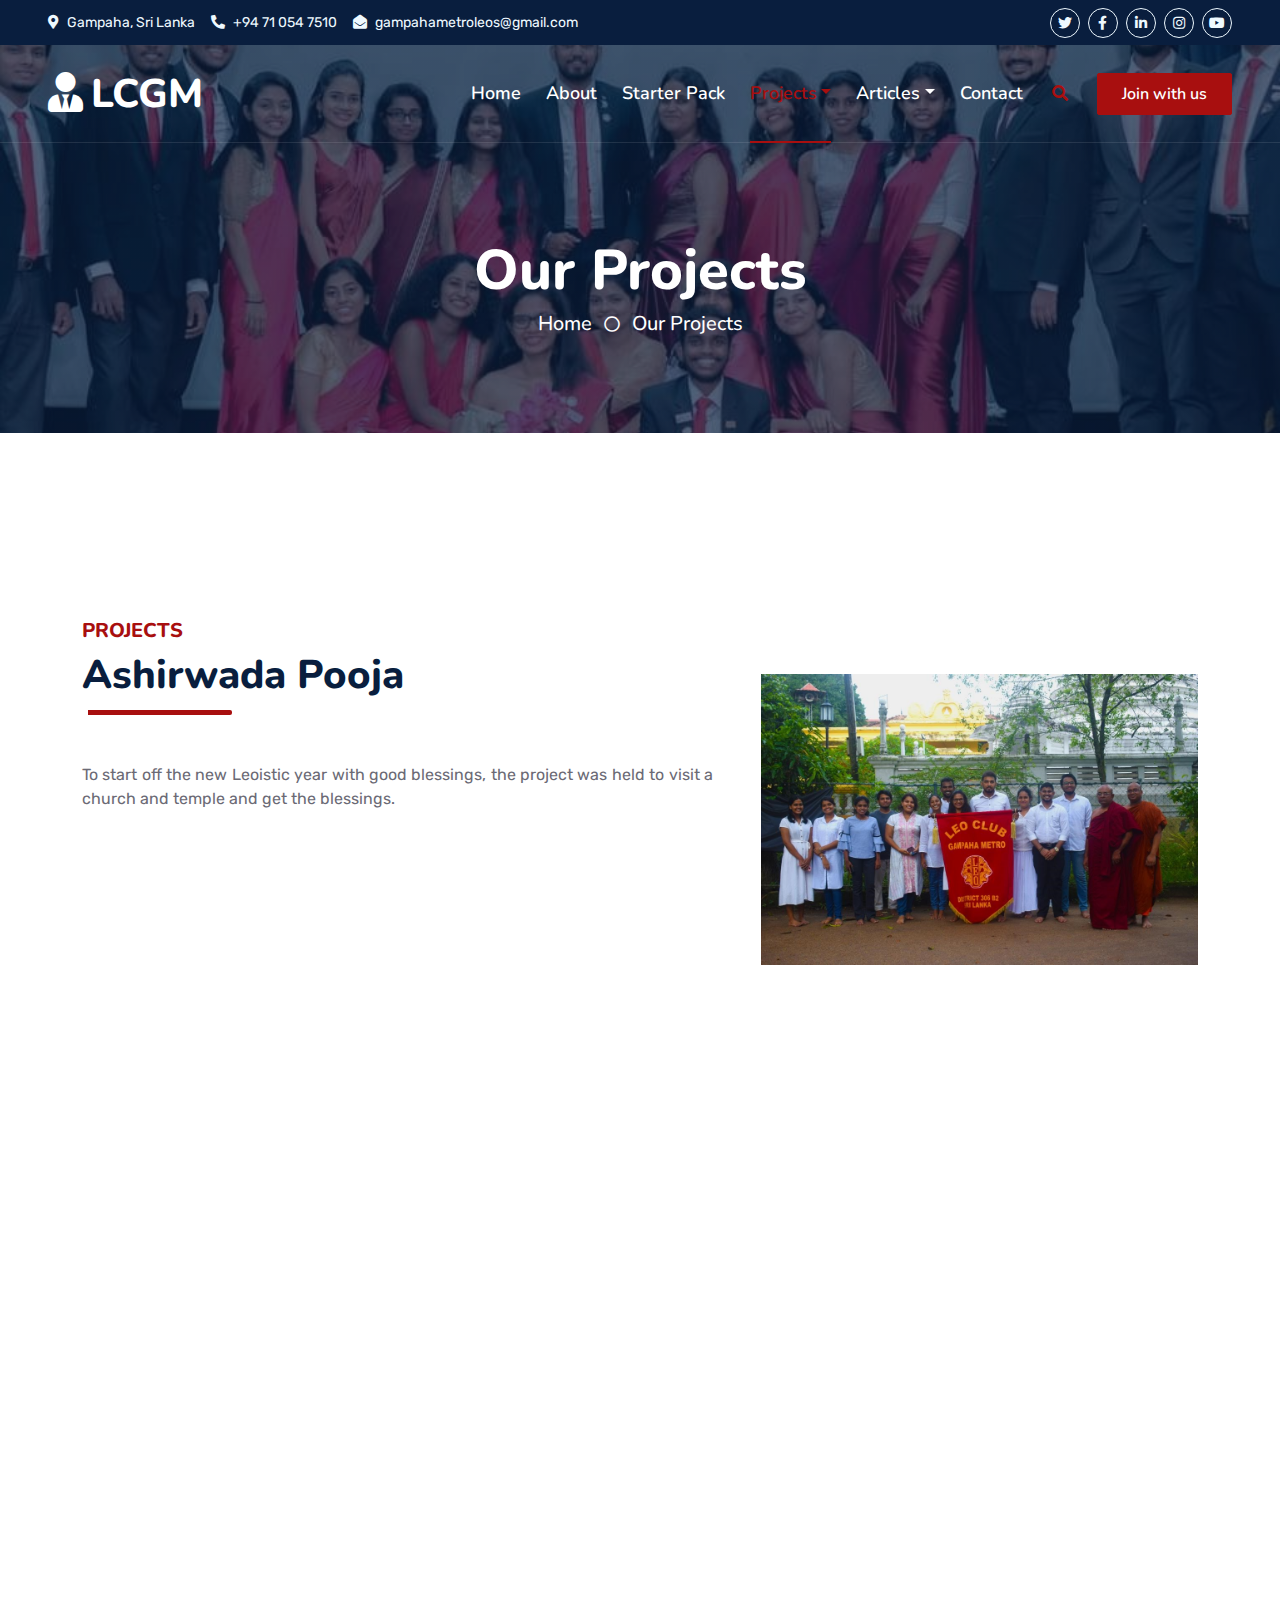
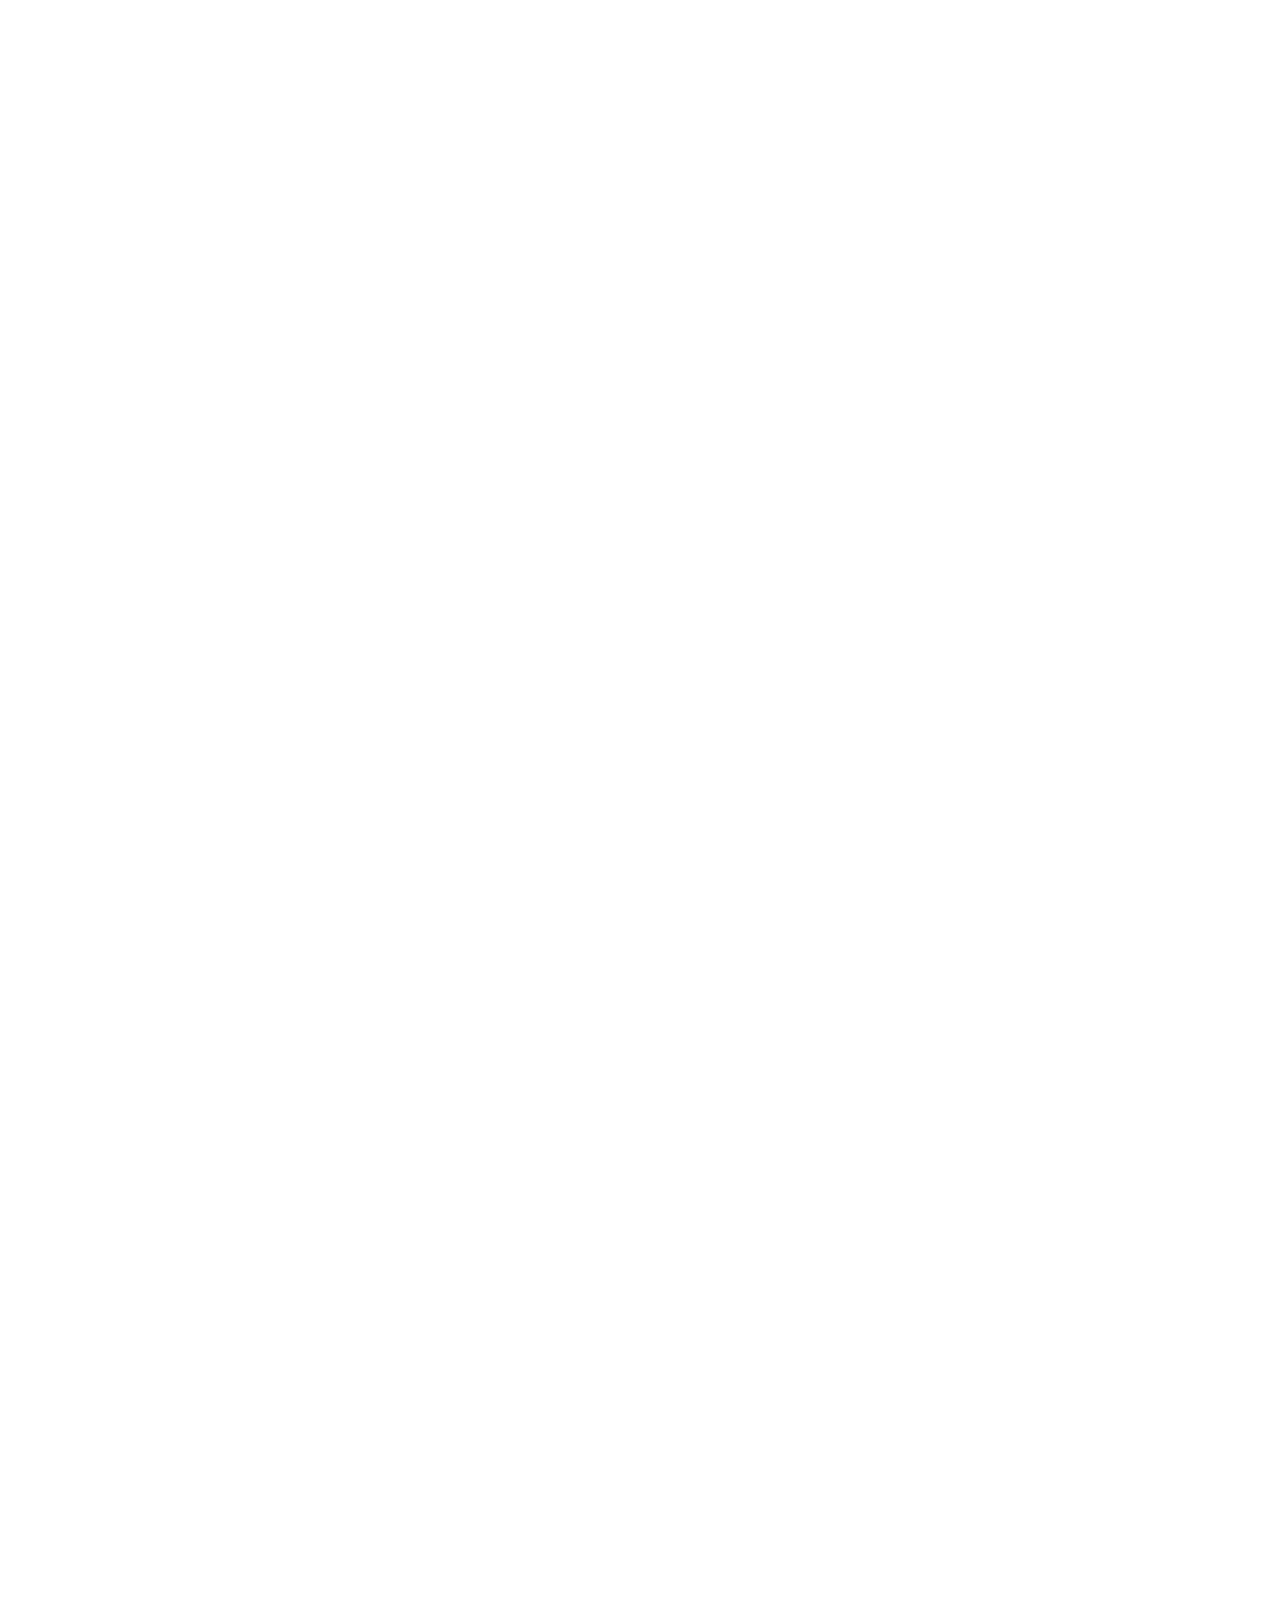
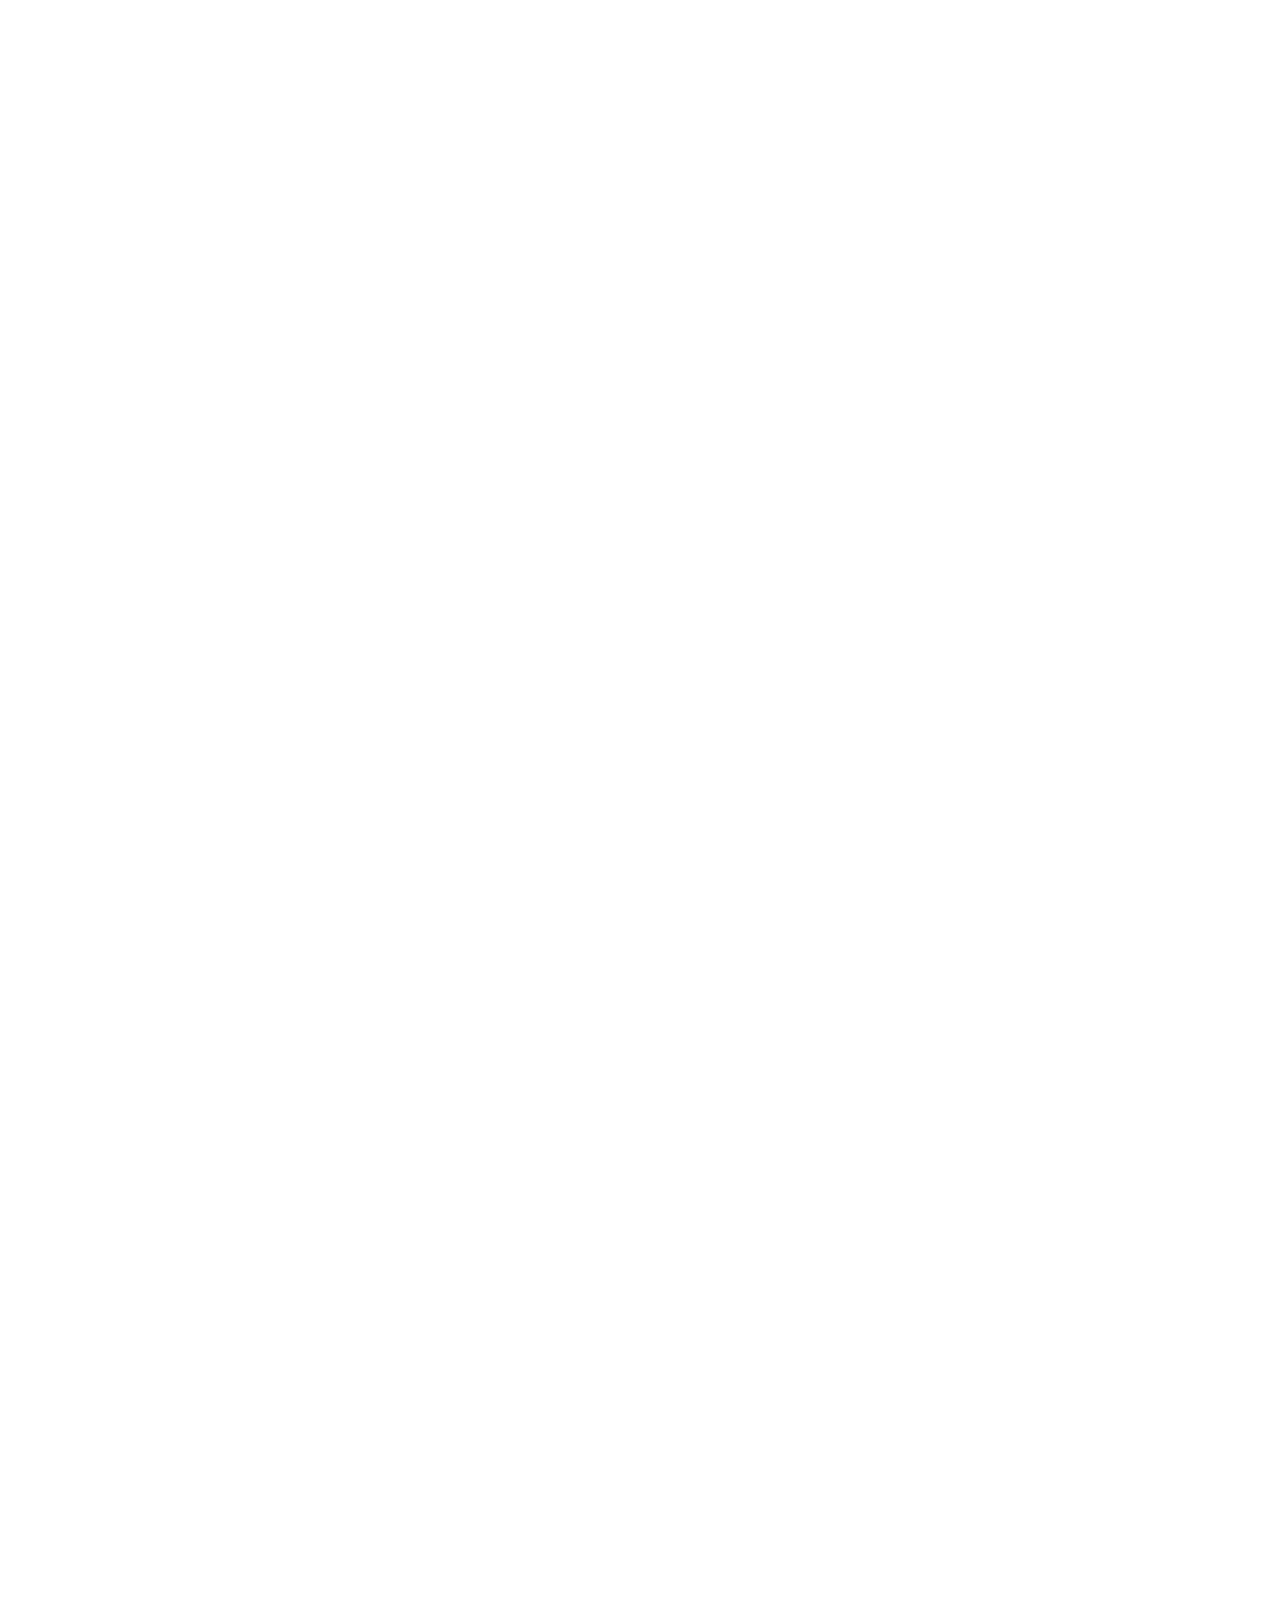
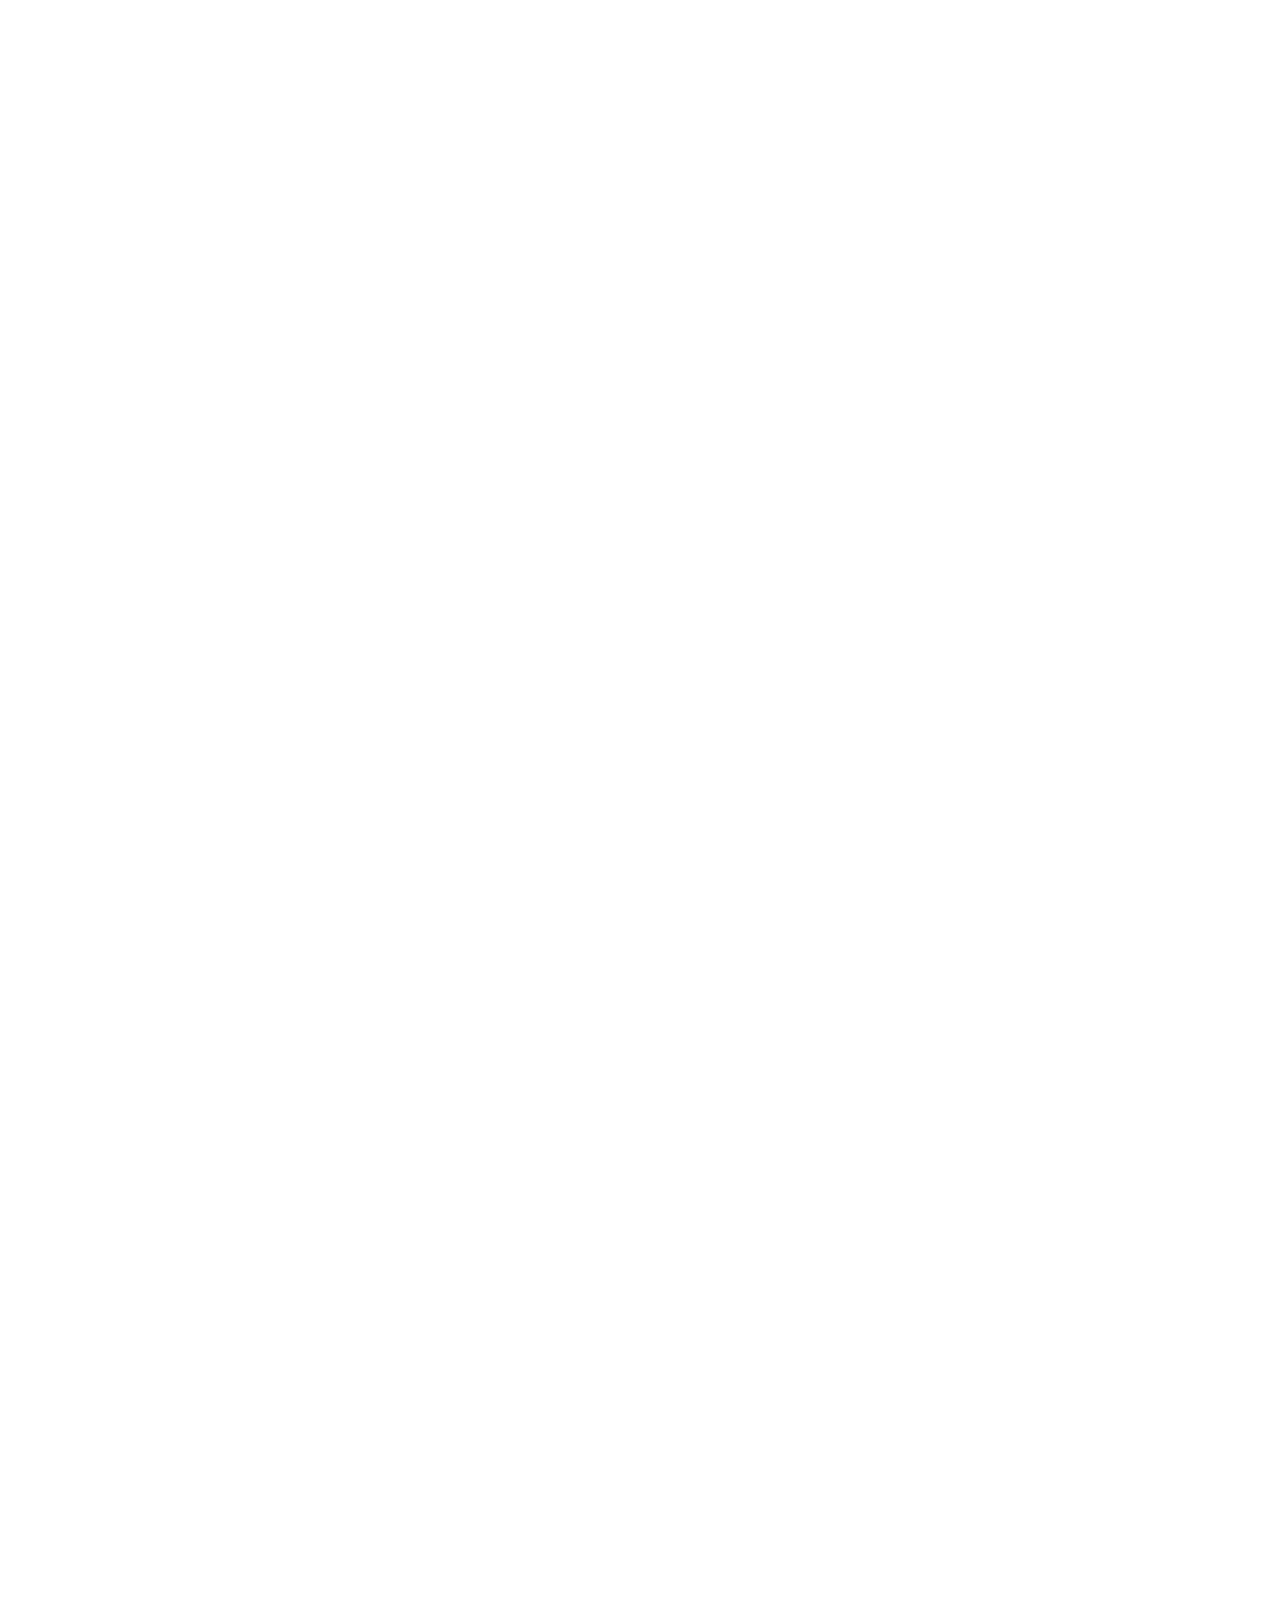
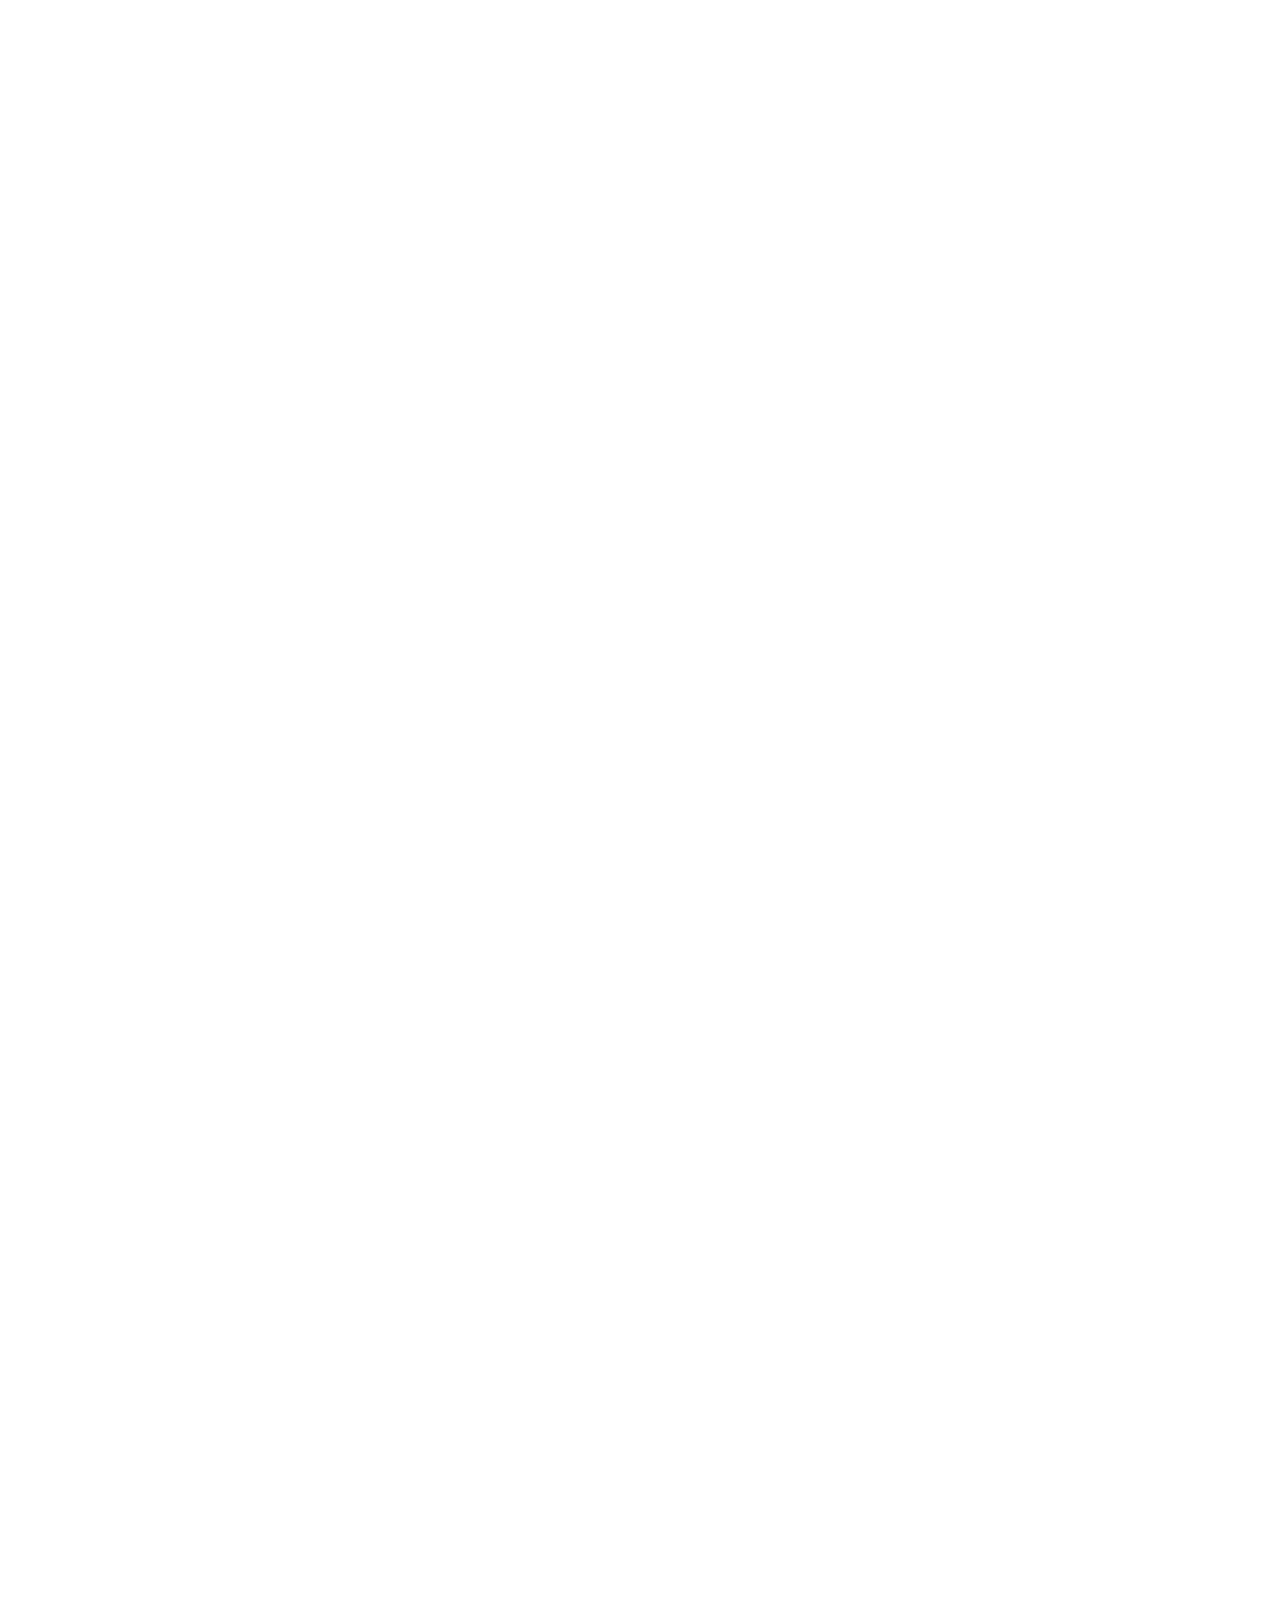
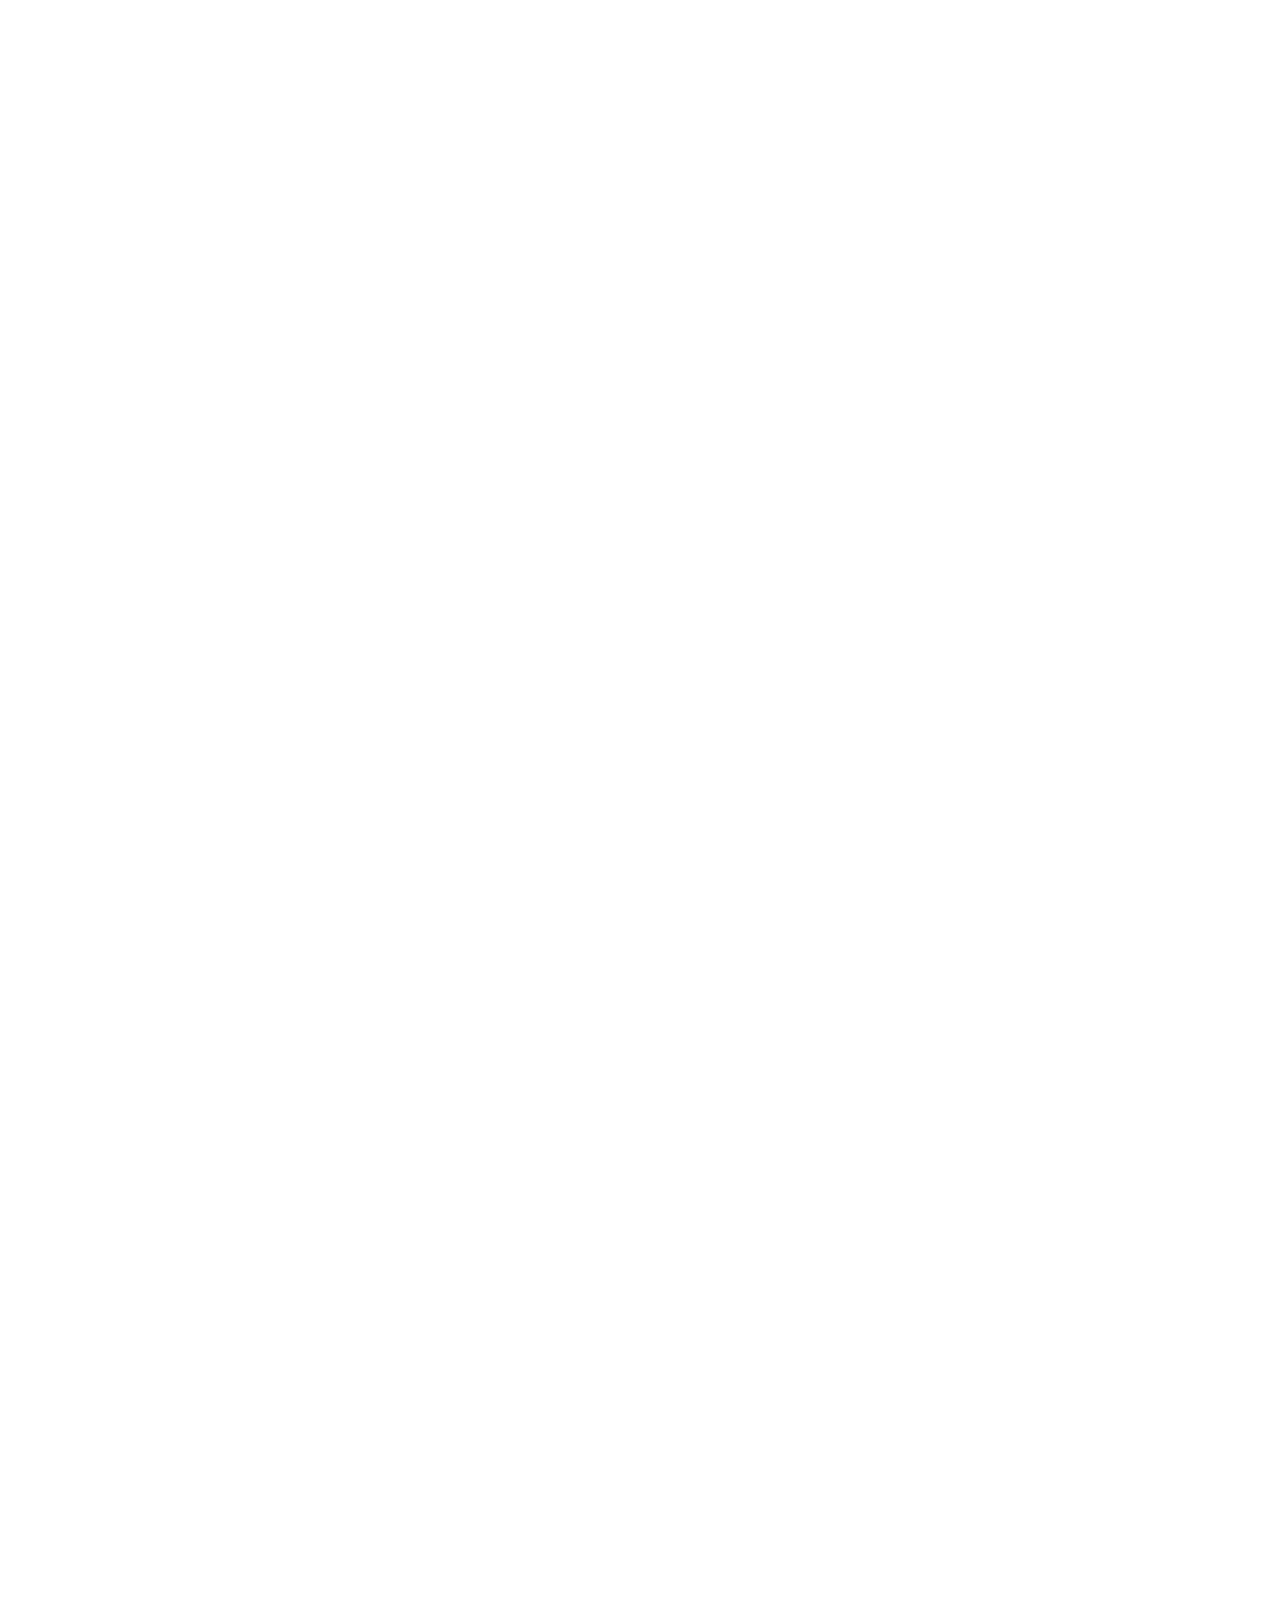
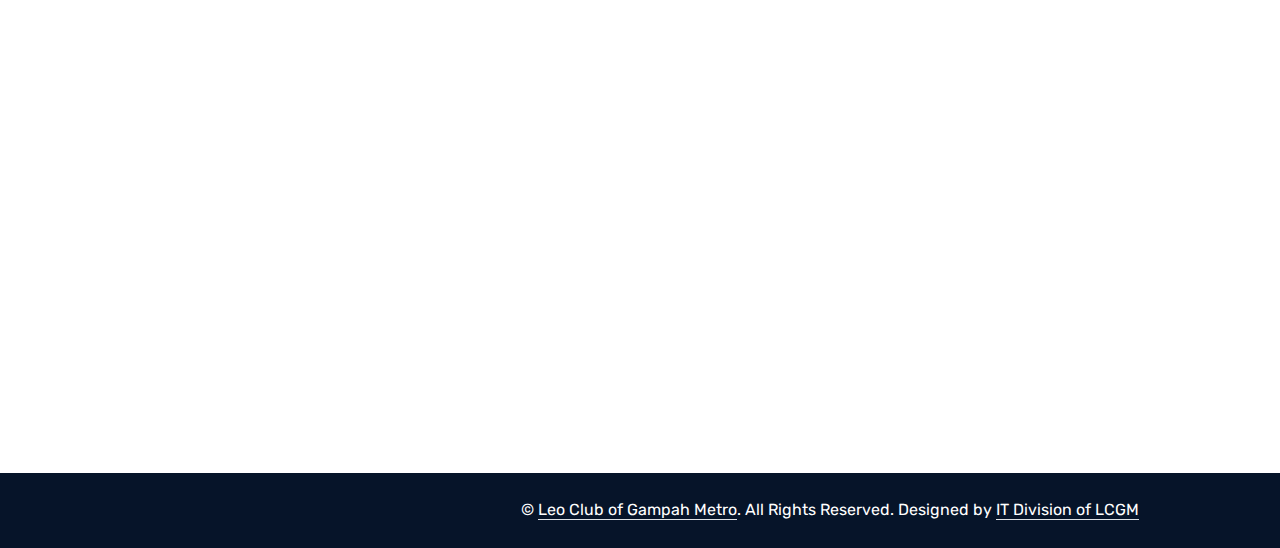
<file: blog.html>
<!DOCTYPE html>
<html lang="en">

<head>
    <meta charset="utf-8">
    <title>Leo Club of Gampaha Metro</title>
    <meta content="width=device-width, initial-scale=1.0" name="viewport">
    <meta content="Free HTML Templates" name="keywords">
    <meta content="Free HTML Templates" name="description">

    <!-- Favicon -->
    <link href="img/favicon.ico" rel="icon">

    <!-- Google Web Fonts -->
    <link rel="preconnect" href="https://fonts.googleapis.com">
    <link rel="preconnect" href="https://fonts.gstatic.com" crossorigin>
    <link href="https://fonts.googleapis.com/css2?family=Nunito:wght@400;600;700;800&family=Rubik:wght@400;500;600;700&display=swap" rel="stylesheet">

    <!-- Icon Font Stylesheet -->
    <link href="https://cdnjs.cloudflare.com/ajax/libs/font-awesome/5.10.0/css/all.min.css" rel="stylesheet">
    <link href="https://cdn.jsdelivr.net/npm/bootstrap-icons@1.4.1/font/bootstrap-icons.css" rel="stylesheet">

    <!-- Libraries Stylesheet -->
    <link href="lib/owlcarousel/assets/owl.carousel.min.css" rel="stylesheet">
    <link href="lib/animate/animate.min.css" rel="stylesheet">

    <!-- Customized Bootstrap Stylesheet -->
    <link href="css/bootstrap.min.css" rel="stylesheet">

    <!-- Template Stylesheet -->
    <link href="css/style.css" rel="stylesheet">
</head>

<body>
    <!-- Spinner Start -->
    <div id="spinner" class="show bg-white position-fixed translate-middle w-100 vh-100 top-50 start-50 d-flex align-items-center justify-content-center">
        <div class="spinner"></div>
    </div>
    <!-- Spinner End -->


    <!-- Topbar Start -->
    <div class="container-fluid bg-dark px-5 d-none d-lg-block">
        <div class="row gx-0">
            <div class="col-lg-8 text-center text-lg-start mb-2 mb-lg-0">
                <div class="d-inline-flex align-items-center" style="height: 45px;">
                    <small class="me-3 text-light"><i class="fa fa-map-marker-alt me-2"></i>Gampaha, Sri Lanka</small>
                    <small class="me-3 text-light"><i class="fa fa-phone-alt me-2"></i>+94 71 054 7510</small>
                    <small class="text-light"><i class="fa fa-envelope-open me-2"></i>gampahametroleos@gmail.com</small>
                </div>
            </div>
            <div class="col-lg-4 text-center text-lg-end">
                <div class="d-inline-flex align-items-center" style="height: 45px;">
                    <a class="btn btn-sm btn-outline-light btn-sm-square rounded-circle me-2" href="https://twitter.com/LeoGampahaMetro?t=Y7Jq_QOmwOKsaofKnwrQxg&s=09"><i class="fab fa-twitter fw-normal"></i></a>
                    <a class="btn btn-sm btn-outline-light btn-sm-square rounded-circle me-2" href="https://bit.ly/LeoClubofGampahaMetroFB"><i class="fab fa-facebook-f fw-normal"></i></a>
                    <a class="btn btn-sm btn-outline-light btn-sm-square rounded-circle me-2" href="https://linkedin.com/in/leo-club-of-gampaha-metro-5b0b421bb"><i class="fab fa-linkedin-in fw-normal"></i></a>
                    <a class="btn btn-sm btn-outline-light btn-sm-square rounded-circle me-2" href="https://www.instagram.com/leos_of_gampaha_metro?igsh=cnB6ZmFnMThoOGFi&utm_source=qr"><i class="fab fa-instagram fw-normal"></i></a>
                    <a class="btn btn-sm btn-outline-light btn-sm-square rounded-circle" href="https://www.youtube.com/@VoiceofLeos"><i class="fab fa-youtube fw-normal"></i></a>
                </div>
            </div>
        </div>
    </div>
    <!-- Topbar End -->


    <!-- Navbar Start -->
    <div class="container-fluid position-relative p-0">
        <nav class="navbar navbar-expand-lg navbar-dark px-5 py-3 py-lg-0">
            <a href="index.html" class="navbar-brand p-0">
                <h1 class="m-0"><i class="fa fa-user-tie me-2"></i>LCGM</h1>
            </a>
            <button class="navbar-toggler" type="button" data-bs-toggle="collapse" data-bs-target="#navbarCollapse">
                <span class="fa fa-bars"></span>
            </button>
            <div class="collapse navbar-collapse" id="navbarCollapse">
                <div class="navbar-nav ms-auto py-0">
                    <a href="index.html" class="nav-item nav-link">Home</a>
                    <a href="about.html" class="nav-item nav-link">About</a>
                    <a href="service.html" class="nav-item nav-link">Starter Pack</a>
                    <div class="nav-item dropdown">
                        <a href="#" class="nav-link dropdown-toggle active" data-bs-toggle="dropdown">Projects</a>
                        <div class="dropdown-menu m-0">
                            <a href="blog.html" class="dropdown-item active">Projects 23/24</a>
                            <a href="#" class="dropdown-item">Upcoming Projects</a>
                            <a href="recap.html" class="dropdown-item">Recap 22/23</a>
                            <a href="lightographia.html" class="dropdown-item">Lightographia</a>
                        </div>
                    </div>
                    <div class="nav-item dropdown">
                        <a href="#" class="nav-link dropdown-toggle" data-bs-toggle="dropdown">Articles</a>
                        <div class="dropdown-menu m-0">
                            <a href="https://www.voiceofnexus.org/" class="dropdown-item">Blog</a>
                            <a href="#" class="dropdown-item">Newsletter</a>
                        </div>
                    </div>
                    <!--<div class="nav-item dropdown">
                        <a href="#" class="nav-link dropdown-toggle" data-bs-toggle="dropdown">Pages</a>
                        <div class="dropdown-menu m-0">
                            <a href="price.html" class="dropdown-item">Pricing Plan</a>
                            <a href="feature.html" class="dropdown-item">Our features</a>
                            <a href="team.html" class="dropdown-item">Team Members</a>
                            <a href="testimonial.html" class="dropdown-item">Testimonial</a>
                            <a href="quote.html" class="dropdown-item">Free Quote</a>
                        </div>
                    </div>-->
                    <a href="contact.html" class="nav-item nav-link">Contact</a>
                </div>
                <butaton type="button" class="btn text-primary ms-3" data-bs-toggle="modal" data-bs-target="#searchModal"><i class="fa fa-search"></i></butaton>
                <a href="form.html" class="btn btn-primary py-2 px-4 ms-3">Join with us</a>
            </div>
        </nav>

        <div class="container-fluid bg-primary py-5 bg-header" style="margin-bottom: 90px;">
            <div class="row py-5">
                <div class="col-12 pt-lg-5 mt-lg-5 text-center">
                    <h1 class="display-4 text-white animated zoomIn">Our Projects</h1>
                    <a href="" class="h5 text-white">Home</a>
                    <i class="far fa-circle text-white px-2"></i>
                    <a href="" class="h5 text-white">Our Projects</a>
                </div>
            </div>
        </div>
    </div>
    <!-- Navbar End -->


    <!-- Full Screen Search Start -->
    <div class="modal fade" id="searchModal" tabindex="-1">
        <div class="modal-dialog modal-fullscreen">
            <div class="modal-content" style="background: rgba(9, 30, 62, .7);">
                <div class="modal-header border-0">
                    <button type="button" class="btn bg-white btn-close" data-bs-dismiss="modal" aria-label="Close"></button>
                </div>
                <div class="modal-body d-flex align-items-center justify-content-center">
                    <div class="input-group" style="max-width: 600px;">
                        <input type="text" class="form-control bg-transparent border-primary p-3" placeholder="Type search keyword">
                        <button class="btn btn-primary px-4"><i class="bi bi-search"></i></button>
                    </div>
                </div>
            </div>
        </div>
    </div>
    <!-- Full Screen Search End -->



    
    <div class="container-fluid py-5 wow fadeInUp" data-wow-delay="0.1s">
        <div class="container py-5">
            <div class="row g-5">
                <div class="col-lg-7">
                    <div class="section-title position-relative pb-3 mb-5">
                        <h5 class="fw-bold text-primary text-uppercase">Projects</h5>
                        <h1 class="mb-0">Ashirwada Pooja</h1>
                    </div>
                    <p class="mb-4" style="text-align: justify;">To start off the new Leoistic year with good blessings, the project was held to visit a church and temple and get the blessings.</p>
                    <!--<div class="row g-0 mb-3">
                        <div class="col-sm-6 wow zoomIn" data-wow-delay="0.2s">
                            <h5 class="mb-3"><i class="fa fa-check text-primary me-3"></i>Award Winning</h5>
                            <h5 class="mb-3"><i class="fa fa-check text-primary me-3"></i>Professional Staff</h5>
                        </div>
                        <div class="col-sm-6 wow zoomIn" data-wow-delay="0.4s">
                            <h5 class="mb-3"><i class="fa fa-check text-primary me-3"></i>24/7 Support</h5>
                            <h5 class="mb-3"><i class="fa fa-check text-primary me-3"></i>Fair Prices</h5>
                        </div>
                    </div>
                    <div class="d-flex align-items-center mb-4 wow fadeIn" data-wow-delay="0.6s">
                        <div class="bg-primary d-flex align-items-center justify-content-center rounded" style="width: 60px; height: 60px;">
                            <i class="fa fa-phone-alt text-white"></i>
                        </div>
                        <div class="ps-4">
                            <h5 class="mb-2">Call to ask any question</h5>
                            <h4 class="text-primary mb-0">+012 345 6789</h4>
                        </div>
                    </div>
                    <a href="quote.html" class="btn btn-primary py-3 px-5 mt-3 wow zoomIn" data-wow-delay="0.9s">Join with us</a>-->
                </div>
                <div class="col-lg-5" style="min-height: 400px;">
                    <div class="position-relative h-100">
                        <img class="position-absolute w-100 h-100 rounded wow zoomIn" data-wow-delay="0.9s" src="img/New folder (2)/ashirwada.jpg" style="object-fit: scale-down;">
                    </div>
                </div>
            </div>
        </div>
    </div>



    <div class="container-fluid py-5 wow fadeInUp" data-wow-delay="0.1s">
        <div class="container py-5">
            <div class="row g-5">
                <div class="col-lg-7">
                    <div class="section-title position-relative pb-3 mb-5">
                        <h5 class="fw-bold text-primary text-uppercase">Projects</h5>
                        <h1 class="mb-0">Athuru Mithuru</h1>
                    </div>
                    <p class="mb-4" style="text-align: justify;">The organizing committee of the project organized a special event for Children's Day at the girls' home in Gampaha. With the support of the Leos and social media promotion, they collected donations and prepared for the event. On October 7th, 2023, they hosted the event, including an art competition, games, music performances, and gift distribution. The children had a great time, and a TikTok video was shared on social media to commemorate the joyful Children's Day celebration at the Children's Home. </p>
                    <!--<div class="row g-0 mb-3">
                        <div class="col-sm-6 wow zoomIn" data-wow-delay="0.2s">
                            <h5 class="mb-3"><i class="fa fa-check text-primary me-3"></i>Award Winning</h5>
                            <h5 class="mb-3"><i class="fa fa-check text-primary me-3"></i>Professional Staff</h5>
                        </div>
                        <div class="col-sm-6 wow zoomIn" data-wow-delay="0.4s">
                            <h5 class="mb-3"><i class="fa fa-check text-primary me-3"></i>24/7 Support</h5>
                            <h5 class="mb-3"><i class="fa fa-check text-primary me-3"></i>Fair Prices</h5>
                        </div>
                    </div>
                    <div class="d-flex align-items-center mb-4 wow fadeIn" data-wow-delay="0.6s">
                        <div class="bg-primary d-flex align-items-center justify-content-center rounded" style="width: 60px; height: 60px;">
                            <i class="fa fa-phone-alt text-white"></i>
                        </div>
                        <div class="ps-4">
                            <h5 class="mb-2">Call to ask any question</h5>
                            <h4 class="text-primary mb-0">+012 345 6789</h4>
                        </div>
                    </div>
                    <a href="quote.html" class="btn btn-primary py-3 px-5 mt-3 wow zoomIn" data-wow-delay="0.9s">Join with us</a>-->
                </div>
                <div class="col-lg-5" style="min-height: 400px;">
                    <div class="position-relative h-100">
                        <img class="position-absolute w-100 h-100 rounded wow zoomIn" data-wow-delay="0.9s" src="img/New folder (2)/athuru_mithuru.jpg" style="object-fit: scale-down;">
                    </div>
                </div>
            </div>
        </div>
    </div>


    <div class="container-fluid py-5 wow fadeInUp" data-wow-delay="0.1s">
        <div class="container py-5">
            <div class="row g-5">
                <div class="col-lg-7">
                    <div class="section-title position-relative pb-3 mb-5">
                        <h5 class="fw-bold text-primary text-uppercase">Projects</h5>
                        <h1 class="mb-0">Blood Donation Camp</h1>
                    </div>
                    <p class="mb-4" style="text-align: justify;">The primary objective of the Blood Donation Camp organized by Lions Club of Gampaha Metro, in collaboration with Arogya Hospitals - Gampaha and Leo Club of Gampaha Metro, was to contribute to the noble cause of ensuring a steady and sufficient blood supply for the community. The camp aimed to encourage voluntary blood donation and raise awareness about the importance of regular blood donation in saving lives. </p>
                    <!--<div class="row g-0 mb-3">
                        <div class="col-sm-6 wow zoomIn" data-wow-delay="0.2s">
                            <h5 class="mb-3"><i class="fa fa-check text-primary me-3"></i>Award Winning</h5>
                            <h5 class="mb-3"><i class="fa fa-check text-primary me-3"></i>Professional Staff</h5>
                        </div>
                        <div class="col-sm-6 wow zoomIn" data-wow-delay="0.4s">
                            <h5 class="mb-3"><i class="fa fa-check text-primary me-3"></i>24/7 Support</h5>
                            <h5 class="mb-3"><i class="fa fa-check text-primary me-3"></i>Fair Prices</h5>
                        </div>
                    </div>
                    <div class="d-flex align-items-center mb-4 wow fadeIn" data-wow-delay="0.6s">
                        <div class="bg-primary d-flex align-items-center justify-content-center rounded" style="width: 60px; height: 60px;">
                            <i class="fa fa-phone-alt text-white"></i>
                        </div>
                        <div class="ps-4">
                            <h5 class="mb-2">Call to ask any question</h5>
                            <h4 class="text-primary mb-0">+012 345 6789</h4>
                        </div>
                    </div>
                    <a href="quote.html" class="btn btn-primary py-3 px-5 mt-3 wow zoomIn" data-wow-delay="0.9s">Join with us</a>-->
                </div>
                <div class="col-lg-5" style="min-height: 400px;">
                    <div class="position-relative h-100">
                        <img class="position-absolute w-100 h-100 rounded wow zoomIn" data-wow-delay="0.9s" src="img/New folder (2)/blood_donation.jpg" style="object-fit: scale-down;">
                    </div>
                </div>
            </div>
        </div>
    </div>



    <div class="container-fluid py-5 wow fadeInUp" data-wow-delay="0.1s">
        <div class="container py-5">
            <div class="row g-5">
                <div class="col-lg-7">
                    <div class="section-title position-relative pb-3 mb-5">
                        <h5 class="fw-bold text-primary text-uppercase">Projects</h5>
                        <h1 class="mb-0">Leo Biz Connect</h1>
                    </div>
                    <p class="mb-4" style="text-align: justify;">The "Leo Biz Connect" project is an initiative aimed at creating an online platform that promotes and supports the businesses of Leo Club members, beginning with the Leo Club of Gampaha Metro. This innovative project will later expand to include Leos from the entire Multiple District, fostering a centralized space for Leo-owned businesses to connect, network, and showcase their products and services. Through this platform, we aspire to empower Leo entrepreneurs, facilitate inter-club business connections, and contribute to economic growth and collaboration within the Leo community. As part of this initiative, we will actively promote these businesses across various social media platforms, maintaining dedicated WhatsApp and Facebook groups for sharing and interconnecting. Additionally, we'll develop a user-friendly website to promote and sell products from Leo-owned businesses. Lastly, the project will culminate in a spectacular Leo Biz Fair, providing an exciting platform for our entrepreneurs to showcase their products and services to a wider audience. </p>
                    <!--<div class="row g-0 mb-3">
                        <div class="col-sm-6 wow zoomIn" data-wow-delay="0.2s">
                            <h5 class="mb-3"><i class="fa fa-check text-primary me-3"></i>Award Winning</h5>
                            <h5 class="mb-3"><i class="fa fa-check text-primary me-3"></i>Professional Staff</h5>
                        </div>
                        <div class="col-sm-6 wow zoomIn" data-wow-delay="0.4s">
                            <h5 class="mb-3"><i class="fa fa-check text-primary me-3"></i>24/7 Support</h5>
                            <h5 class="mb-3"><i class="fa fa-check text-primary me-3"></i>Fair Prices</h5>
                        </div>
                    </div>
                    <div class="d-flex align-items-center mb-4 wow fadeIn" data-wow-delay="0.6s">
                        <div class="bg-primary d-flex align-items-center justify-content-center rounded" style="width: 60px; height: 60px;">
                            <i class="fa fa-phone-alt text-white"></i>
                        </div>
                        <div class="ps-4">
                            <h5 class="mb-2">Call to ask any question</h5>
                            <h4 class="text-primary mb-0">+012 345 6789</h4>
                        </div>
                    </div>
                    <a href="quote.html" class="btn btn-primary py-3 px-5 mt-3 wow zoomIn" data-wow-delay="0.9s">Join with us</a>-->
                </div>
                <div class="col-lg-5" style="min-height: 400px;">
                    <div class="position-relative h-100">
                        <img class="position-absolute w-100 h-100 rounded wow zoomIn" data-wow-delay="0.9s" src="img/New folder (2)/biz.jpg" style="object-fit: scale-down;">
                    </div>
                </div>
            </div>
        </div>
    </div>



    <div class="container-fluid py-5 wow fadeInUp" data-wow-delay="0.1s">
        <div class="container py-5">
            <div class="row g-5">
                <div class="col-lg-7">
                    <div class="section-title position-relative pb-3 mb-5">
                        <h5 class="fw-bold text-primary text-uppercase">Projects</h5>
                        <h1 class="mb-0">Achieve 360</h1>
                    </div>
                    <p class="mb-4" style="text-align: justify;">The primary objective of the proposed project is to improve the leadership qualities of Leos by cultivating a sense of unity, understanding, individual development, and community service.

                        We expect to:
                        
                        Develop Accountability: learning how to follow schedules and take responsibility for one's actions and giving direction on how to lead, manage, empower, and work in teams in the real business world.
                        Improve communication skills by encouraging people to voice opinions, share ideas, and socialize through articulating thoughts, ideas, and choices.
                        Build Confidence: Self-esteem, self-worth, and stress management all arise from the inner confidence one holds in oneself. In order to help the community and build others up, a leader should possess undeniable confidence </p>
                    <!--<div class="row g-0 mb-3">
                        <div class="col-sm-6 wow zoomIn" data-wow-delay="0.2s">
                            <h5 class="mb-3"><i class="fa fa-check text-primary me-3"></i>Award Winning</h5>
                            <h5 class="mb-3"><i class="fa fa-check text-primary me-3"></i>Professional Staff</h5>
                        </div>
                        <div class="col-sm-6 wow zoomIn" data-wow-delay="0.4s">
                            <h5 class="mb-3"><i class="fa fa-check text-primary me-3"></i>24/7 Support</h5>
                            <h5 class="mb-3"><i class="fa fa-check text-primary me-3"></i>Fair Prices</h5>
                        </div>
                    </div>
                    <div class="d-flex align-items-center mb-4 wow fadeIn" data-wow-delay="0.6s">
                        <div class="bg-primary d-flex align-items-center justify-content-center rounded" style="width: 60px; height: 60px;">
                            <i class="fa fa-phone-alt text-white"></i>
                        </div>
                        <div class="ps-4">
                            <h5 class="mb-2">Call to ask any question</h5>
                            <h4 class="text-primary mb-0">+012 345 6789</h4>
                        </div>
                    </div>
                    <a href="quote.html" class="btn btn-primary py-3 px-5 mt-3 wow zoomIn" data-wow-delay="0.9s">Join with us</a>-->
                </div>
                <div class="col-lg-5" style="min-height: 400px;">
                    <div class="position-relative h-100">
                        <img class="position-absolute w-100 h-100 rounded wow zoomIn" data-wow-delay="0.9s" src="img/New folder (2)/360.jpg" style="object-fit: scale-down;">
                    </div>
                </div>
            </div>
        </div>
    </div>



    <div class="container-fluid py-5 wow fadeInUp" data-wow-delay="0.1s">
        <div class="container py-5">
            <div class="row g-5">
                <div class="col-lg-7">
                    <div class="section-title position-relative pb-3 mb-5">
                        <h5 class="fw-bold text-primary text-uppercase">Projects</h5>
                        <h1 class="mb-0">Podiththange Naththala</h1>
                    </div>
                    <p class="mb-4" style="text-align: justify;">The primary aim of this project is to contribute to the mental well-being of the children at the Girls Orphanage and the boys orphanage home in Gampaha. These youngsters, separated from their families, endure solitude and lack recreational opportunities.         
                        Our project's objective revolves around fostering a joyous Christmas celebration, where we join hands with these children, providing companionship, and striving to eradicate their sense of loneliness. Through this initiative, we aspire to bring smiles to their faces and create positive memories that resonate with the spirit of togetherness.           </p>
                    <!--<div class="row g-0 mb-3">
                        <div class="col-sm-6 wow zoomIn" data-wow-delay="0.2s">
                            <h5 class="mb-3"><i class="fa fa-check text-primary me-3"></i>Award Winning</h5>
                            <h5 class="mb-3"><i class="fa fa-check text-primary me-3"></i>Professional Staff</h5>
                        </div>
                        <div class="col-sm-6 wow zoomIn" data-wow-delay="0.4s">
                            <h5 class="mb-3"><i class="fa fa-check text-primary me-3"></i>24/7 Support</h5>
                            <h5 class="mb-3"><i class="fa fa-check text-primary me-3"></i>Fair Prices</h5>
                        </div>
                    </div>
                    <div class="d-flex align-items-center mb-4 wow fadeIn" data-wow-delay="0.6s">
                        <div class="bg-primary d-flex align-items-center justify-content-center rounded" style="width: 60px; height: 60px;">
                            <i class="fa fa-phone-alt text-white"></i>
                        </div>
                        <div class="ps-4">
                            <h5 class="mb-2">Call to ask any question</h5>
                            <h4 class="text-primary mb-0">+012 345 6789</h4>
                        </div>
                    </div>
                    <a href="quote.html" class="btn btn-primary py-3 px-5 mt-3 wow zoomIn" data-wow-delay="0.9s">Join with us</a>-->
                </div>
                <div class="col-lg-5" style="min-height: 400px;">
                    <div class="position-relative h-100">
                        <img class="position-absolute w-100 h-100 rounded wow zoomIn" data-wow-delay="0.9s" src="img/New folder (2)/podiththange_naththala.jpg" style="object-fit: scale-down;">
                    </div>
                </div>
            </div>
        </div>
    </div>



    <div class="container-fluid py-5 wow fadeInUp" data-wow-delay="0.1s">
        <div class="container py-5">
            <div class="row g-5">
                <div class="col-lg-7">
                    <div class="section-title position-relative pb-3 mb-5">
                        <h5 class="fw-bold text-primary text-uppercase">Projects</h5>
                        <h1 class="mb-0">Plate of Promises</h1>
                    </div>
                    <p class="mb-4" style="text-align: justify;">The primary objective of this project is to address the issue of childhood hunger by providing nutritious food donations to children in Girls’ Home, Gampaha. Our aim is to contribute to their overall well-being, growth, and development through access to balanced and wholesome meals</p>
                    <!--<div class="row g-0 mb-3">
                        <div class="col-sm-6 wow zoomIn" data-wow-delay="0.2s">
                            <h5 class="mb-3"><i class="fa fa-check text-primary me-3"></i>Award Winning</h5>
                            <h5 class="mb-3"><i class="fa fa-check text-primary me-3"></i>Professional Staff</h5>
                        </div>
                        <div class="col-sm-6 wow zoomIn" data-wow-delay="0.4s">
                            <h5 class="mb-3"><i class="fa fa-check text-primary me-3"></i>24/7 Support</h5>
                            <h5 class="mb-3"><i class="fa fa-check text-primary me-3"></i>Fair Prices</h5>
                        </div>
                    </div>
                    <div class="d-flex align-items-center mb-4 wow fadeIn" data-wow-delay="0.6s">
                        <div class="bg-primary d-flex align-items-center justify-content-center rounded" style="width: 60px; height: 60px;">
                            <i class="fa fa-phone-alt text-white"></i>
                        </div>
                        <div class="ps-4">
                            <h5 class="mb-2">Call to ask any question</h5>
                            <h4 class="text-primary mb-0">+012 345 6789</h4>
                        </div>
                    </div>
                    <a href="quote.html" class="btn btn-primary py-3 px-5 mt-3 wow zoomIn" data-wow-delay="0.9s">Join with us</a>-->
                </div>
                <div class="col-lg-5" style="min-height: 400px;">
                    <div class="position-relative h-100">
                        <img class="position-absolute w-100 h-100 rounded wow zoomIn" data-wow-delay="0.9s" src="img/New folder (2)/plate_of_promise.jpg" style="object-fit: scale-down;">
                    </div>
                </div>
            </div>
        </div>
    </div>



    <div class="container-fluid py-5 wow fadeInUp" data-wow-delay="0.1s">
        <div class="container py-5">
            <div class="row g-5">
                <div class="col-lg-7">
                    <div class="section-title position-relative pb-3 mb-5">
                        <h5 class="fw-bold text-primary text-uppercase">Projects</h5>
                        <h1 class="mb-0">lights of Love</h1>
                    </div>
                    <p class="mb-4" style="text-align: justify;">The 'Light of Love' Christmas Project aims to spread joy and foster a sense of togetherness within the community during the holiday season. Our primary objectives include organizing festive events and activities that cater to diverse age groups, creating an inclusive and celebratory atmosphere. Through these initiatives, we aim to address the identified need for community connection during Christmas, especially for those who may feel isolated or face challenges during this time. Additionally, the project seeks to leverage the collective resources of the Lions Club of Gampaha Metro and its Leo Clubs to make a positive and lasting impact on the well-being of community members. </p>
                    <!--<div class="row g-0 mb-3">
                        <div class="col-sm-6 wow zoomIn" data-wow-delay="0.2s">
                            <h5 class="mb-3"><i class="fa fa-check text-primary me-3"></i>Award Winning</h5>
                            <h5 class="mb-3"><i class="fa fa-check text-primary me-3"></i>Professional Staff</h5>
                        </div>
                        <div class="col-sm-6 wow zoomIn" data-wow-delay="0.4s">
                            <h5 class="mb-3"><i class="fa fa-check text-primary me-3"></i>24/7 Support</h5>
                            <h5 class="mb-3"><i class="fa fa-check text-primary me-3"></i>Fair Prices</h5>
                        </div>
                    </div>
                    <div class="d-flex align-items-center mb-4 wow fadeIn" data-wow-delay="0.6s">
                        <div class="bg-primary d-flex align-items-center justify-content-center rounded" style="width: 60px; height: 60px;">
                            <i class="fa fa-phone-alt text-white"></i>
                        </div>
                        <div class="ps-4">
                            <h5 class="mb-2">Call to ask any question</h5>
                            <h4 class="text-primary mb-0">+012 345 6789</h4>
                        </div>
                    </div>
                    <a href="quote.html" class="btn btn-primary py-3 px-5 mt-3 wow zoomIn" data-wow-delay="0.9s">Join with us</a>-->
                </div>
                <div class="col-lg-5" style="min-height: 400px;">
                    <div class="position-relative h-100">
                        <img class="position-absolute w-100 h-100 rounded wow zoomIn" data-wow-delay="0.9s" src="img/New folder (2)/lightoflove.jpg" style="object-fit: scale-down;">
                    </div>
                </div>
            </div>
        </div>
    </div>



    <div class="container-fluid py-5 wow fadeInUp" data-wow-delay="0.1s">
        <div class="container py-5">
            <div class="row g-5">
                <div class="col-lg-7">
                    <div class="section-title position-relative pb-3 mb-5">
                        <h5 class="fw-bold text-primary text-uppercase">Projects</h5>
                        <h1 class="mb-0">Years of Excellence </h1>
                    </div>
                    <p class="mb-4" style="text-align: justify;">The objective of the "Years of Excellence" past president recognition ceremony organized by the Leo Club of Gampaha Metro was multifaceted. Firstly, it aimed to honor and appreciate the invaluable contributions of past presidents to the club's growth and success. Secondly, the event sought to foster a sense of gratitude and unity among current members by recognizing the legacy left by past leaders. Additionally, the ceremony aimed to provide an opportunity for past and present members to connect, share experiences, and strengthen the bonds within the Leo Club community. Furthermore, the event aimed to inspire current members to uphold the club's values of service and leadership, thereby motivating them to continue making a positive impact in their community. Overall, the objective was to celebrate the achievements of past presidents while reinforcing the commitment to service and leadership within the Leo Club of Gampaha Metro. </p>
                    <!--<div class="row g-0 mb-3">
                        <div class="col-sm-6 wow zoomIn" data-wow-delay="0.2s">
                            <h5 class="mb-3"><i class="fa fa-check text-primary me-3"></i>Award Winning</h5>
                            <h5 class="mb-3"><i class="fa fa-check text-primary me-3"></i>Professional Staff</h5>
                        </div>
                        <div class="col-sm-6 wow zoomIn" data-wow-delay="0.4s">
                            <h5 class="mb-3"><i class="fa fa-check text-primary me-3"></i>24/7 Support</h5>
                            <h5 class="mb-3"><i class="fa fa-check text-primary me-3"></i>Fair Prices</h5>
                        </div>
                    </div>
                    <div class="d-flex align-items-center mb-4 wow fadeIn" data-wow-delay="0.6s">
                        <div class="bg-primary d-flex align-items-center justify-content-center rounded" style="width: 60px; height: 60px;">
                            <i class="fa fa-phone-alt text-white"></i>
                        </div>
                        <div class="ps-4">
                            <h5 class="mb-2">Call to ask any question</h5>
                            <h4 class="text-primary mb-0">+012 345 6789</h4>
                        </div>
                    </div>
                    <a href="quote.html" class="btn btn-primary py-3 px-5 mt-3 wow zoomIn" data-wow-delay="0.9s">Join with us</a>-->
                </div>
                <div class="col-lg-5" style="min-height: 400px;">
                    <div class="position-relative h-100">
                        <img class="position-absolute w-100 h-100 rounded wow zoomIn" data-wow-delay="0.9s" src="img/New folder (2)/yrofexcelence.jpg" style="object-fit: scale-down;">
                    </div>
                </div>
            </div>
        </div>
    </div>



    <div class="container-fluid py-5 wow fadeInUp" data-wow-delay="0.1s">
        <div class="container py-5">
            <div class="row g-5">
                <div class="col-lg-7">
                    <div class="section-title position-relative pb-3 mb-5">
                        <h5 class="fw-bold text-primary text-uppercase">Projects</h5>
                        <h1 class="mb-0">Beyond Athwela</h1>
                    </div>
                    <p class="mb-4" style="text-align: justify;">"Beyond Athwela" is the upgraded version of “Athwela," the signature landmark project by the Leo Club of Gampaha Metro. The primary objective of this project is to empower underprivileged students, especially those who are facing the Ordinary Level & Advance Level  examinations, by providing them with valuable educational opportunities and tracking their progress continuously throughout the project. Our target audience would be unprivileged school students, street children, and O/L A/L students who need to cover theoretical parts, and we are planning to conduct seminars, group classes, and individual classes according to their needs. All lessons were conducted by the Leo members, prospects of Leo of Gampaha Metro, and sometimes the volunteers </p>
                    <!--<div class="row g-0 mb-3">
                        <div class="col-sm-6 wow zoomIn" data-wow-delay="0.2s">
                            <h5 class="mb-3"><i class="fa fa-check text-primary me-3"></i>Award Winning</h5>
                            <h5 class="mb-3"><i class="fa fa-check text-primary me-3"></i>Professional Staff</h5>
                        </div>
                        <div class="col-sm-6 wow zoomIn" data-wow-delay="0.4s">
                            <h5 class="mb-3"><i class="fa fa-check text-primary me-3"></i>24/7 Support</h5>
                            <h5 class="mb-3"><i class="fa fa-check text-primary me-3"></i>Fair Prices</h5>
                        </div>
                    </div>
                    <div class="d-flex align-items-center mb-4 wow fadeIn" data-wow-delay="0.6s">
                        <div class="bg-primary d-flex align-items-center justify-content-center rounded" style="width: 60px; height: 60px;">
                            <i class="fa fa-phone-alt text-white"></i>
                        </div>
                        <div class="ps-4">
                            <h5 class="mb-2">Call to ask any question</h5>
                            <h4 class="text-primary mb-0">+012 345 6789</h4>
                        </div>
                    </div>
                    <a href="quote.html" class="btn btn-primary py-3 px-5 mt-3 wow zoomIn" data-wow-delay="0.9s">Join with us</a>-->
                </div>
                <div class="col-lg-5" style="min-height: 500px;">
                    <div class="position-relative h-100">
                        <img class="position-absolute w-100 h-100 rounded wow zoomIn" data-wow-delay="0.9s" src="img/New folder (2)/beyondathwela.jpg" style="object-fit: scale-down;">
                    </div>
                </div>
            </div>
        </div>
    </div>



    <div class="container-fluid py-5 wow fadeInUp" data-wow-delay="0.1s">
        <div class="container py-5">
            <div class="row g-5">
                <div class="col-lg-7">
                    <div class="section-title position-relative pb-3 mb-5">
                        <h5 class="fw-bold text-primary text-uppercase">Projects</h5>
                        <h1 class="mb-0">Enterprise Odyssey</h1>
                    </div>
                    <p class="mb-4" style="text-align: justify;">To provide interested parties with valuable insights, especially aiming undergraduate students, into the realm of entrepreneurship, Leo Club of Gampaha Metro orchestrated a guest lecture, at the University of Sri Jayewardenepura premises partnering up with a set of 4th undergraduate students at the Faculty of Applied Sciences. The lecture, themed "Successfully Exploring Available Opportunities and Creating Detailed Business Plans to Achieve Entrepreneurial Success.", aims to furnish attendees with a profound understanding of entrepreneurial dynamics. The esteemed guest lecturer for this occasion was none other than Mr. Supun Weerasinghe, a distinguished corporate luminary holding the esteemed position of Director/Group Chief Executive Officer - CEO at Dialog Axiata PLC. </p>
                    <!--<div class="row g-0 mb-3">
                        <div class="col-sm-6 wow zoomIn" data-wow-delay="0.2s">
                            <h5 class="mb-3"><i class="fa fa-check text-primary me-3"></i>Award Winning</h5>
                            <h5 class="mb-3"><i class="fa fa-check text-primary me-3"></i>Professional Staff</h5>
                        </div>
                        <div class="col-sm-6 wow zoomIn" data-wow-delay="0.4s">
                            <h5 class="mb-3"><i class="fa fa-check text-primary me-3"></i>24/7 Support</h5>
                            <h5 class="mb-3"><i class="fa fa-check text-primary me-3"></i>Fair Prices</h5>
                        </div>
                    </div>
                    <div class="d-flex align-items-center mb-4 wow fadeIn" data-wow-delay="0.6s">
                        <div class="bg-primary d-flex align-items-center justify-content-center rounded" style="width: 60px; height: 60px;">
                            <i class="fa fa-phone-alt text-white"></i>
                        </div>
                        <div class="ps-4">
                            <h5 class="mb-2">Call to ask any question</h5>
                            <h4 class="text-primary mb-0">+012 345 6789</h4>
                        </div>
                    </div>
                    <a href="quote.html" class="btn btn-primary py-3 px-5 mt-3 wow zoomIn" data-wow-delay="0.9s">Join with us</a>-->
                </div>
                <div class="col-lg-5" style="min-height: 400px;">
                    <div class="position-relative h-100">
                        <img class="position-absolute w-100 h-100 rounded wow zoomIn" data-wow-delay="0.9s" src="img/New folder (2)/enterprise.jpg" style="object-fit: scale-down;">
                    </div>
                </div>
            </div>
        </div>
    </div>



    <div class="container-fluid py-5 wow fadeInUp" data-wow-delay="0.1s">
        <div class="container py-5">
            <div class="row g-5">
                <div class="col-lg-7">
                    <div class="section-title position-relative pb-3 mb-5">
                        <h5 class="fw-bold text-primary text-uppercase">Projects</h5>
                        <h1 class="mb-0">Manusath Nada</h1>
                    </div>
                    <p class="mb-4" style="text-align: justify;">The aim of the project was to give a nutritious, balanced meal to a Dhamma school that is situated in Kelaniya. </p>
                    <!--<div class="row g-0 mb-3">
                        <div class="col-sm-6 wow zoomIn" data-wow-delay="0.2s">
                            <h5 class="mb-3"><i class="fa fa-check text-primary me-3"></i>Award Winning</h5>
                            <h5 class="mb-3"><i class="fa fa-check text-primary me-3"></i>Professional Staff</h5>
                        </div>
                        <div class="col-sm-6 wow zoomIn" data-wow-delay="0.4s">
                            <h5 class="mb-3"><i class="fa fa-check text-primary me-3"></i>24/7 Support</h5>
                            <h5 class="mb-3"><i class="fa fa-check text-primary me-3"></i>Fair Prices</h5>
                        </div>
                    </div>
                    <div class="d-flex align-items-center mb-4 wow fadeIn" data-wow-delay="0.6s">
                        <div class="bg-primary d-flex align-items-center justify-content-center rounded" style="width: 60px; height: 60px;">
                            <i class="fa fa-phone-alt text-white"></i>
                        </div>
                        <div class="ps-4">
                            <h5 class="mb-2">Call to ask any question</h5>
                            <h4 class="text-primary mb-0">+012 345 6789</h4>
                        </div>
                    </div>
                    <a href="quote.html" class="btn btn-primary py-3 px-5 mt-3 wow zoomIn" data-wow-delay="0.9s">Join with us</a>-->
                </div>
                <div class="col-lg-5" style="min-height: 400px;">
                    <div class="position-relative h-100">
                        <img class="position-absolute w-100 h-100 rounded wow zoomIn" data-wow-delay="0.9s" src="img/New folder (2)/manusathnada.jpg" style="object-fit: scale-down;">
                    </div>
                </div>
            </div>
        </div>
    </div>


    <div class="container-fluid py-5 wow fadeInUp" data-wow-delay="0.1s">
        <div class="container py-5">
            <div class="row g-5">
                <div class="col-lg-7">
                    <div class="section-title position-relative pb-3 mb-5">
                        <h5 class="fw-bold text-primary text-uppercase">Projects</h5>
                        <h1 class="mb-0">Aqua Rescue</h1>
                    </div>
                    <p class="mb-4" style="text-align: justify;">This project aims to organize a one-day beach clean-up event with the objective of promoting environmental awareness and fostering community engagement in preserving marine ecosystems. Participants will collaborate to remove litter and debris from the beach, contributing to the conservation of coastal habitats and wildlife. Through this initiative, we aspire to inspire individuals to adopt sustainable practices and advocate for the protection of our oceans </p>
                    <!--<div class="row g-0 mb-3">
                        <div class="col-sm-6 wow zoomIn" data-wow-delay="0.2s">
                            <h5 class="mb-3"><i class="fa fa-check text-primary me-3"></i>Award Winning</h5>
                            <h5 class="mb-3"><i class="fa fa-check text-primary me-3"></i>Professional Staff</h5>
                        </div>
                        <div class="col-sm-6 wow zoomIn" data-wow-delay="0.4s">
                            <h5 class="mb-3"><i class="fa fa-check text-primary me-3"></i>24/7 Support</h5>
                            <h5 class="mb-3"><i class="fa fa-check text-primary me-3"></i>Fair Prices</h5>
                        </div>
                    </div>
                    <div class="d-flex align-items-center mb-4 wow fadeIn" data-wow-delay="0.6s">
                        <div class="bg-primary d-flex align-items-center justify-content-center rounded" style="width: 60px; height: 60px;">
                            <i class="fa fa-phone-alt text-white"></i>
                        </div>
                        <div class="ps-4">
                            <h5 class="mb-2">Call to ask any question</h5>
                            <h4 class="text-primary mb-0">+012 345 6789</h4>
                        </div>
                    </div>
                    <a href="quote.html" class="btn btn-primary py-3 px-5 mt-3 wow zoomIn" data-wow-delay="0.9s">Join with us</a>-->
                </div>
                <div class="col-lg-5" style="min-height: 400px;">
                    <div class="position-relative h-100">
                        <img class="position-absolute w-100 h-100 rounded wow zoomIn" data-wow-delay="0.9s" src="img/New folder (2)/aqua.jpg" style="object-fit: scale-down;">
                    </div>
                </div>
            </div>
        </div>
    </div>



    <div class="container-fluid py-5 wow fadeInUp" data-wow-delay="0.1s">
        <div class="container py-5">
            <div class="row g-5">
                <div class="col-lg-7">
                    <div class="section-title position-relative pb-3 mb-5">
                        <h5 class="fw-bold text-primary text-uppercase">Projects</h5>
                        <h1 class="mb-0">Tech Horizon</h1>
                    </div>
                    <p class="mb-4" style="text-align: justify;">TechHorizon is an innovative robotic workshop program designed to bridge the gap between theoretical knowledge and practical skills for students. Through engaging hands-on activities and projects, participants gain valuable experience in robotics, enhancing their understanding of core concepts while developing essential problem-solving abilities. TechHorizon empowers students to explore the exciting world of robotics, providing them with the tools and guidance they need to succeed in today's technology-driven society.</p>
                    <!--<div class="row g-0 mb-3">
                        <div class="col-sm-6 wow zoomIn" data-wow-delay="0.2s">
                            <h5 class="mb-3"><i class="fa fa-check text-primary me-3"></i>Award Winning</h5>
                            <h5 class="mb-3"><i class="fa fa-check text-primary me-3"></i>Professional Staff</h5>
                        </div>
                        <div class="col-sm-6 wow zoomIn" data-wow-delay="0.4s">
                            <h5 class="mb-3"><i class="fa fa-check text-primary me-3"></i>24/7 Support</h5>
                            <h5 class="mb-3"><i class="fa fa-check text-primary me-3"></i>Fair Prices</h5>
                        </div>
                    </div>
                    <div class="d-flex align-items-center mb-4 wow fadeIn" data-wow-delay="0.6s">
                        <div class="bg-primary d-flex align-items-center justify-content-center rounded" style="width: 60px; height: 60px;">
                            <i class="fa fa-phone-alt text-white"></i>
                        </div>
                        <div class="ps-4">
                            <h5 class="mb-2">Call to ask any question</h5>
                            <h4 class="text-primary mb-0">+012 345 6789</h4>
                        </div>
                    </div>
                    <a href="quote.html" class="btn btn-primary py-3 px-5 mt-3 wow zoomIn" data-wow-delay="0.9s">Join with us</a>-->
                </div>
                <div class="col-lg-5" style="min-height: 400px;">
                    <div class="position-relative h-100">
                        <img class="position-absolute w-100 h-100 rounded wow zoomIn" data-wow-delay="0.9s" src="img/New folder (2)/techhorizon.jpg" style="object-fit: scale-down;">
                    </div>
                </div>
            </div>
        </div>
    </div>


    <div class="container-fluid py-5 wow fadeInUp" data-wow-delay="0.1s">
        <div class="container py-5">
            <div class="row g-5">
                <div class="col-lg-7">
                    <div class="section-title position-relative pb-3 mb-5">
                        <h5 class="fw-bold text-primary text-uppercase">Projects</h5>
                        <h1 class="mb-0">Zero waste heroes</h1>
                    </div>
                    <p class="mb-4" style="text-align: justify;">The name of our project is "Zero   waste heroes". Reducing Environmental and health Hazards is the main objective of our project. We selected three  projects to conduct, the awareness  programme to the students of Dalupitiya primary school, a flier series about the importance of waste management and collecting  e waste from the people and giving those e waste to the  municiple council of Gampaha.We successfully did all these projects and we think they got lots of knowledge about waste management from this project.</p>
                    <!--<div class="row g-0 mb-3">
                        <div class="col-sm-6 wow zoomIn" data-wow-delay="0.2s">
                            <h5 class="mb-3"><i class="fa fa-check text-primary me-3"></i>Award Winning</h5>
                            <h5 class="mb-3"><i class="fa fa-check text-primary me-3"></i>Professional Staff</h5>
                        </div>
                        <div class="col-sm-6 wow zoomIn" data-wow-delay="0.4s">
                            <h5 class="mb-3"><i class="fa fa-check text-primary me-3"></i>24/7 Support</h5>
                            <h5 class="mb-3"><i class="fa fa-check text-primary me-3"></i>Fair Prices</h5>
                        </div>
                    </div>
                    <div class="d-flex align-items-center mb-4 wow fadeIn" data-wow-delay="0.6s">
                        <div class="bg-primary d-flex align-items-center justify-content-center rounded" style="width: 60px; height: 60px;">
                            <i class="fa fa-phone-alt text-white"></i>
                        </div>
                        <div class="ps-4">
                            <h5 class="mb-2">Call to ask any question</h5>
                            <h4 class="text-primary mb-0">+012 345 6789</h4>
                        </div>
                    </div>
                    <a href="quote.html" class="btn btn-primary py-3 px-5 mt-3 wow zoomIn" data-wow-delay="0.9s">Join with us</a>-->
                </div>
                <div class="col-lg-5" style="min-height: 400px;">
                    <div class="position-relative h-100">
                        <img class="position-absolute w-100 h-100 rounded wow zoomIn" data-wow-delay="0.9s" src="img/New folder (2)/Zero waste heroes.jpg" style="object-fit: scale-down;">
                    </div>
                </div>
            </div>
        </div>
    </div>

 <!-- Footer Start -->
 <div class="container-fluid bg-dark text-light mt-5 wow fadeInUp" data-wow-delay="0.1s">
    <div class="container">
        <div class="row gx-5">
            <div class="col-lg-4 col-md-6 footer-about">
                <div class="d-flex flex-column align-items-center justify-content-center text-center h-100 bg-primary p-4">
                    <a href="index.html" class="navbar-brand">
                        <h1 class="m-0 text-white"><i class="fa fa-user-tie me-2"></i>LCGM</h1>
                    </a>
                    <p class="mt-3 mb-4">Leadership, Experience, Opportunity</p>
                    <form action="">
                        <div class="input-group">
                            <input type="text" class="form-control border-white p-3" placeholder="Your Email">
                            <button class="btn btn-dark">Reach Us</button>
                        </div>
                    </form>
                </div>
            </div>
            <div class="col-lg-8 col-md-6">
                <div class="row gx-5">
                    <div class="col-lg-4 col-md-12 pt-5 mb-5">
                        <div class="section-title section-title-sm position-relative pb-3 mb-4">
                            <h3 class="text-light mb-0">Get In Touch</h3>
                        </div>
                        <div class="d-flex mb-2">
                            <i class="bi bi-geo-alt text-primary me-2"></i>
                            <p class="mb-0">Gampaha, Sri Lanka</p>
                        </div>
                        <div class="d-flex mb-2">
                            <i class="bi bi-envelope-open text-primary me-2"></i>
                            <p class="mb-0">gampahametroleos@gmail.com</p>
                        </div>
                        <div class="d-flex mb-2">
                            <i class="bi bi-telephone text-primary me-2"></i>
                            <p class="mb-0">+94 71 054 7510</p>
                        </div>
                        <div class="d-flex mt-4">
                            <a class="btn btn-primary btn-square me-2" href="https://twitter.com/LeoGampahaMetro?t=Y7Jq_QOmwOKsaofKnwrQxg&s=09"><i class="fab fa-twitter fw-normal"></i></a>
                            <a class="btn btn-primary btn-square me-2" href="https://bit.ly/LeoClubofGampahaMetroFB"><i class="fab fa-facebook-f fw-normal"></i></a>
                            <a class="btn btn-primary btn-square me-2" href="https://linkedin.com/in/leo-club-of-gampaha-metro-5b0b421bb"><i class="fab fa-linkedin-in fw-normal"></i></a>
                            <a class="btn btn-primary btn-square" href="https://www.instagram.com/leos_of_gampaha_metro?igsh=cnB6ZmFnMThoOGFi&utm_source=qr"><i class="fab fa-instagram fw-normal"></i></a>
                        </div>
                    </div>
                    <div class="col-lg-4 col-md-12 pt-0 pt-lg-5 mb-5">
                        <div class="section-title section-title-sm position-relative pb-3 mb-4">
                            <h3 class="text-light mb-0">Quick Links</h3>
                        </div>
                        <div class="link-animated d-flex flex-column justify-content-start">
                            <a class="text-light mb-2" href="index.html"><i class="bi bi-arrow-right text-primary me-2"></i>Home</a>
                            <a class="text-light mb-2" href="about.html"><i class="bi bi-arrow-right text-primary me-2"></i>About Us</a>
                            <a class="text-light mb-2" href="service.html"><i class="bi bi-arrow-right text-primary me-2"></i>Starter Pack</a>
                           <!-- <a class="text-light mb-2" href="#"><i class="bi bi-arrow-right text-primary me-2"></i>Meet The Team</a> -->
                            <a class="text-light mb-2" href="blog.html"><i class="bi bi-arrow-right text-primary me-2"></i>Projects</a>
                            <a class="text-light" href="contact.html"><i class="bi bi-arrow-right text-primary me-2"></i>Contact Us</a>
                        </div>
                    </div>
                    <div class="col-lg-4 col-md-12 pt-0 pt-lg-5 mb-5">
                        <div class="section-title section-title-sm position-relative pb-3 mb-4">
                            <h3 class="text-light mb-0">Popular Links</h3>
                        </div>
                        <div class="link-animated d-flex flex-column justify-content-start">
                            <a class="text-light mb-2" href="index.html"><i class="bi bi-arrow-right text-primary me-2"></i>Home</a>
                            <a class="text-light mb-2" href="about.html"><i class="bi bi-arrow-right text-primary me-2"></i>About Us</a>
                            <a class="text-light mb-2" href="service.html"><i class="bi bi-arrow-right text-primary me-2"></i>Starter Pack</a>
                           <!-- <a class="text-light mb-2" href="#"><i class="bi bi-arrow-right text-primary me-2"></i>Meet The Team</a> -->
                            <a class="text-light mb-2" href="blog.html"><i class="bi bi-arrow-right text-primary me-2"></i>Projects</a>
                           <!-- <a class="text-light" href="#"><i class="bi bi-arrow-right text-primary me-2"></i>Contact Us</a> -->
                        </div>
                    </div>
                </div>
            </div>
        </div>
    </div>
</div>
<div class="container-fluid text-white" style="background: #061429;">
    <div class="container text-center">
        <div class="row justify-content-end">
            <div class="col-lg-8 col-md-6">
                <div class="d-flex align-items-center justify-content-center" style="height: 75px;">
                    <p class="mb-0">&copy; <a class="text-white border-bottom" href="#">Leo Club of Gampah Metro</a>. All Rights Reserved. 
                    
                
                    Designed by <a class="text-white border-bottom" href="">IT Division of LCGM</a></p>
                </div>
            </div>
        </div>
    </div>
</div>
<!-- Footer End -->


    <!-- Back to Top -->
    <a href="#" class="btn btn-lg btn-primary btn-lg-square rounded back-to-top"><i class="bi bi-arrow-up"></i></a>


    <!-- JavaScript Libraries -->
    <script src="https://code.jquery.com/jquery-3.4.1.min.js"></script>
    <script src="https://cdn.jsdelivr.net/npm/bootstrap@5.0.0/dist/js/bootstrap.bundle.min.js"></script>
    <script src="lib/wow/wow.min.js"></script>
    <script src="lib/easing/easing.min.js"></script>
    <script src="lib/waypoints/waypoints.min.js"></script>
    <script src="lib/counterup/counterup.min.js"></script>
    <script src="lib/owlcarousel/owl.carousel.min.js"></script>

    <!-- Template Javascript -->
    <script src="js/main.js"></script>
</body>

</html>
</file>
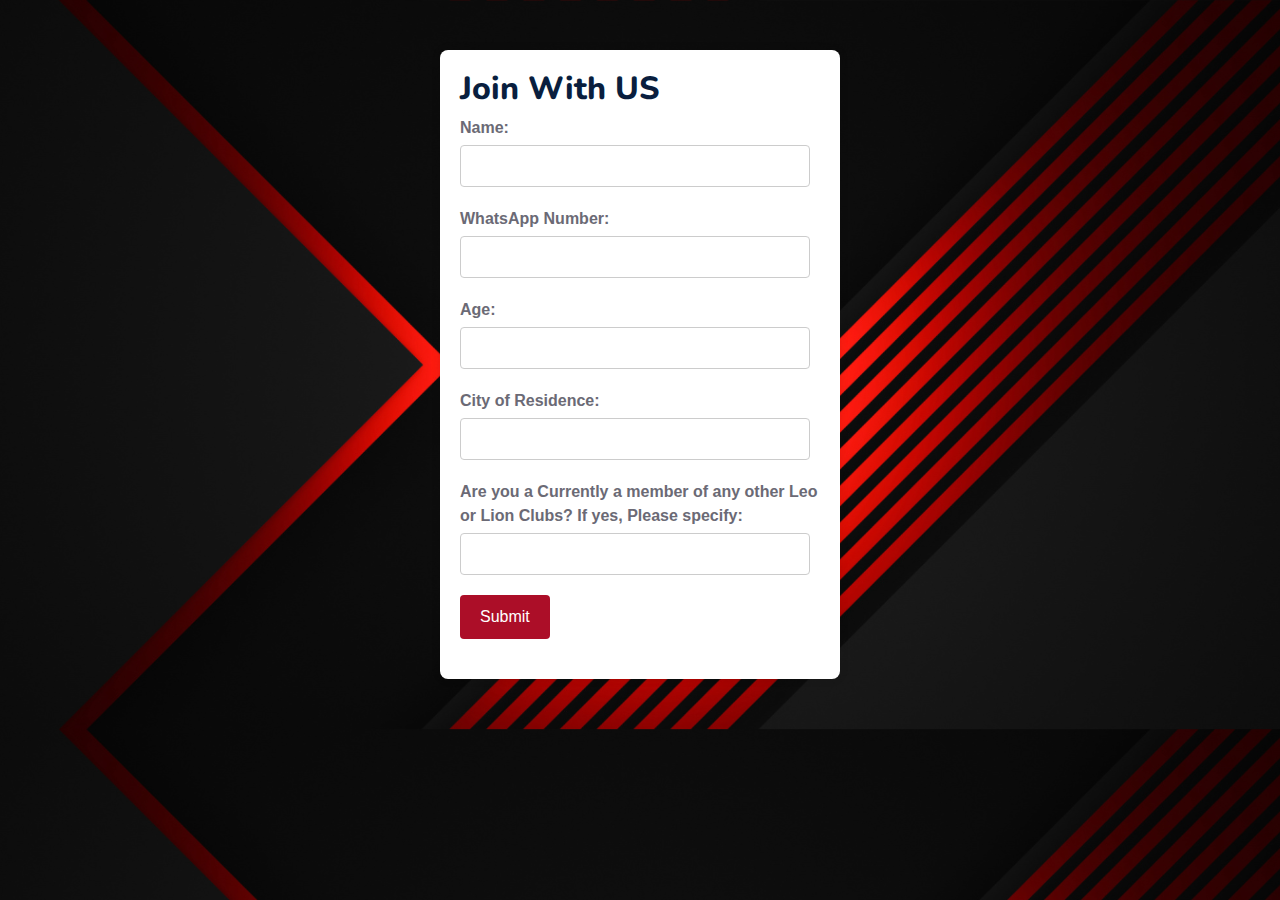
<file: form.html>
<!DOCTYPE html>
<html lang="en">
<head>
  <meta charset="utf-8">
    <title>Leo club of gampaha metro</title>
    <meta content="width=device-width, initial-scale=1.0" name="viewport">
    <meta content="Free HTML Templates" name="keywords">
    <meta content="Free HTML Templates" name="description">

    <!-- Favicon -->
    <link href="img/favicon.ico" rel="icon">

    <!-- Google Web Fonts -->
    <link rel="preconnect" href="https://fonts.googleapis.com">
    <link rel="preconnect" href="https://fonts.gstatic.com" crossorigin>
    <link href="https://fonts.googleapis.com/css2?family=Nunito:wght@400;600;700;800&family=Rubik:wght@400;500;600;700&display=swap" rel="stylesheet">

    <!-- Icon Font Stylesheet -->
    <link href="https://cdnjs.cloudflare.com/ajax/libs/font-awesome/5.10.0/css/all.min.css" rel="stylesheet">
    <link href="https://cdn.jsdelivr.net/npm/bootstrap-icons@1.4.1/font/bootstrap-icons.css" rel="stylesheet">

    <!-- Libraries Stylesheet -->
    <link href="lib/owlcarousel/assets/owl.carousel.min.css" rel="stylesheet">
    <link href="lib/animate/animate.min.css" rel="stylesheet">

    <!-- Customized Bootstrap Stylesheet -->
    <link href="css/bootstrap.min.css" rel="stylesheet">

    <!-- Template Stylesheet -->
    <link href="css/style.css" rel="stylesheet">
  <meta charset="UTF-8">
  <meta name="viewport" content="width=device-width, initial-scale=1.0">
  <title>Input Form</title>
  <style>
    body {
      font-family: Arial, sans-serif;
      background-color: #f4f4f4;
      background-image: url('img/background.png'); 
      background-size: cover;
      background-position: center;
      position: relative;
}
    .container {
      max-width: 400px;
      margin: 50px auto;
      padding: 20px;
      background-color: #fff;
      border-radius: 8px;
      box-shadow: 0 0 10px rgba(0, 0, 0, 0.1);
    }
    .form-group {
      margin-bottom: 20px;
    }
    .form-group label {
      display: block;
      font-weight: bold;
      margin-bottom: 5px;
    }
    .form-group input[type="text"],
    .form-group input[type="WhatsApp Number"],
    .form-group textarea {
      width: calc(100% - 10px);
      padding: 8px;
      border: 1px solid #ccc;
      border-radius: 4px;
    }
    .form-group textarea {
      resize: vertical;
      min-height: 100px;
    }
    .form-group input[type="submit"] {
      background-color: #ac0e28;
      color: #fff;
      border: none;
      padding: 10px 20px;
      border-radius: 4px;
      cursor: pointer;
    }
    .form-group input[type="submit"]:hover {
      background-color: #ac0e28;
    }
  </style>
</head>
<body>

<!-- Form Start -->
  <div class="container">
    <h2>Join With US</h2>
    <form id="contactForm" action="https://script.google.com/macros/s/AKfycbxG0xL8io1DYFCpV5A-rI7-KhDBUJlKEvcZrpK-rKUV-WPbSYVsGntpgkW6ow-5_9JL/exec" method="POST">
      <div class="form-group">
        <label for="Name">Name:</label>
        <input type="text" id="Name" name="Name" required>
      </div>
      <div class="form-group">
        <label for="whatsapp_number">WhatsApp Number:</label>
        <input type="text" id="WhatsApp_Number" name="whatsapp_number" required>
      </div>
      <div class="form-group">
        <label for="age">Age:</label>
        <input type="text" id="Age" name="age" required>
      </div>
      <div class="form-group">
        <label for="city">City of Residence:</label>
        <input type="text" id="City" name="city" required>
      </div>
      <div class="form-group">
        <label for="member_of_other_org">Are you a Currently a member of any other Leo or Lion Clubs? If yes, Please specify:</label>
        <input type="text" id="member_of_other_org" name="member_of_other_org" required>
      </div>
     <!-- <div class="form-group">
        <label for="message">Message:</label>
        <textarea id="message" name="message" required></textarea>
      </div> -->
      <div class="form-group">
        <input type="submit" value="Submit">
      </div>
    </form>
  <!-- Form End -->
<script>
    document.getElementById('contactForm').addEventListener('submit', function refreshPage() {
      setTimeout(function() {
        window.location.href = 'https://youtube.com'; // Replace with the desired URL
      }, 1000); // adjust the delay as per your requirement
      return true;
    })
  </script>
</file>
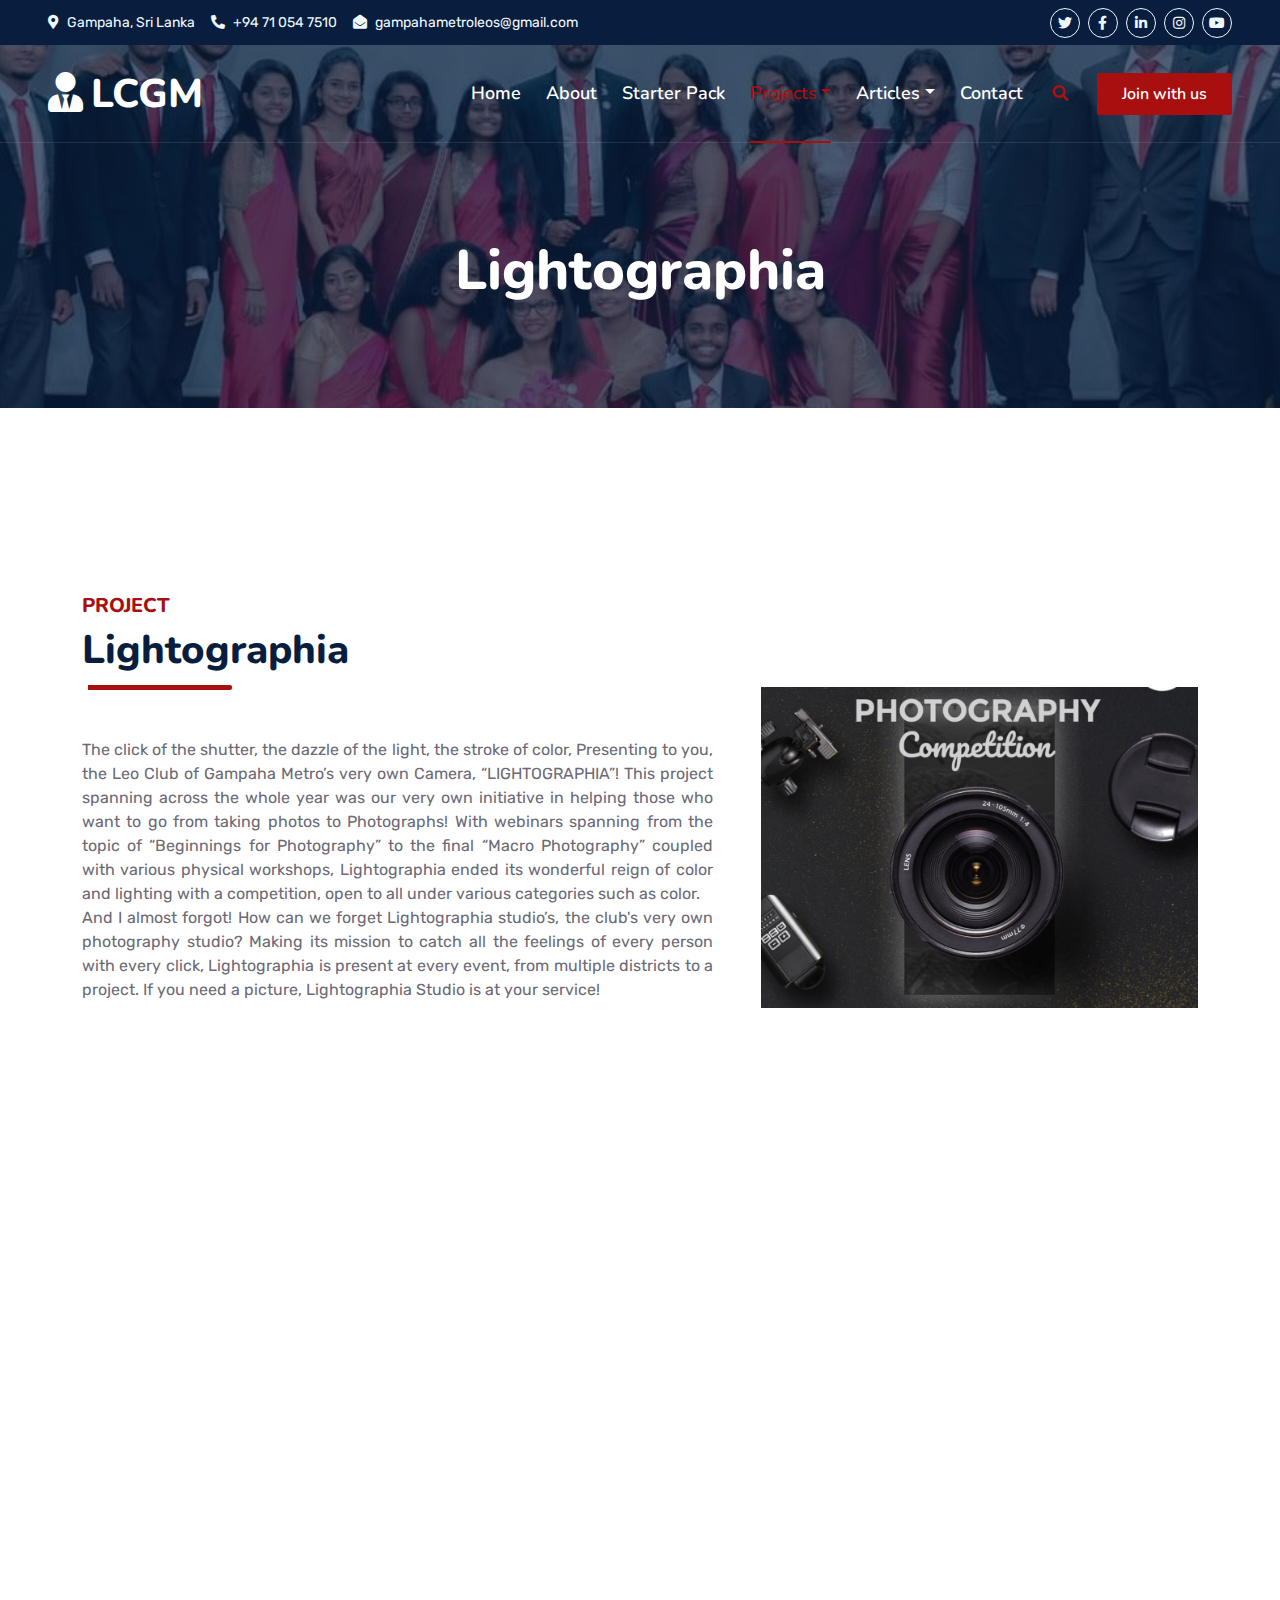
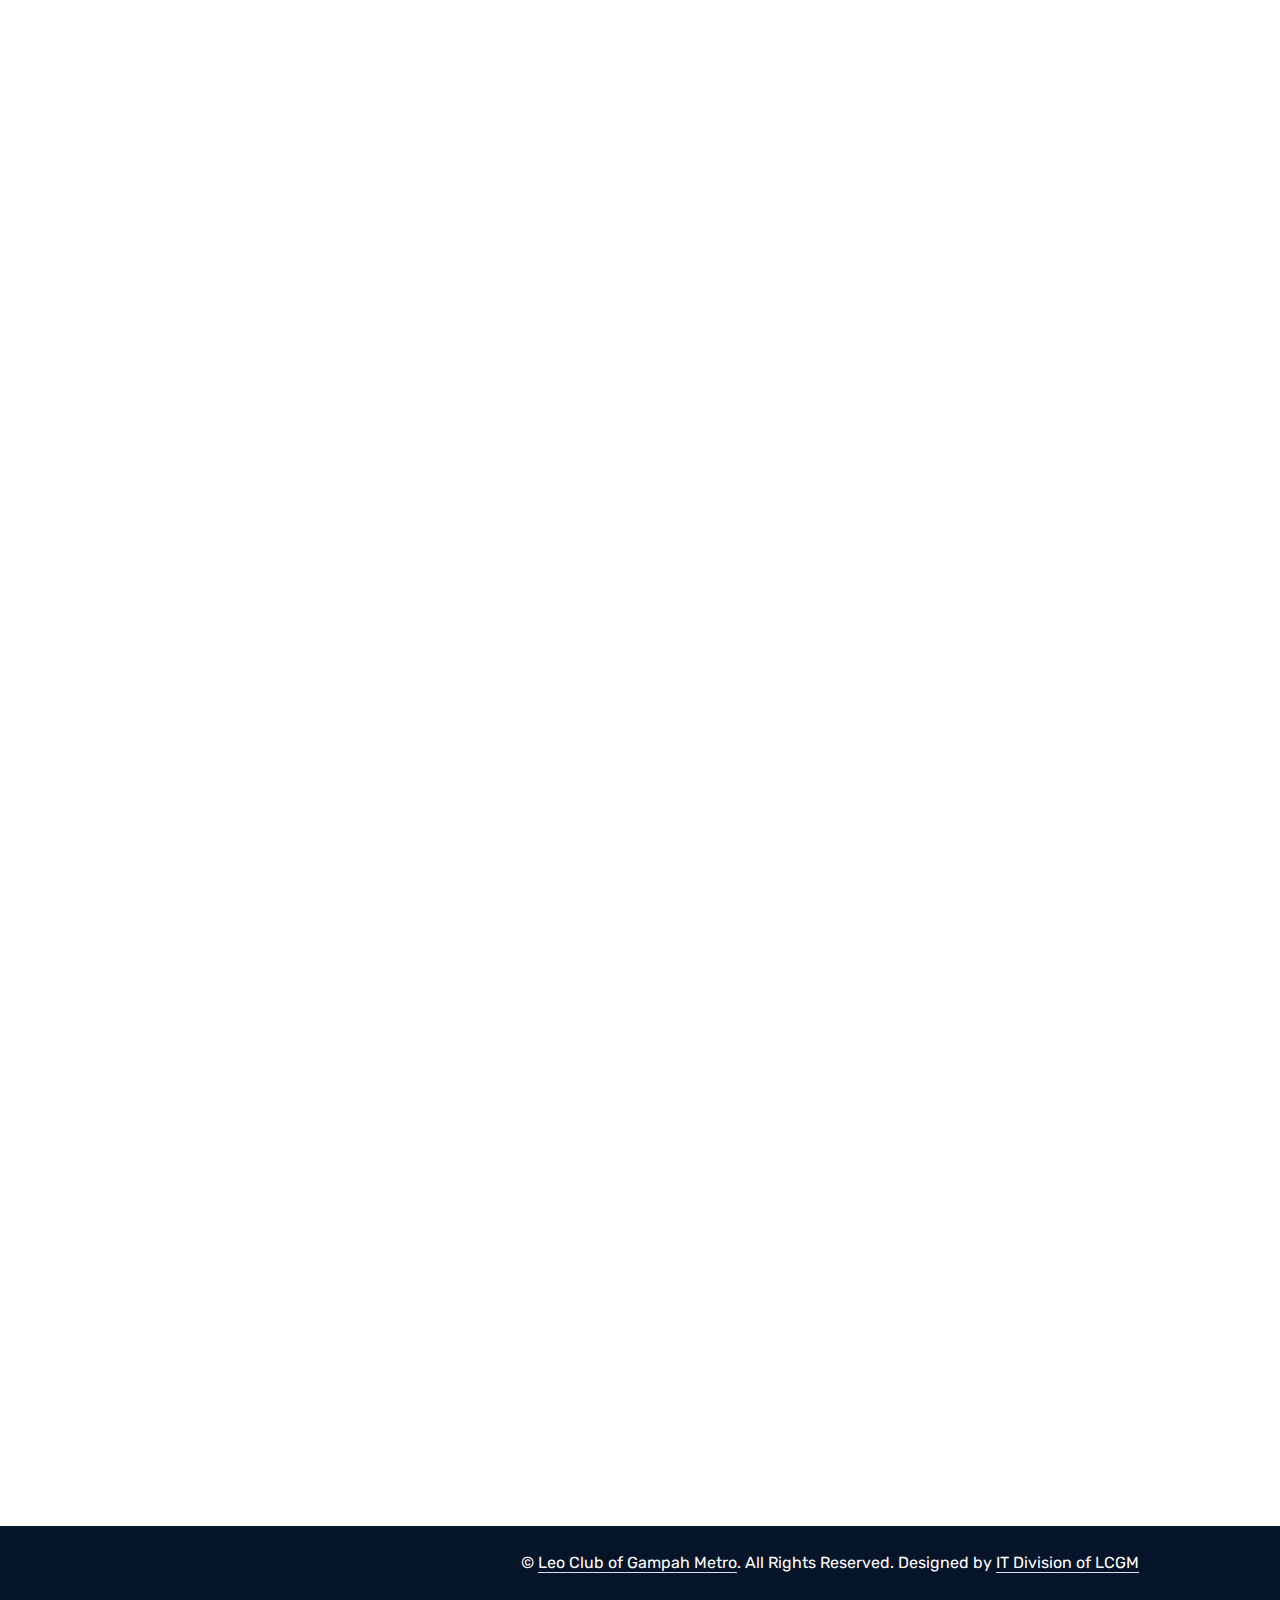
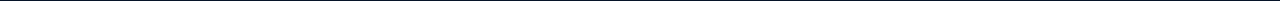
<file: lightographia.html>
<!DOCTYPE html>
<html lang="en">

<head>
    <meta charset="utf-8">
    <title>Leo Club of Gampaha Metro</title>
    <meta content="width=device-width, initial-scale=1.0" name="viewport">
    <meta content="Free HTML Templates" name="keywords">
    <meta content="Free HTML Templates" name="description">

    <!-- Favicon -->
    <link href="img/favicon.ico" rel="icon">

    <!-- Google Web Fonts -->
    <link rel="preconnect" href="https://fonts.googleapis.com">
    <link rel="preconnect" href="https://fonts.gstatic.com" crossorigin>
    <link href="https://fonts.googleapis.com/css2?family=Nunito:wght@400;600;700;800&family=Rubik:wght@400;500;600;700&display=swap" rel="stylesheet">

    <!-- Icon Font Stylesheet -->
    <link href="https://cdnjs.cloudflare.com/ajax/libs/font-awesome/5.10.0/css/all.min.css" rel="stylesheet">
    <link href="https://cdn.jsdelivr.net/npm/bootstrap-icons@1.4.1/font/bootstrap-icons.css" rel="stylesheet">

    <!-- Libraries Stylesheet -->
    <link href="lib/owlcarousel/assets/owl.carousel.min.css" rel="stylesheet">
    <link href="lib/animate/animate.min.css" rel="stylesheet">

    <!-- Customized Bootstrap Stylesheet -->
    <link href="css/bootstrap.min.css" rel="stylesheet">

    <!-- Template Stylesheet -->
    <link href="css/style.css" rel="stylesheet">
</head>

<body>
    <!-- Spinner Start -->
    <div id="spinner" class="show bg-white position-fixed translate-middle w-100 vh-100 top-50 start-50 d-flex align-items-center justify-content-center">
        <div class="spinner"></div>
    </div>
    <!-- Spinner End -->


    <!-- Topbar Start -->
    <div class="container-fluid bg-dark px-5 d-none d-lg-block">
        <div class="row gx-0">
            <div class="col-lg-8 text-center text-lg-start mb-2 mb-lg-0">
                <div class="d-inline-flex align-items-center" style="height: 45px;">
                    <small class="me-3 text-light"><i class="fa fa-map-marker-alt me-2"></i>Gampaha, Sri Lanka</small>
                    <small class="me-3 text-light"><i class="fa fa-phone-alt me-2"></i>+94 71 054 7510</small>
                    <small class="text-light"><i class="fa fa-envelope-open me-2"></i>gampahametroleos@gmail.com</small>
                </div>
            </div>
            <div class="col-lg-4 text-center text-lg-end">
                <div class="d-inline-flex align-items-center" style="height: 45px;">
                    <a class="btn btn-sm btn-outline-light btn-sm-square rounded-circle me-2" href="https://twitter.com/LeoGampahaMetro?t=Y7Jq_QOmwOKsaofKnwrQxg&s=09"><i class="fab fa-twitter fw-normal"></i></a>
                    <a class="btn btn-sm btn-outline-light btn-sm-square rounded-circle me-2" href="https://bit.ly/LeoClubofGampahaMetroFB"><i class="fab fa-facebook-f fw-normal"></i></a>
                    <a class="btn btn-sm btn-outline-light btn-sm-square rounded-circle me-2" href="https://linkedin.com/in/leo-club-of-gampaha-metro-5b0b421bb"><i class="fab fa-linkedin-in fw-normal"></i></a>
                    <a class="btn btn-sm btn-outline-light btn-sm-square rounded-circle me-2" href="https://www.instagram.com/leos_of_gampaha_metro?igsh=cnB6ZmFnMThoOGFi&utm_source=qr"><i class="fab fa-instagram fw-normal"></i></a>
                    <a class="btn btn-sm btn-outline-light btn-sm-square rounded-circle" href="https://www.youtube.com/@VoiceofLeos"><i class="fab fa-youtube fw-normal"></i></a>
                </div>
            </div>
        </div>
    </div>
    <!-- Topbar End -->


    <!-- Navbar Start -->
    <div class="container-fluid position-relative p-0">
        <nav class="navbar navbar-expand-lg navbar-dark px-5 py-3 py-lg-0">
            <a href="index.html" class="navbar-brand p-0">
                <h1 class="m-0"><i class="fa fa-user-tie me-2"></i>LCGM</h1>
            </a>
            <button class="navbar-toggler" type="button" data-bs-toggle="collapse" data-bs-target="#navbarCollapse">
                <span class="fa fa-bars"></span>
            </button>
            <div class="collapse navbar-collapse" id="navbarCollapse">
                <div class="navbar-nav ms-auto py-0">
                    <a href="index.html" class="nav-item nav-link">Home</a>
                    <a href="about.html" class="nav-item nav-link">About</a>
                    <a href="service.html" class="nav-item nav-link">Starter Pack</a>
                    <div class="nav-item dropdown">
                        <a href="#" class="nav-link dropdown-toggle active" data-bs-toggle="dropdown">Projects</a>
                        <div class="dropdown-menu m-0">
                            <a href="blog.html" class="dropdown-item active">Projects 23/24</a>
                            <a href="#" class="dropdown-item">Upcoming Projects</a>
                            <a href="recap.html" class="dropdown-item">Recap 22/23</a>
                            <a href="lightographia.html" class="dropdown-item">Lightographia</a>
                        </div>
                    </div>
                    <div class="nav-item dropdown">
                        <a href="#" class="nav-link dropdown-toggle" data-bs-toggle="dropdown">Articles</a>
                        <div class="dropdown-menu m-0">
                            <a href="https://www.voiceofnexus.org/" class="dropdown-item">Blog</a>
                            <a href="#" class="dropdown-item">Newsletter</a>
                        </div>
                    </div>
                    <!--<div class="nav-item dropdown">
                        <a href="#" class="nav-link dropdown-toggle" data-bs-toggle="dropdown">Pages</a>
                        <div class="dropdown-menu m-0">
                            <a href="price.html" class="dropdown-item">Pricing Plan</a>
                            <a href="feature.html" class="dropdown-item">Our features</a>
                            <a href="team.html" class="dropdown-item">Team Members</a>
                            <a href="testimonial.html" class="dropdown-item">Testimonial</a>
                            <a href="quote.html" class="dropdown-item">Free Quote</a>
                        </div>
                    </div>-->
                    <a href="contact.html" class="nav-item nav-link">Contact</a>
                </div>
                <butaton type="button" class="btn text-primary ms-3" data-bs-toggle="modal" data-bs-target="#searchModal"><i class="fa fa-search"></i></butaton>
                <a href="form.html" class="btn btn-primary py-2 px-4 ms-3">Join with us</a>
            </div>
        </nav>

        <div class="container-fluid bg-primary py-5 bg-header" style="margin-bottom: 90px;">
            <div class="row py-5">
                <div class="col-12 pt-lg-5 mt-lg-5 text-center">
                    <h1 class="display-4 text-white animated zoomIn">Lightographia</h1>
                  <!--  <a href="" class="h5 text-white">Home</a>
                    <i class="far fa-circle text-white px-2"></i>
                    <a href="" class="h5 text-white">Our Projects</a>-->
                </div>
            </div>
        </div>
    </div>
    <!-- Navbar End -->


    <!-- Full Screen Search Start -->
    <div class="modal fade" id="searchModal" tabindex="-1">
        <div class="modal-dialog modal-fullscreen">
            <div class="modal-content" style="background: rgba(9, 30, 62, .7);">
                <div class="modal-header border-0">
                    <button type="button" class="btn bg-white btn-close" data-bs-dismiss="modal" aria-label="Close"></button>
                </div>
                <div class="modal-body d-flex align-items-center justify-content-center">
                    <div class="input-group" style="max-width: 600px;">
                        <input type="text" class="form-control bg-transparent border-primary p-3" placeholder="Type search keyword">
                        <button class="btn btn-primary px-4"><i class="bi bi-search"></i></button>
                    </div>
                </div>
            </div>
        </div>
    </div>
    <!-- Full Screen Search End -->



    
    <div class="container-fluid py-5 wow fadeInUp" data-wow-delay="0.1s">
        <div class="container py-5">
            <div class="row g-5">
                <div class="col-lg-7">
                    <div class="section-title position-relative pb-3 mb-5">
                        <h5 class="fw-bold text-primary text-uppercase">Project</h5>
                        <h1 class="mb-0">Lightographia</h1>
                    </div>
                    <p class="mb-4" style="text-align: justify;">The click of the shutter, the dazzle of the light, the stroke of color, Presenting to you, the Leo Club of Gampaha Metro’s very own Camera, “LIGHTOGRAPHIA”! This project spanning across the whole year was our very own initiative in helping those who want to go from taking photos to Photographs! With webinars spanning from the topic of “Beginnings for Photography” to the final “Macro Photography” coupled with various physical workshops, Lightographia ended its wonderful reign of color and lighting with a competition, open to all under various categories such as color. 
                                 <br>
                        And I almost forgot! How can we forget Lightographia studio’s, the club's very own photography studio? Making its mission to catch all the feelings of every person with every click, Lightographia is present at every event, from multiple districts to a project. If you need a picture, Lightographia Studio is at your service!
                        </p>
                    <!--<div class="row g-0 mb-3">
                        <div class="col-sm-6 wow zoomIn" data-wow-delay="0.2s">
                            <h5 class="mb-3"><i class="fa fa-check text-primary me-3"></i>Award Winning</h5>
                            <h5 class="mb-3"><i class="fa fa-check text-primary me-3"></i>Professional Staff</h5>
                        </div>
                        <div class="col-sm-6 wow zoomIn" data-wow-delay="0.4s">
                            <h5 class="mb-3"><i class="fa fa-check text-primary me-3"></i>24/7 Support</h5>
                            <h5 class="mb-3"><i class="fa fa-check text-primary me-3"></i>Fair Prices</h5>
                        </div>
                    </div>
                    <div class="d-flex align-items-center mb-4 wow fadeIn" data-wow-delay="0.6s">
                        <div class="bg-primary d-flex align-items-center justify-content-center rounded" style="width: 60px; height: 60px;">
                            <i class="fa fa-phone-alt text-white"></i>
                        </div>
                        <div class="ps-4">
                            <h5 class="mb-2">Call to ask any question</h5>
                            <h4 class="text-primary mb-0">+012 345 6789</h4>
                        </div>
                    </div>-->
                    <a href="https://docs.google.com/forms/d/e/1FAIpQLScjyQ8Us_h8H6xumhnoy8vV5NRiq5Noa5txqaXpKu3J4ScvBw/viewform" class="btn btn-primary py-3 px-5 mt-3 wow zoomIn" data-wow-delay="0.9s">Register Now</a>
                </div>
                <div class="col-lg-5" style="min-height: 500px;">
                    <div class="position-relative h-100">
                        <img class="position-absolute w-100 h-100 rounded wow zoomIn" data-wow-delay="0.9s" src="img/New folder (2)/lightographiacomp.jpeg" style="object-fit: scale-down;">
                    </div>
                </div>
            </div>
        </div>
    </div>


    <div class="container-fluid py-5 wow fadeInUp" data-wow-delay="0.1s">
        <div class="container py-5">
            <div class="row g-5">
                <div class="">
                    <div class="section-title position-relative pb-3 mb-5">
                        <h5 class="fw-bold text-primary text-uppercase">Lightographia</h5>
                        <h1 class="mb-0">Rules & Regulations</h1>
                    </div>
                    <p class="mb-4" style="text-align: justify;" > <B>ENTRIES</B>  <br> <br>

                        1. Eligibility to participate – Entry is open to all photographers from the age of 16 above <br>
                        2. The age grouping will be as follows. <br> 
                        Group A - Under 19 <br>
                        Group B - Open <br> <br>
                        
                        <B>SECTIONS</B> <br><br>
                        
                        Colour Open – (Colour only) <br>
                        Monochrome Open – (Monochrome only) <br>
                        Nature – (Colour or Monochrome) <br>
                        Photo Travel – (Colour or Monochrome) <br> <br>
                        
                        <b>COPYRIGHTS & OWNERSHIP</b> <br> <br>
                        
                        By virtue of submitting an entry for this competition, the entrant certifies the work as their own
                        (aliases are not permitted). The organizers assume no responsibility for misuse by anyone of the
                        copyright of published images <br> <br>
                        
                        <b>NAMES</b> <br> <br>
                        
                        An image showing the authors name, title or any other mark on the image which will appear on the
                        judge’s screen will be disqualified. <br> <br>
                        
                        <b>SUBMISSION OF ENTRIES</b> <br> <br>
                        
                        1.Entries will be accepted only in digital format as per specifications given herein and received online
                        via Google form <br>
                        
                        2.Each image should be in JPEG format should less than 4MB
                        <br>
                        3.There is no specific convention to be followed in file naming. Each image should be saved under its
                           title. <br> <br>
                        
                       <b>NOTIFICATIONS</b>  <br> <br>
                        
                        Notification of results will be sent by email and posted on Lightographia website. Entrants should
                        ensure that they provide an active email address and active contact number
                        <br> <br>

                        <b>COMPLIANCE</b> <br> <br>
                        
                        An entry may be rejected when the sponsoring organization, or its agent, in its reasonable discretion
                        believes the entry does not conform to competition rules and conditions or is deemed unsuitable.
                        Original data files of winning entries will be called for if necessary. If unable to provide same to the
                        satisfaction of the sponsoring organization, the award will be withheld.
                        <br> <br>
                        <b>DATA PROTECTION</b> <br> <br>
                        
                        By entering this competition, you are explicitly consenting to the personal details you have supplied,
                        including email addresses, being held, processed, and used by the Competition organizers for
                        purposes associated with this competition. You also explicitly consent to such information being sent
                        to organizations that have accorded official recognition, patronage, or accreditation to this
                        competition. You acknowledge and accept that entering this competition means that the status and
                        results of your entry may be made public. <br> <br> 
                        
                        <b>IMPORTANT</b> <br> <br>
                        
                        Entrance will be free of charge  </p>
    </div>
         </div> 
            </div>
    </div>
 
 <!-- Footer Start -->
 <div class="container-fluid bg-dark text-light mt-5 wow fadeInUp" data-wow-delay="0.1s">
    <div class="container">
        <div class="row gx-5">
            <div class="col-lg-4 col-md-6 footer-about">
                <div class="d-flex flex-column align-items-center justify-content-center text-center h-100 bg-primary p-4">
                    <a href="index.html" class="navbar-brand">
                        <h1 class="m-0 text-white"><i class="fa fa-user-tie me-2"></i>LCGM</h1>
                    </a>
                    <p class="mt-3 mb-4">Leadership, Experience, Opportunity</p>
                    <form action="">
                        <div class="input-group">
                            <input type="text" class="form-control border-white p-3" placeholder="Your Email">
                            <button class="btn btn-dark">Reach Us</button>
                        </div>
                    </form>
                </div>
            </div>
            <div class="col-lg-8 col-md-6">
                <div class="row gx-5">
                    <div class="col-lg-4 col-md-12 pt-5 mb-5">
                        <div class="section-title section-title-sm position-relative pb-3 mb-4">
                            <h3 class="text-light mb-0">Get In Touch</h3>
                        </div>
                        <div class="d-flex mb-2">
                            <i class="bi bi-geo-alt text-primary me-2"></i>
                            <p class="mb-0">Gampaha, Sri Lanka</p>
                        </div>
                        <div class="d-flex mb-2">
                            <i class="bi bi-envelope-open text-primary me-2"></i>
                            <p class="mb-0">gampahametroleos@gmail.com</p>
                        </div>
                        <div class="d-flex mb-2">
                            <i class="bi bi-telephone text-primary me-2"></i>
                            <p class="mb-0">+94 71 054 7510</p>
                        </div>
                        <div class="d-flex mt-4">
                            <a class="btn btn-primary btn-square me-2" href="https://twitter.com/LeoGampahaMetro?t=Y7Jq_QOmwOKsaofKnwrQxg&s=09"><i class="fab fa-twitter fw-normal"></i></a>
                            <a class="btn btn-primary btn-square me-2" href="https://bit.ly/LeoClubofGampahaMetroFB"><i class="fab fa-facebook-f fw-normal"></i></a>
                            <a class="btn btn-primary btn-square me-2" href="https://linkedin.com/in/leo-club-of-gampaha-metro-5b0b421bb"><i class="fab fa-linkedin-in fw-normal"></i></a>
                            <a class="btn btn-primary btn-square" href="https://www.instagram.com/leos_of_gampaha_metro?igsh=cnB6ZmFnMThoOGFi&utm_source=qr"><i class="fab fa-instagram fw-normal"></i></a>
                        </div>
                    </div>
                    <div class="col-lg-4 col-md-12 pt-0 pt-lg-5 mb-5">
                        <div class="section-title section-title-sm position-relative pb-3 mb-4">
                            <h3 class="text-light mb-0">Quick Links</h3>
                        </div>
                        <div class="link-animated d-flex flex-column justify-content-start">
                            <a class="text-light mb-2" href="index.html"><i class="bi bi-arrow-right text-primary me-2"></i>Home</a>
                            <a class="text-light mb-2" href="about.html"><i class="bi bi-arrow-right text-primary me-2"></i>About Us</a>
                            <a class="text-light mb-2" href="service.html"><i class="bi bi-arrow-right text-primary me-2"></i>Starter Pack</a>
                           <!-- <a class="text-light mb-2" href="#"><i class="bi bi-arrow-right text-primary me-2"></i>Meet The Team</a> -->
                            <a class="text-light mb-2" href="blog.html"><i class="bi bi-arrow-right text-primary me-2"></i>Projects</a>
                            <a class="text-light" href="contact.html"><i class="bi bi-arrow-right text-primary me-2"></i>Contact Us</a>
                        </div>
                    </div>
                    <div class="col-lg-4 col-md-12 pt-0 pt-lg-5 mb-5">
                        <div class="section-title section-title-sm position-relative pb-3 mb-4">
                            <h3 class="text-light mb-0">Popular Links</h3>
                        </div>
                        <div class="link-animated d-flex flex-column justify-content-start">
                            <a class="text-light mb-2" href="index.html"><i class="bi bi-arrow-right text-primary me-2"></i>Home</a>
                            <a class="text-light mb-2" href="about.html"><i class="bi bi-arrow-right text-primary me-2"></i>About Us</a>
                            <a class="text-light mb-2" href="service.html"><i class="bi bi-arrow-right text-primary me-2"></i>Starter Pack</a>
                           <!-- <a class="text-light mb-2" href="#"><i class="bi bi-arrow-right text-primary me-2"></i>Meet The Team</a> -->
                            <a class="text-light mb-2" href="blog.html"><i class="bi bi-arrow-right text-primary me-2"></i>Projects</a>
                           <!-- <a class="text-light" href="#"><i class="bi bi-arrow-right text-primary me-2"></i>Contact Us</a> -->
                        </div>
                    </div>
                </div>
            </div>
        </div>
    </div>
</div>
<div class="container-fluid text-white" style="background: #061429;">
    <div class="container text-center">
        <div class="row justify-content-end">
            <div class="col-lg-8 col-md-6">
                <div class="d-flex align-items-center justify-content-center" style="height: 75px;">
                    <p class="mb-0">&copy; <a class="text-white border-bottom" href="#">Leo Club of Gampah Metro</a>. All Rights Reserved. 
                    
                
                    Designed by <a class="text-white border-bottom" href="">IT Division of LCGM</a></p>
                </div>
            </div>
        </div>
    </div>
</div>
<!-- Footer End -->


    <!-- Back to Top -->
    <a href="#" class="btn btn-lg btn-primary btn-lg-square rounded back-to-top"><i class="bi bi-arrow-up"></i></a>


    <!-- JavaScript Libraries -->
    <script src="https://code.jquery.com/jquery-3.4.1.min.js"></script>
    <script src="https://cdn.jsdelivr.net/npm/bootstrap@5.0.0/dist/js/bootstrap.bundle.min.js"></script>
    <script src="lib/wow/wow.min.js"></script>
    <script src="lib/easing/easing.min.js"></script>
    <script src="lib/waypoints/waypoints.min.js"></script>
    <script src="lib/counterup/counterup.min.js"></script>
    <script src="lib/owlcarousel/owl.carousel.min.js"></script>

    <!-- Template Javascript -->
    <script src="js/main.js"></script>
</body>

</html>
</file>
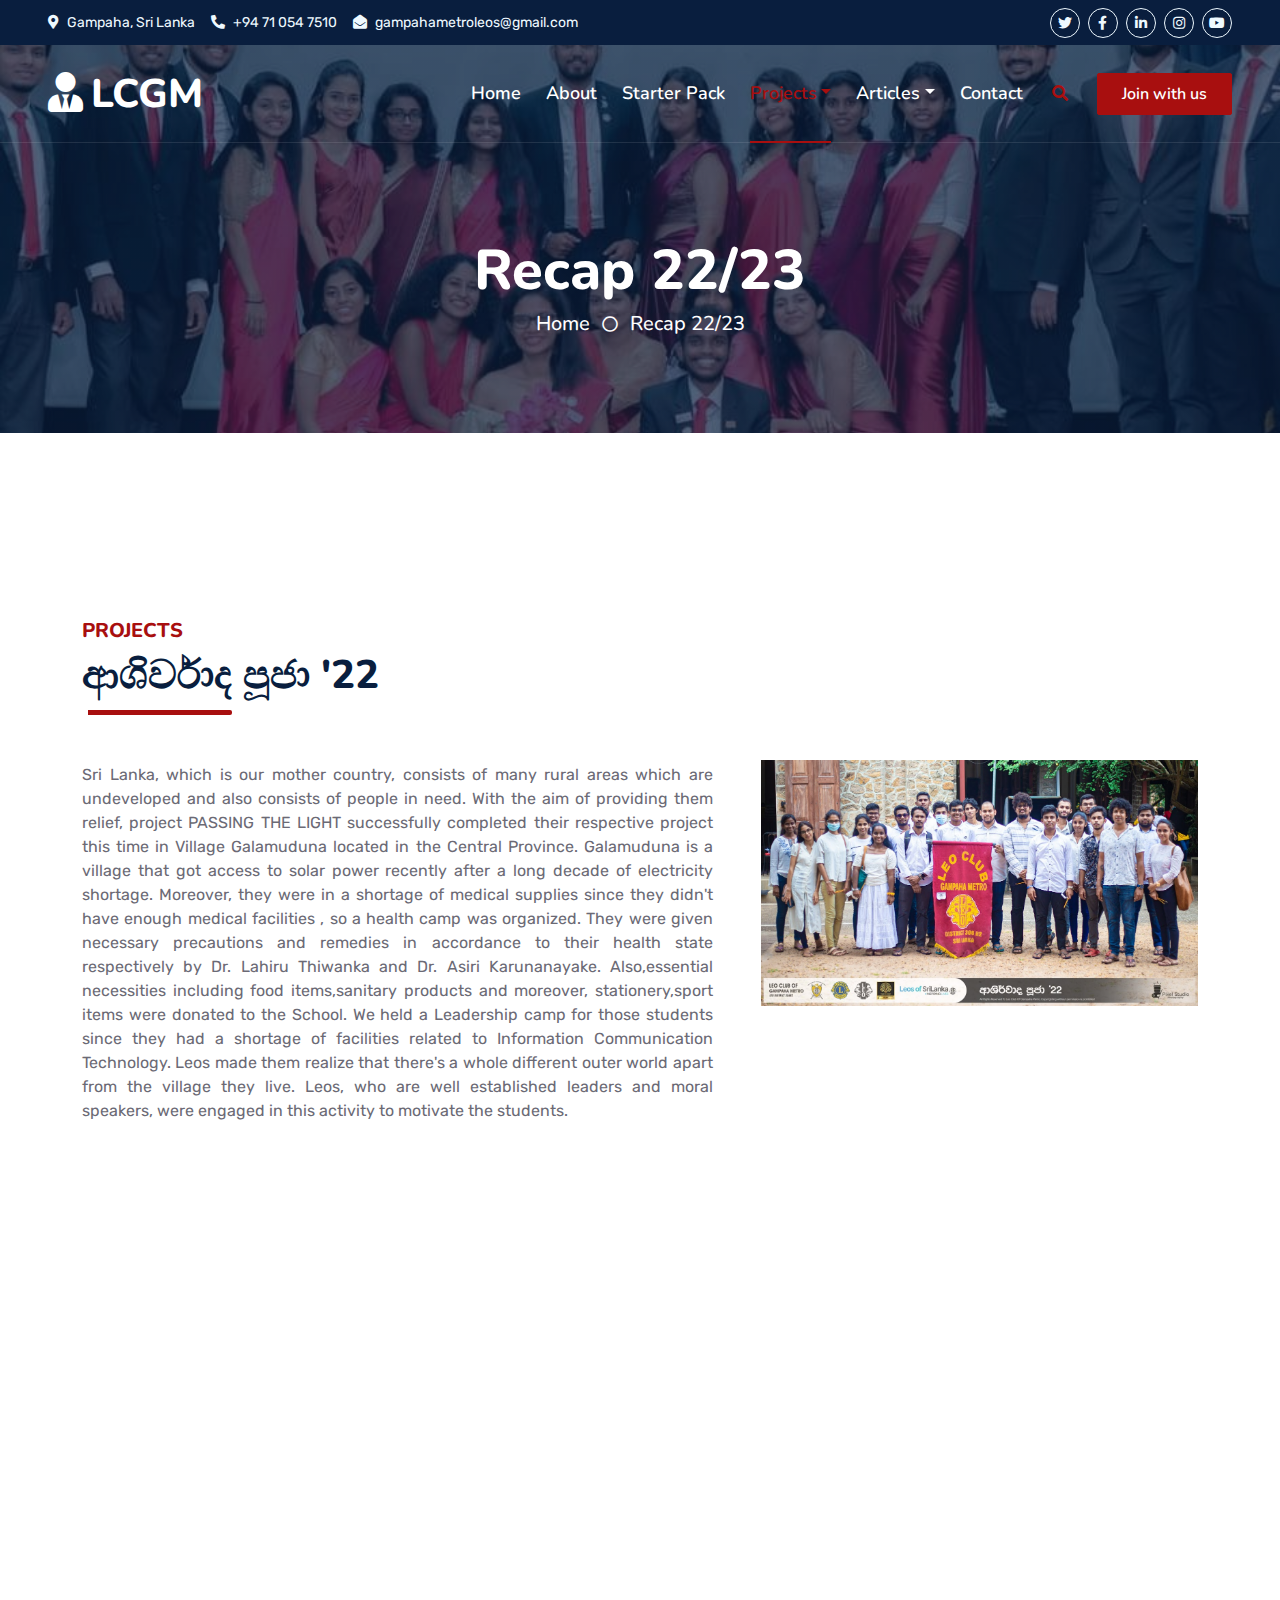
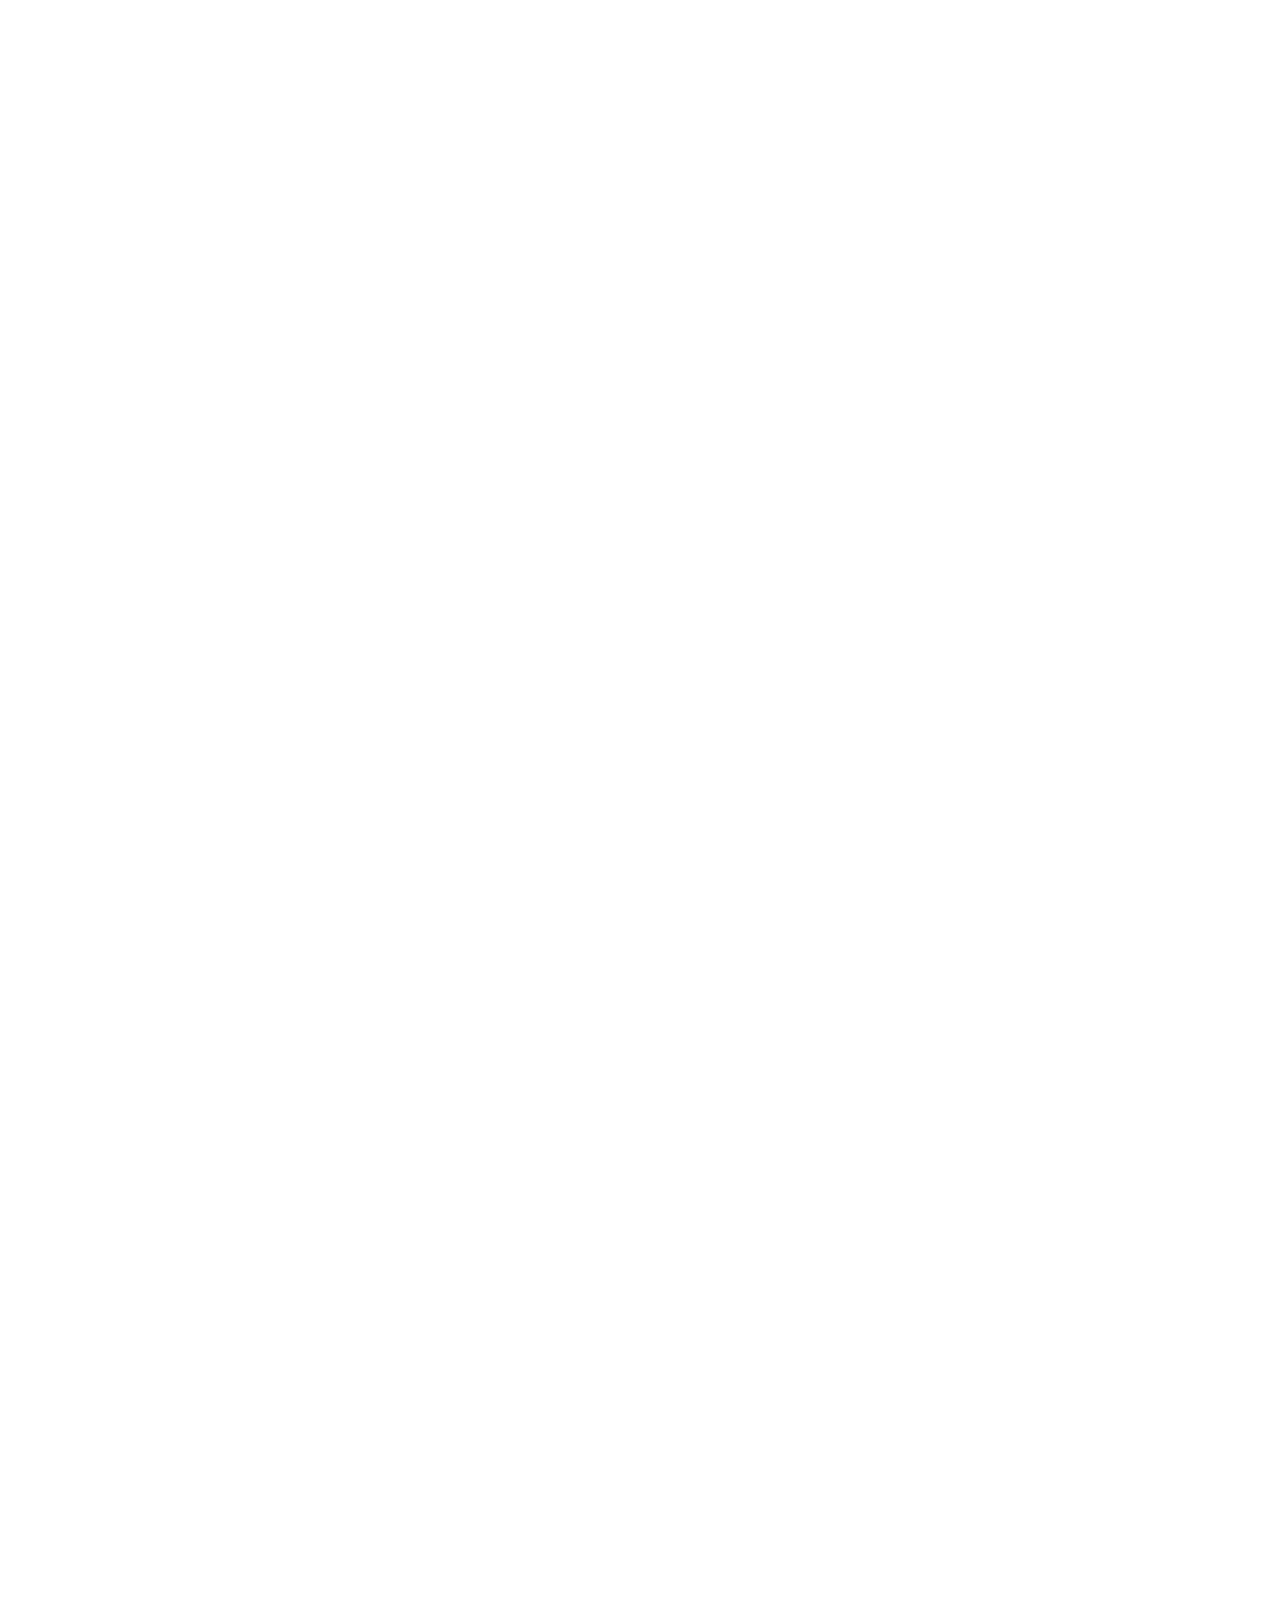
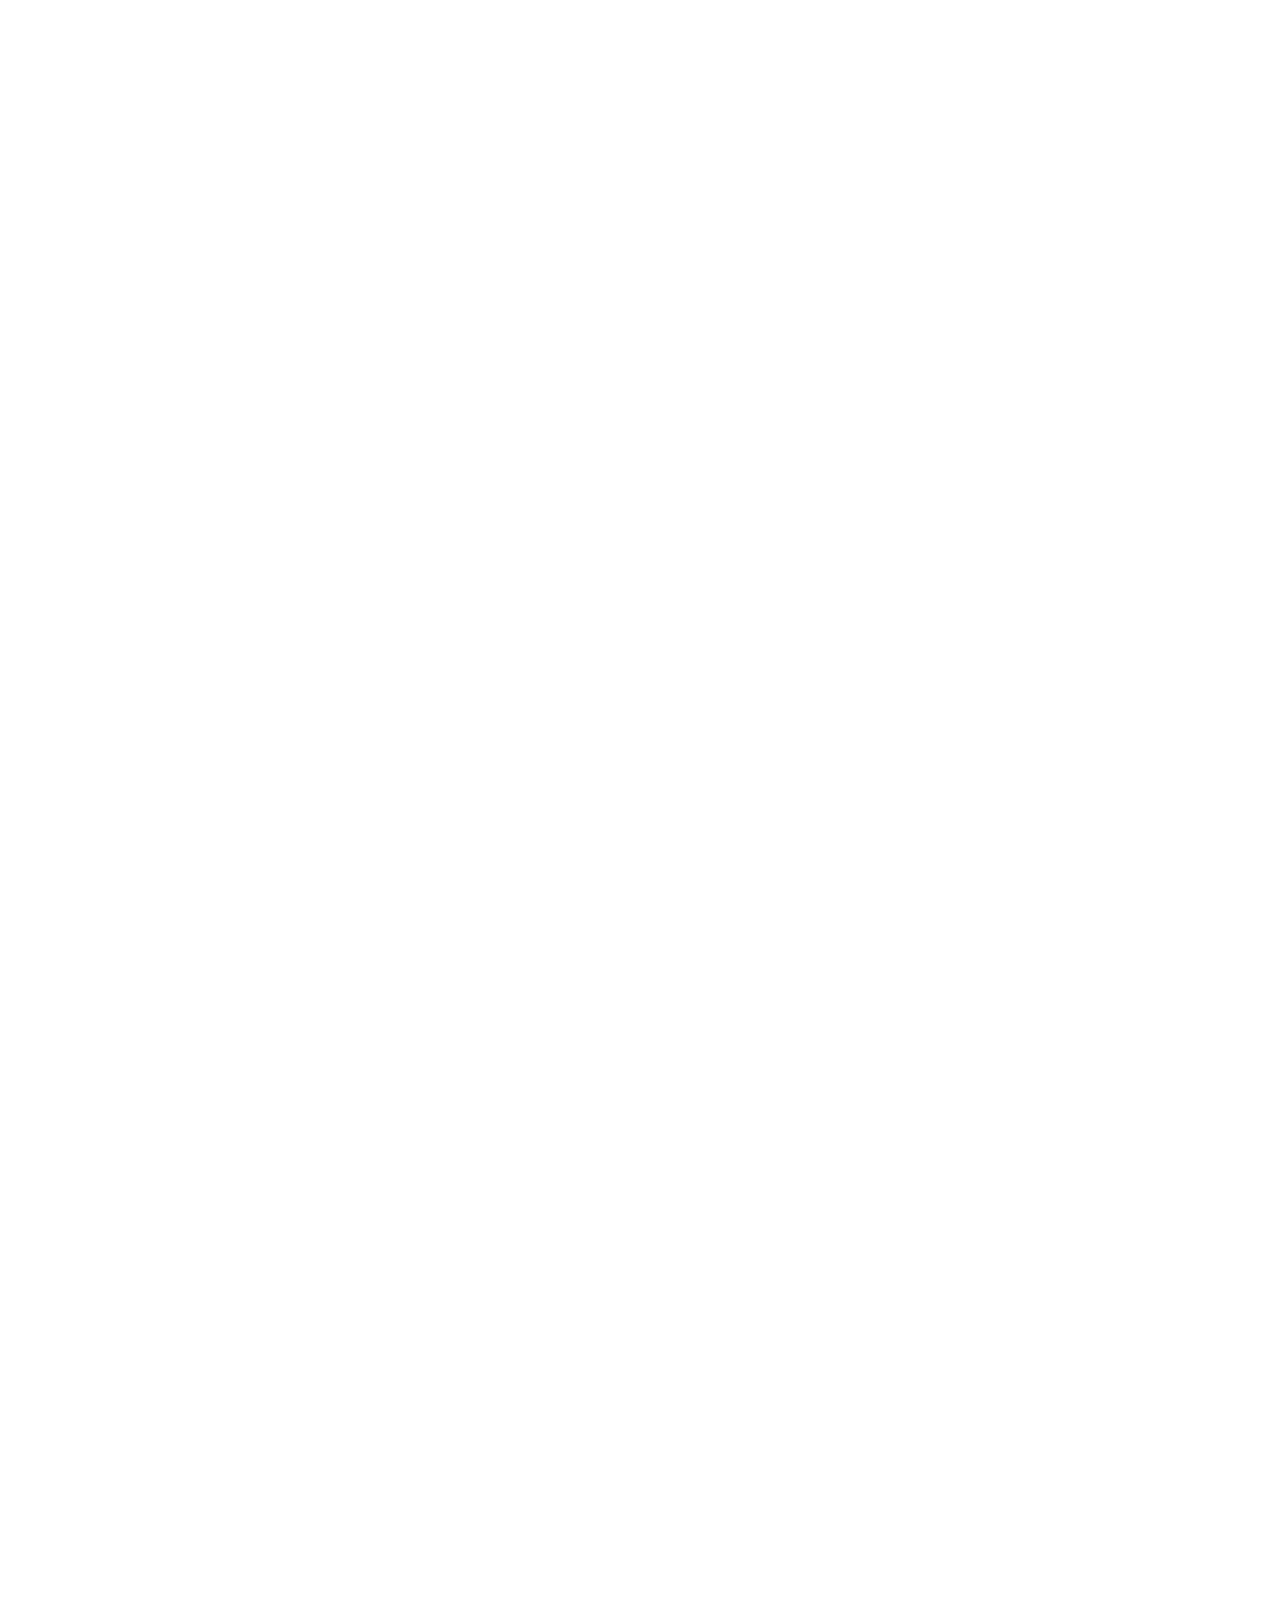
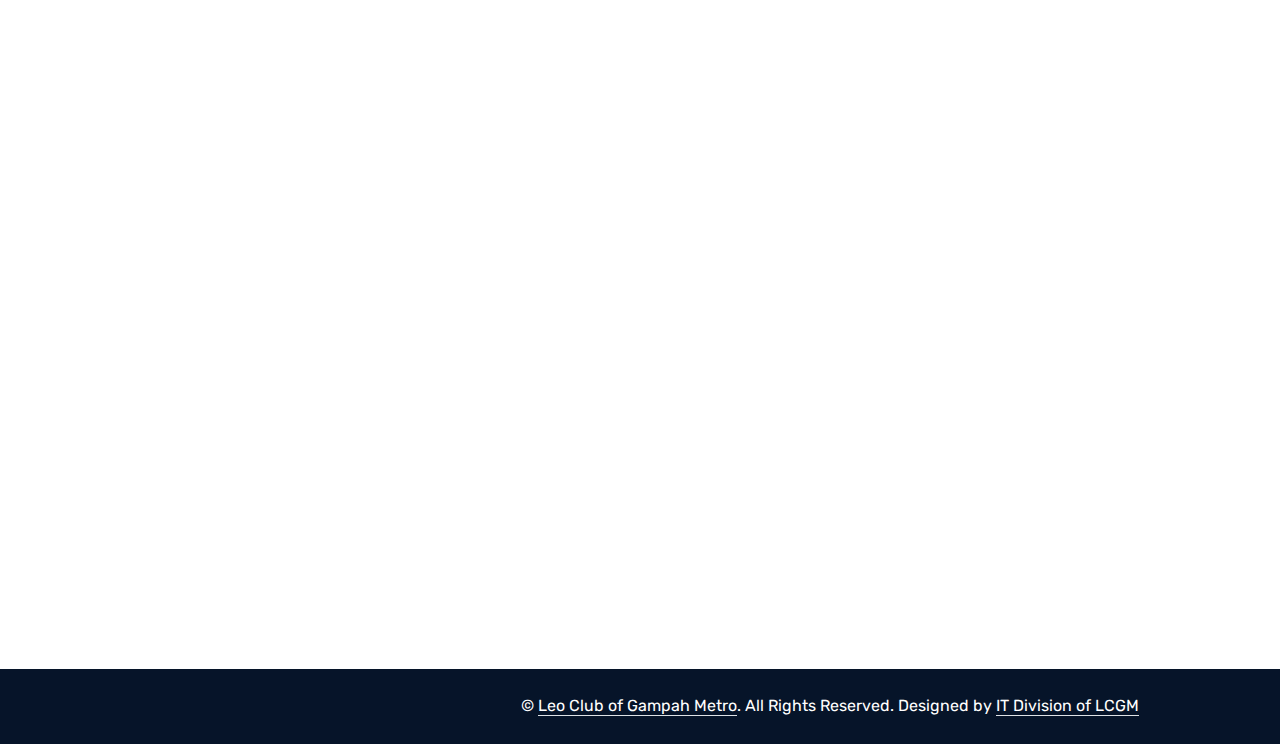
<file: recap.html>
<!DOCTYPE html>
<html lang="en">

<head>
    <meta charset="utf-8">
    <title>Leo Club of Gampaha Metro</title>
    <meta content="width=device-width, initial-scale=1.0" name="viewport">
    <meta content="Free HTML Templates" name="keywords">
    <meta content="Free HTML Templates" name="description">

    <!-- Favicon -->
    <link href="img/favicon.ico" rel="icon">

    <!-- Google Web Fonts -->
    <link rel="preconnect" href="https://fonts.googleapis.com">
    <link rel="preconnect" href="https://fonts.gstatic.com" crossorigin>
    <link href="https://fonts.googleapis.com/css2?family=Nunito:wght@400;600;700;800&family=Rubik:wght@400;500;600;700&display=swap" rel="stylesheet">

    <!-- Icon Font Stylesheet -->
    <link href="https://cdnjs.cloudflare.com/ajax/libs/font-awesome/5.10.0/css/all.min.css" rel="stylesheet">
    <link href="https://cdn.jsdelivr.net/npm/bootstrap-icons@1.4.1/font/bootstrap-icons.css" rel="stylesheet">

    <!-- Libraries Stylesheet -->
    <link href="lib/owlcarousel/assets/owl.carousel.min.css" rel="stylesheet">
    <link href="lib/animate/animate.min.css" rel="stylesheet">

    <!-- Customized Bootstrap Stylesheet -->
    <link href="css/bootstrap.min.css" rel="stylesheet">

    <!-- Template Stylesheet -->
    <link href="css/style.css" rel="stylesheet">
</head>

<body>
    <!-- Spinner Start -->
    <div id="spinner" class="show bg-white position-fixed translate-middle w-100 vh-100 top-50 start-50 d-flex align-items-center justify-content-center">
        <div class="spinner"></div>
    </div>
    <!-- Spinner End -->


    <!-- Topbar Start -->
    <div class="container-fluid bg-dark px-5 d-none d-lg-block">
        <div class="row gx-0">
            <div class="col-lg-8 text-center text-lg-start mb-2 mb-lg-0">
                <div class="d-inline-flex align-items-center" style="height: 45px;">
                    <small class="me-3 text-light"><i class="fa fa-map-marker-alt me-2"></i>Gampaha, Sri Lanka</small>
                    <small class="me-3 text-light"><i class="fa fa-phone-alt me-2"></i>+94 71 054 7510</small>
                    <small class="text-light"><i class="fa fa-envelope-open me-2"></i>gampahametroleos@gmail.com</small>
                </div>
            </div>
            <div class="col-lg-4 text-center text-lg-end">
                <div class="d-inline-flex align-items-center" style="height: 45px;">
                    <a class="btn btn-sm btn-outline-light btn-sm-square rounded-circle me-2" href="https://twitter.com/LeoGampahaMetro?t=Y7Jq_QOmwOKsaofKnwrQxg&s=09"><i class="fab fa-twitter fw-normal"></i></a>
                    <a class="btn btn-sm btn-outline-light btn-sm-square rounded-circle me-2" href="https://bit.ly/LeoClubofGampahaMetroFB"><i class="fab fa-facebook-f fw-normal"></i></a>
                    <a class="btn btn-sm btn-outline-light btn-sm-square rounded-circle me-2" href="https://linkedin.com/in/leo-club-of-gampaha-metro-5b0b421bb"><i class="fab fa-linkedin-in fw-normal"></i></a>
                    <a class="btn btn-sm btn-outline-light btn-sm-square rounded-circle me-2" href="https://www.instagram.com/leos_of_gampaha_metro?igsh=cnB6ZmFnMThoOGFi&utm_source=qr"><i class="fab fa-instagram fw-normal"></i></a>
                    <a class="btn btn-sm btn-outline-light btn-sm-square rounded-circle" href="https://www.youtube.com/@VoiceofLeos"><i class="fab fa-youtube fw-normal"></i></a>
                </div>
            </div>
        </div>
    </div>
    <!-- Topbar End -->


    <!-- Navbar Start -->
    <div class="container-fluid position-relative p-0">
        <nav class="navbar navbar-expand-lg navbar-dark px-5 py-3 py-lg-0">
            <a href="index.html" class="navbar-brand p-0">
                <h1 class="m-0"><i class="fa fa-user-tie me-2"></i>LCGM</h1>
            </a>
            <button class="navbar-toggler" type="button" data-bs-toggle="collapse" data-bs-target="#navbarCollapse">
                <span class="fa fa-bars"></span>
            </button>
            <div class="collapse navbar-collapse" id="navbarCollapse">
                <div class="navbar-nav ms-auto py-0">
                    <a href="index.html" class="nav-item nav-link">Home</a>
                    <a href="about.html" class="nav-item nav-link">About</a>
                    <a href="service.html" class="nav-item nav-link">Starter Pack</a>
                    <div class="nav-item dropdown">
                        <a href="#" class="nav-link dropdown-toggle active" data-bs-toggle="dropdown">Projects</a>
                        <div class="dropdown-menu m-0">
                            <a href="blog.html" class="dropdown-item active">Projects 23/24</a>
                            <a href="#" class="dropdown-item">Upcoming Projects</a>
                            <a href="recap.html" class="dropdown-item">Recap 22/23</a>
                            <a href="lightographia.html" class="dropdown-item">Lightographia</a>
                        </div>
                    </div>
                    <div class="nav-item dropdown">
                        <a href="#" class="nav-link dropdown-toggle" data-bs-toggle="dropdown">Articles</a>
                        <div class="dropdown-menu m-0">
                            <a href="https://www.voiceofnexus.org/" class="dropdown-item">Blog</a>
                            <a href="#" class="dropdown-item">Newsletter</a>
                        </div>
                    </div>
                    <!--<div class="nav-item dropdown">
                        <a href="#" class="nav-link dropdown-toggle" data-bs-toggle="dropdown">Pages</a>
                        <div class="dropdown-menu m-0">
                            <a href="price.html" class="dropdown-item">Pricing Plan</a>
                            <a href="feature.html" class="dropdown-item">Our features</a>
                            <a href="team.html" class="dropdown-item">Team Members</a>
                            <a href="testimonial.html" class="dropdown-item">Testimonial</a>
                            <a href="quote.html" class="dropdown-item">Free Quote</a>
                        </div>
                    </div>-->
                    <a href="contact.html" class="nav-item nav-link">Contact</a>
                </div>
                <butaton type="button" class="btn text-primary ms-3" data-bs-toggle="modal" data-bs-target="#searchModal"><i class="fa fa-search"></i></butaton>
                <a href="form.html" class="btn btn-primary py-2 px-4 ms-3">Join with us</a>
            </div>
        </nav>

        <div class="container-fluid bg-primary py-5 bg-header" style="margin-bottom: 90px;">
            <div class="row py-5">
                <div class="col-12 pt-lg-5 mt-lg-5 text-center">
                    <h1 class="display-4 text-white animated zoomIn">Recap 22/23</h1>
                    <a href="" class="h5 text-white">Home</a>
                    <i class="far fa-circle text-white px-2"></i>
                    <a href="" class="h5 text-white">Recap 22/23</a>
                </div>
            </div>
        </div>
    </div>
    <!-- Navbar End -->


    <!-- Full Screen Search Start -->
    <div class="modal fade" id="searchModal" tabindex="-1">
        <div class="modal-dialog modal-fullscreen">
            <div class="modal-content" style="background: rgba(9, 30, 62, .7);">
                <div class="modal-header border-0">
                    <button type="button" class="btn bg-white btn-close" data-bs-dismiss="modal" aria-label="Close"></button>
                </div>
                <div class="modal-body d-flex align-items-center justify-content-center">
                    <div class="input-group" style="max-width: 600px;">
                        <input type="text" class="form-control bg-transparent border-primary p-3" placeholder="Type search keyword">
                        <button class="btn btn-primary px-4"><i class="bi bi-search"></i></button>
                    </div>
                </div>
            </div>
        </div>
    </div>
    <!-- Full Screen Search End -->

    <div class="container-fluid py-5 wow fadeInUp" data-wow-delay="0.1s">
        <div class="container py-5">
            <div class="row g-5">
                <div class="col-lg-7">
                    <div class="section-title position-relative pb-3 mb-5">
                        <h5 class="fw-bold text-primary text-uppercase">Projects</h5>
                        <h1 class="mb-0">ආශිර්වාද පූජා '22</h1>
                    </div>
                    <p class="mb-4" style="text-align: justify;">Sri Lanka, which is our mother country, consists of many rural areas which are undeveloped and also consists of people in need. With the aim of providing them relief, project PASSING THE LIGHT successfully completed their respective project this time in Village Galamuduna located in the Central Province. Galamuduna is a village that got access to solar power recently after a long decade of electricity shortage. Moreover, they were in a shortage of medical supplies since they didn't have enough medical facilities , so a health camp was organized. They were given necessary precautions and remedies in accordance to their health state respectively by Dr. Lahiru Thiwanka and Dr. Asiri Karunanayake. Also,essential necessities including food items,sanitary products and moreover, stationery,sport items were donated to the School.  We held a Leadership camp for those students since they had a shortage of facilities related to Information Communication Technology. Leos made them realize that there's a whole different outer world apart from the village they live. Leos, who are well established leaders and moral speakers, were engaged in this activity to motivate the students. </p>
                    <!--<div class="row g-0 mb-3">
                        <div class="col-sm-6 wow zoomIn" data-wow-delay="0.2s">
                            <h5 class="mb-3"><i class="fa fa-check text-primary me-3"></i>Award Winning</h5>
                            <h5 class="mb-3"><i class="fa fa-check text-primary me-3"></i>Professional Staff</h5>
                        </div>
                        <div class="col-sm-6 wow zoomIn" data-wow-delay="0.4s">
                            <h5 class="mb-3"><i class="fa fa-check text-primary me-3"></i>24/7 Support</h5>
                            <h5 class="mb-3"><i class="fa fa-check text-primary me-3"></i>Fair Prices</h5>
                        </div>
                    </div>
                    <div class="d-flex align-items-center mb-4 wow fadeIn" data-wow-delay="0.6s">
                        <div class="bg-primary d-flex align-items-center justify-content-center rounded" style="width: 60px; height: 60px;">
                            <i class="fa fa-phone-alt text-white"></i>
                        </div>
                        <div class="ps-4">
                            <h5 class="mb-2">Call to ask any question</h5>
                            <h4 class="text-primary mb-0">+012 345 6789</h4>
                        </div>
                    </div>
                    <a href="quote.html" class="btn btn-primary py-3 px-5 mt-3 wow zoomIn" data-wow-delay="0.9s">Join with us</a>-->
                </div>
                <div class="col-lg-5" style="min-height: 400px;">
                    <div class="position-relative h-100">
                        <img class="position-absolute w-100 h-100 rounded wow zoomIn" data-wow-delay="0.9s" src="img/New folder (2)/Ashirwada22.jpg" style="object-fit:scale-down;">
                    </div>
                </div>
            </div>
        </div>
    </div>

    <div class="container-fluid py-5 wow fadeInUp" data-wow-delay="0.1s">
        <div class="container py-5">
            <div class="row g-5">
                <div class="col-lg-7">
                    <div class="section-title position-relative pb-3 mb-5">
                        <h5 class="fw-bold text-primary text-uppercase">Projects</h5>
                        <h1 class="mb-0">RUHIRU</h1>
                    </div>
                    <p class="mb-4" style="text-align: justify;">Due to the complicated situations in the country, the national blood bank has a low blood level. To address this issue, a blood donation campaign was conducted by the Leo club of Gampaha Metro on March 12, 2023, from 9.00 a.m. to 3.00 p.m. at "Niwahana" premises, All Island Buddhist Ladies Conference, No. 08, Vidyala Mawatha, Gampaha. </p>
                    <!--<div class="row g-0 mb-3">
                        <div class="col-sm-6 wow zoomIn" data-wow-delay="0.2s">
                            <h5 class="mb-3"><i class="fa fa-check text-primary me-3"></i>Award Winning</h5>
                            <h5 class="mb-3"><i class="fa fa-check text-primary me-3"></i>Professional Staff</h5>
                        </div>
                        <div class="col-sm-6 wow zoomIn" data-wow-delay="0.4s">
                            <h5 class="mb-3"><i class="fa fa-check text-primary me-3"></i>24/7 Support</h5>
                            <h5 class="mb-3"><i class="fa fa-check text-primary me-3"></i>Fair Prices</h5>
                        </div>
                    </div>
                    <div class="d-flex align-items-center mb-4 wow fadeIn" data-wow-delay="0.6s">
                        <div class="bg-primary d-flex align-items-center justify-content-center rounded" style="width: 60px; height: 60px;">
                            <i class="fa fa-phone-alt text-white"></i>
                        </div>
                        <div class="ps-4">
                            <h5 class="mb-2">Call to ask any question</h5>
                            <h4 class="text-primary mb-0">+012 345 6789</h4>
                        </div>
                    </div>
                    <a href="quote.html" class="btn btn-primary py-3 px-5 mt-3 wow zoomIn" data-wow-delay="0.9s">Join with us</a>-->
                </div>
                <div class="col-lg-5" style="min-height: 400px;">
                    <div class="position-relative h-100">
                        <img class="position-absolute w-100 h-100 rounded wow zoomIn" data-wow-delay="0.9s" src="img/New folder (2)/ruhiru.jpg" style="object-fit: scale-down;">
                    </div>
                </div>
            </div>
        </div>
    </div>


    <div class="container-fluid py-5 wow fadeInUp" data-wow-delay="0.1s">
        <div class="container py-5">
            <div class="row g-5">
                <div class="col-lg-7">
                    <div class="section-title position-relative pb-3 mb-5">
                        <h5 class="fw-bold text-primary text-uppercase">Projects</h5>
                        <h1 class="mb-0">NUTRIVIVE</h1>
                    </div>
                    <p class="mb-4" style="text-align: justify;">Nutrivive, a project dedicated to fighting malnutrition and hunger in underprivileged communities, has been making strides towards its mission. Through various initiatives, Nutrivive aims to spread awareness and provide practical solutions to this pressing problem. The project has distributed flyers containing facts and information about the importance of a balanced diet and organized a seminar in a primary school, where students were provided with practical knowledge on how to grow their own nutritious food. The community's response has been positive, and Nutrivive aims to continue its efforts to provide individuals with the necessary tools and knowledge to make informed decisions about their diet. The project's efforts are making a significant impact in addressing malnutrition and hunger in communities, and its commitment to continuing these efforts will bring positive change to those in need. </p>
                    <!--<div class="row g-0 mb-3">
                        <div class="col-sm-6 wow zoomIn" data-wow-delay="0.2s">
                            <h5 class="mb-3"><i class="fa fa-check text-primary me-3"></i>Award Winning</h5>
                            <h5 class="mb-3"><i class="fa fa-check text-primary me-3"></i>Professional Staff</h5>
                        </div>
                        <div class="col-sm-6 wow zoomIn" data-wow-delay="0.4s">
                            <h5 class="mb-3"><i class="fa fa-check text-primary me-3"></i>24/7 Support</h5>
                            <h5 class="mb-3"><i class="fa fa-check text-primary me-3"></i>Fair Prices</h5>
                        </div>
                    </div>
                    <div class="d-flex align-items-center mb-4 wow fadeIn" data-wow-delay="0.6s">
                        <div class="bg-primary d-flex align-items-center justify-content-center rounded" style="width: 60px; height: 60px;">
                            <i class="fa fa-phone-alt text-white"></i>
                        </div>
                        <div class="ps-4">
                            <h5 class="mb-2">Call to ask any question</h5>
                            <h4 class="text-primary mb-0">+012 345 6789</h4>
                        </div>
                    </div>
                    <a href="quote.html" class="btn btn-primary py-3 px-5 mt-3 wow zoomIn" data-wow-delay="0.9s">Join with us</a>-->
                </div>
                <div class="col-lg-5" style="min-height: 400px;">
                    <div class="position-relative h-100">
                        <img class="position-absolute w-100 h-100 rounded wow zoomIn" data-wow-delay="0.9s" src="img/New folder (2)/nitruvive.jpeg" style="object-fit:scale-down;">
                    </div>
                </div>
            </div>
        </div>
    </div>

    <div class="container-fluid py-5 wow fadeInUp" data-wow-delay="0.1s">
        <div class="container py-5">
            <div class="row g-5">
                <div class="col-lg-7">
                    <div class="section-title position-relative pb-3 mb-5">
                        <h5 class="fw-bold text-primary text-uppercase">Projects</h5>
                        <h1 class="mb-0">සංවේදනා</h1>
                    </div>
                    <p class="mb-4" style="text-align: justify;">The project "සංවේදනා" was organized to serve disabled children and adults in a special needs education school. Sahana special needs education center at Kelaniya was chosen for the project, where 25 disabled children and adults ranging from ages 4 to 40 were recipients. In the first phase of the project, they donated the required gifts for their new year celebrations, which included items such as water bottles, drawing books, crayon boxes, pencils, erasers, etc. On 20th April 2023, the second phase of the project was conducted. In the morning, two counseling officers from the Mahara Divisional Secretariat office arrived and conducted several activities with the children, including painting and storytelling. In the afternoon, an entertainment program was held with a special guest, mainly singing and dancing. The main focus of the project was to increase the mental health of the special brothers and sisters by spending time with them and creating everlasting memories for them.</p>
                    <!--<div class="row g-0 mb-3">
                        <div class="col-sm-6 wow zoomIn" data-wow-delay="0.2s">
                            <h5 class="mb-3"><i class="fa fa-check text-primary me-3"></i>Award Winning</h5>
                            <h5 class="mb-3"><i class="fa fa-check text-primary me-3"></i>Professional Staff</h5>
                        </div>
                        <div class="col-sm-6 wow zoomIn" data-wow-delay="0.4s">
                            <h5 class="mb-3"><i class="fa fa-check text-primary me-3"></i>24/7 Support</h5>
                            <h5 class="mb-3"><i class="fa fa-check text-primary me-3"></i>Fair Prices</h5>
                        </div>
                    </div>
                    <div class="d-flex align-items-center mb-4 wow fadeIn" data-wow-delay="0.6s">
                        <div class="bg-primary d-flex align-items-center justify-content-center rounded" style="width: 60px; height: 60px;">
                            <i class="fa fa-phone-alt text-white"></i>
                        </div>
                        <div class="ps-4">
                            <h5 class="mb-2">Call to ask any question</h5>
                            <h4 class="text-primary mb-0">+012 345 6789</h4>
                        </div>
                    </div>
                    <a href="quote.html" class="btn btn-primary py-3 px-5 mt-3 wow zoomIn" data-wow-delay="0.9s">Join with us</a>-->
                </div>
                <div class="col-lg-5" style="min-height: 400px;">
                    <div class="position-relative h-100">
                        <img class="position-absolute w-100 h-100 rounded wow zoomIn" data-wow-delay="0.9s" src="img/New folder (2)/sanvedana.jpg" style="object-fit: scale-down;">
                    </div>
                </div>
            </div>
        </div>
    </div>


    <div class="container-fluid py-5 wow fadeInUp" data-wow-delay="0.1s">
        <div class="container py-5">
            <div class="row g-5">
                <div class="col-lg-7">
                    <div class="section-title position-relative pb-3 mb-5">
                        <h5 class="fw-bold text-primary text-uppercase">Projects</h5>
                        <h1 class="mb-0">මතින් තොර හෙටක්</h1>
                    </div>
                    <p class="mb-4" style="text-align: justify;">It has been observed that many people in Sri Lanka fall under the dire influence of drugs, including school children who have promising futures ahead of them. In light of this, it was decided to organize a project titled S God Genda" with the objective of providing school children with information about drugs and the consequences of their misuse. The project was held at Parakrama School, Bandarawatta, and was attended by a total of 500 students from grades 10 and

                        11. The officers from the Narcotics Division in Gampaha were invited to deliver a small presentation on drugs and their use and misuse in our society. The presentation was well received by the students and helped to increase their understanding of the dangers of drug abuse. The project was a success, and it is hoped that it will help to prevent drug abuse among the younger generation and create a safer and healthier society for all. Hope to continue this project in next year too.</p>
                    <!--<div class="row g-0 mb-3">
                        <div class="col-sm-6 wow zoomIn" data-wow-delay="0.2s">
                            <h5 class="mb-3"><i class="fa fa-check text-primary me-3"></i>Award Winning</h5>
                            <h5 class="mb-3"><i class="fa fa-check text-primary me-3"></i>Professional Staff</h5>
                        </div>
                        <div class="col-sm-6 wow zoomIn" data-wow-delay="0.4s">
                            <h5 class="mb-3"><i class="fa fa-check text-primary me-3"></i>24/7 Support</h5>
                            <h5 class="mb-3"><i class="fa fa-check text-primary me-3"></i>Fair Prices</h5>
                        </div>
                    </div>
                    <div class="d-flex align-items-center mb-4 wow fadeIn" data-wow-delay="0.6s">
                        <div class="bg-primary d-flex align-items-center justify-content-center rounded" style="width: 60px; height: 60px;">
                            <i class="fa fa-phone-alt text-white"></i>
                        </div>
                        <div class="ps-4">
                            <h5 class="mb-2">Call to ask any question</h5>
                            <h4 class="text-primary mb-0">+012 345 6789</h4>
                        </div>
                    </div>
                    <a href="quote.html" class="btn btn-primary py-3 px-5 mt-3 wow zoomIn" data-wow-delay="0.9s">Join with us</a>-->
                </div>
                <div class="col-lg-5" style="min-height: 400px;">
                    <div class="position-relative h-100">
                        <img class="position-absolute w-100 h-100 rounded wow zoomIn" data-wow-delay="0.9s" src="img/New folder (2)/mahinthora.jpg" style="object-fit: scale-down;">
                    </div>
                </div>
            </div>
        </div>
    </div>


    <div class="container-fluid py-5 wow fadeInUp" data-wow-delay="0.1s">
        <div class="container py-5">
            <div class="row g-5">
                <div class="col-lg-7">
                    <div class="section-title position-relative pb-3 mb-5">
                        <h5 class="fw-bold text-primary text-uppercase">Projects</h5>
                        <h1 class="mb-0">Leo King & Queen</h1>
                    </div>
                    <p class="mb-4" style="text-align: justify;">Project "Leo King & Queen" was carried out by Leo Club of Gampaha Metro to create a platform for Leos to showcase their talents and personalities via Facebook. In the meantime, we aimed to improve the club's public relations by increasing its social media interactions through the "Leo King & Queen" competition for those who are willing to show their talents. But unfortunately, the number of platforms to do that is very low. Hence, we organised this competition to help those talented people showcase their talents. The "Most Talented" and "Best Leo Personality and Leadership" were judged by the judging board. The "Most Popular Leo" was decided on a point-based method (Facebook Likes and Shares). At the same time, we could increase our club's Facebook likes by making it mandatory to like our page as a fair vote. We could increase our Facebook interactions with likes and shares as well. We decided to award all the participants with a participation certificate. And also, we awarded "The Best Personality and Leadership", "Most Talented," and Leo King and Queen" for respective winners.</p>
                    <!--<div class="row g-0 mb-3">
                        <div class="col-sm-6 wow zoomIn" data-wow-delay="0.2s">
                            <h5 class="mb-3"><i class="fa fa-check text-primary me-3"></i>Award Winning</h5>
                            <h5 class="mb-3"><i class="fa fa-check text-primary me-3"></i>Professional Staff</h5>
                        </div>
                        <div class="col-sm-6 wow zoomIn" data-wow-delay="0.4s">
                            <h5 class="mb-3"><i class="fa fa-check text-primary me-3"></i>24/7 Support</h5>
                            <h5 class="mb-3"><i class="fa fa-check text-primary me-3"></i>Fair Prices</h5>
                        </div>
                    </div>
                    <div class="d-flex align-items-center mb-4 wow fadeIn" data-wow-delay="0.6s">
                        <div class="bg-primary d-flex align-items-center justify-content-center rounded" style="width: 60px; height: 60px;">
                            <i class="fa fa-phone-alt text-white"></i>
                        </div>
                        <div class="ps-4">
                            <h5 class="mb-2">Call to ask any question</h5>
                            <h4 class="text-primary mb-0">+012 345 6789</h4>
                        </div>
                    </div>
                    <a href="quote.html" class="btn btn-primary py-3 px-5 mt-3 wow zoomIn" data-wow-delay="0.9s">Join with us</a>-->
                </div>
                <div class="col-lg-5" style="min-height: 400px;">
                    <div class="position-relative h-100">
                        <img class="position-absolute w-100 h-100 rounded wow zoomIn" data-wow-delay="0.9s" src="img/New folder (2)/leokin&queen.jpeg" style="object-fit: scale-down;">
                    </div>
                </div>
            </div>
        </div>
    </div>


    <div class="container-fluid py-5 wow fadeInUp" data-wow-delay="0.1s">
        <div class="container py-5">
            <div class="row g-5">
                <div class="col-lg-7">
                    <div class="section-title position-relative pb-3 mb-5">
                        <h5 class="fw-bold text-primary text-uppercase">Projects</h5>
                        <h1 class="mb-0">අත්වැල 2.0</h1>
                    </div>
                    <p class="mb-4" style="text-align: justify;">We the Leo Club of Gampaha Metro are here to open the doors for a successful education leading to a successful life to the little blooming flower buds that paused with a question mark at a children's home, 

                        We have already started to provide them with ordinary level education, in all subjects with a heart full of love. We are also supporting you with education materials, books, pens, pencils, and such by being a pillar of strength to these little blooming flower buds. We, the Leo Club of Gampaha Metro plan to give a strong foundation to you through this "Athwala" project.
                        
                        Children are the future of a country. Children are the treasure of a country.
                        
                        We will be the light to the children, striving to win life, during the prevailing difficulties in the country.
                        
                        </p>
                    <!--<div class="row g-0 mb-3">
                        <div class="col-sm-6 wow zoomIn" data-wow-delay="0.2s">
                            <h5 class="mb-3"><i class="fa fa-check text-primary me-3"></i>Award Winning</h5>
                            <h5 class="mb-3"><i class="fa fa-check text-primary me-3"></i>Professional Staff</h5>
                        </div>
                        <div class="col-sm-6 wow zoomIn" data-wow-delay="0.4s">
                            <h5 class="mb-3"><i class="fa fa-check text-primary me-3"></i>24/7 Support</h5>
                            <h5 class="mb-3"><i class="fa fa-check text-primary me-3"></i>Fair Prices</h5>
                        </div>
                    </div>
                    <div class="d-flex align-items-center mb-4 wow fadeIn" data-wow-delay="0.6s">
                        <div class="bg-primary d-flex align-items-center justify-content-center rounded" style="width: 60px; height: 60px;">
                            <i class="fa fa-phone-alt text-white"></i>
                        </div>
                        <div class="ps-4">
                            <h5 class="mb-2">Call to ask any question</h5>
                            <h4 class="text-primary mb-0">+012 345 6789</h4>
                        </div>
                    </div>
                    <a href="quote.html" class="btn btn-primary py-3 px-5 mt-3 wow zoomIn" data-wow-delay="0.9s">Join with us</a>-->
                </div>
                <div class="col-lg-5" style="min-height: 400px;">
                    <div class="position-relative h-100">
                        <img class="position-absolute w-100 h-100 rounded wow zoomIn" data-wow-delay="0.9s" src="img/New folder (2)/athvela.jpeg" style="object-fit: scale-down;">
                    </div>
                </div>
            </div>
        </div>
    </div>

 <!-- Footer Start -->
 <div class="container-fluid bg-dark text-light mt-5 wow fadeInUp" data-wow-delay="0.1s">
    <div class="container">
        <div class="row gx-5">
            <div class="col-lg-4 col-md-6 footer-about">
                <div class="d-flex flex-column align-items-center justify-content-center text-center h-100 bg-primary p-4">
                    <a href="index.html" class="navbar-brand">
                        <h1 class="m-0 text-white"><i class="fa fa-user-tie me-2"></i>LCGM</h1>
                    </a>
                    <p class="mt-3 mb-4">Leadership, Experience, Opportunity</p>
                    <form action="">
                        <div class="input-group">
                            <input type="text" class="form-control border-white p-3" placeholder="Your Email">
                            <button class="btn btn-dark">Reach Us</button>
                        </div>
                    </form>
                </div>
            </div>
            <div class="col-lg-8 col-md-6">
                <div class="row gx-5">
                    <div class="col-lg-4 col-md-12 pt-5 mb-5">
                        <div class="section-title section-title-sm position-relative pb-3 mb-4">
                            <h3 class="text-light mb-0">Get In Touch</h3>
                        </div>
                        <div class="d-flex mb-2">
                            <i class="bi bi-geo-alt text-primary me-2"></i>
                            <p class="mb-0">Gampaha, Sri Lanka</p>
                        </div>
                        <div class="d-flex mb-2">
                            <i class="bi bi-envelope-open text-primary me-2"></i>
                            <p class="mb-0">gampahametroleos@gmail.com</p>
                        </div>
                        <div class="d-flex mb-2">
                            <i class="bi bi-telephone text-primary me-2"></i>
                            <p class="mb-0">+94 71 054 7510</p>
                        </div>
                        <div class="d-flex mt-4">
                            <a class="btn btn-primary btn-square me-2" href="https://twitter.com/LeoGampahaMetro?t=Y7Jq_QOmwOKsaofKnwrQxg&s=09"><i class="fab fa-twitter fw-normal"></i></a>
                            <a class="btn btn-primary btn-square me-2" href="https://bit.ly/LeoClubofGampahaMetroFB"><i class="fab fa-facebook-f fw-normal"></i></a>
                            <a class="btn btn-primary btn-square me-2" href="https://linkedin.com/in/leo-club-of-gampaha-metro-5b0b421bb"><i class="fab fa-linkedin-in fw-normal"></i></a>
                            <a class="btn btn-primary btn-square" href="https://www.instagram.com/leos_of_gampaha_metro?igsh=cnB6ZmFnMThoOGFi&utm_source=qr"><i class="fab fa-instagram fw-normal"></i></a>
                        </div>
                    </div>
                    <div class="col-lg-4 col-md-12 pt-0 pt-lg-5 mb-5">
                        <div class="section-title section-title-sm position-relative pb-3 mb-4">
                            <h3 class="text-light mb-0">Quick Links</h3>
                        </div>
                        <div class="link-animated d-flex flex-column justify-content-start">
                            <a class="text-light mb-2" href="index.html"><i class="bi bi-arrow-right text-primary me-2"></i>Home</a>
                            <a class="text-light mb-2" href="about.html"><i class="bi bi-arrow-right text-primary me-2"></i>About Us</a>
                            <a class="text-light mb-2" href="service.html"><i class="bi bi-arrow-right text-primary me-2"></i>Starter Pack</a>
                           <!-- <a class="text-light mb-2" href="#"><i class="bi bi-arrow-right text-primary me-2"></i>Meet The Team</a> -->
                            <a class="text-light mb-2" href="blog.html"><i class="bi bi-arrow-right text-primary me-2"></i>Projects</a>
                            <a class="text-light" href="contact.html"><i class="bi bi-arrow-right text-primary me-2"></i>Contact Us</a>
                        </div>
                    </div>
                    <div class="col-lg-4 col-md-12 pt-0 pt-lg-5 mb-5">
                        <div class="section-title section-title-sm position-relative pb-3 mb-4">
                            <h3 class="text-light mb-0">Popular Links</h3>
                        </div>
                        <div class="link-animated d-flex flex-column justify-content-start">
                            <a class="text-light mb-2" href="index.html"><i class="bi bi-arrow-right text-primary me-2"></i>Home</a>
                            <a class="text-light mb-2" href="about.html"><i class="bi bi-arrow-right text-primary me-2"></i>About Us</a>
                            <a class="text-light mb-2" href="service.html"><i class="bi bi-arrow-right text-primary me-2"></i>Starter Pack</a>
                           <!-- <a class="text-light mb-2" href="#"><i class="bi bi-arrow-right text-primary me-2"></i>Meet The Team</a> -->
                            <a class="text-light mb-2" href="blog.html"><i class="bi bi-arrow-right text-primary me-2"></i>Projects</a>
                           <!-- <a class="text-light" href="#"><i class="bi bi-arrow-right text-primary me-2"></i>Contact Us</a> -->
                        </div>
                    </div>
                </div>
            </div>
        </div>
    </div>
</div>
<div class="container-fluid text-white" style="background: #061429;">
    <div class="container text-center">
        <div class="row justify-content-end">
            <div class="col-lg-8 col-md-6">
                <div class="d-flex align-items-center justify-content-center" style="height: 75px;">
                    <p class="mb-0">&copy; <a class="text-white border-bottom" href="#">Leo Club of Gampah Metro</a>. All Rights Reserved. 
                    
                
                    Designed by <a class="text-white border-bottom" href="">IT Division of LCGM</a></p>
                </div>
            </div>
        </div>
    </div>
</div>
<!-- Footer End -->

    <!-- Back to Top -->
    <a href="#" class="btn btn-lg btn-primary btn-lg-square rounded back-to-top"><i class="bi bi-arrow-up"></i></a>


    <!-- JavaScript Libraries -->
    <script src="https://code.jquery.com/jquery-3.4.1.min.js"></script>
    <script src="https://cdn.jsdelivr.net/npm/bootstrap@5.0.0/dist/js/bootstrap.bundle.min.js"></script>
    <script src="lib/wow/wow.min.js"></script>
    <script src="lib/easing/easing.min.js"></script>
    <script src="lib/waypoints/waypoints.min.js"></script>
    <script src="lib/counterup/counterup.min.js"></script>
    <script src="lib/owlcarousel/owl.carousel.min.js"></script>

    <!-- Template Javascript -->
    <script src="js/main.js"></script>
</body>

</html>
</file>
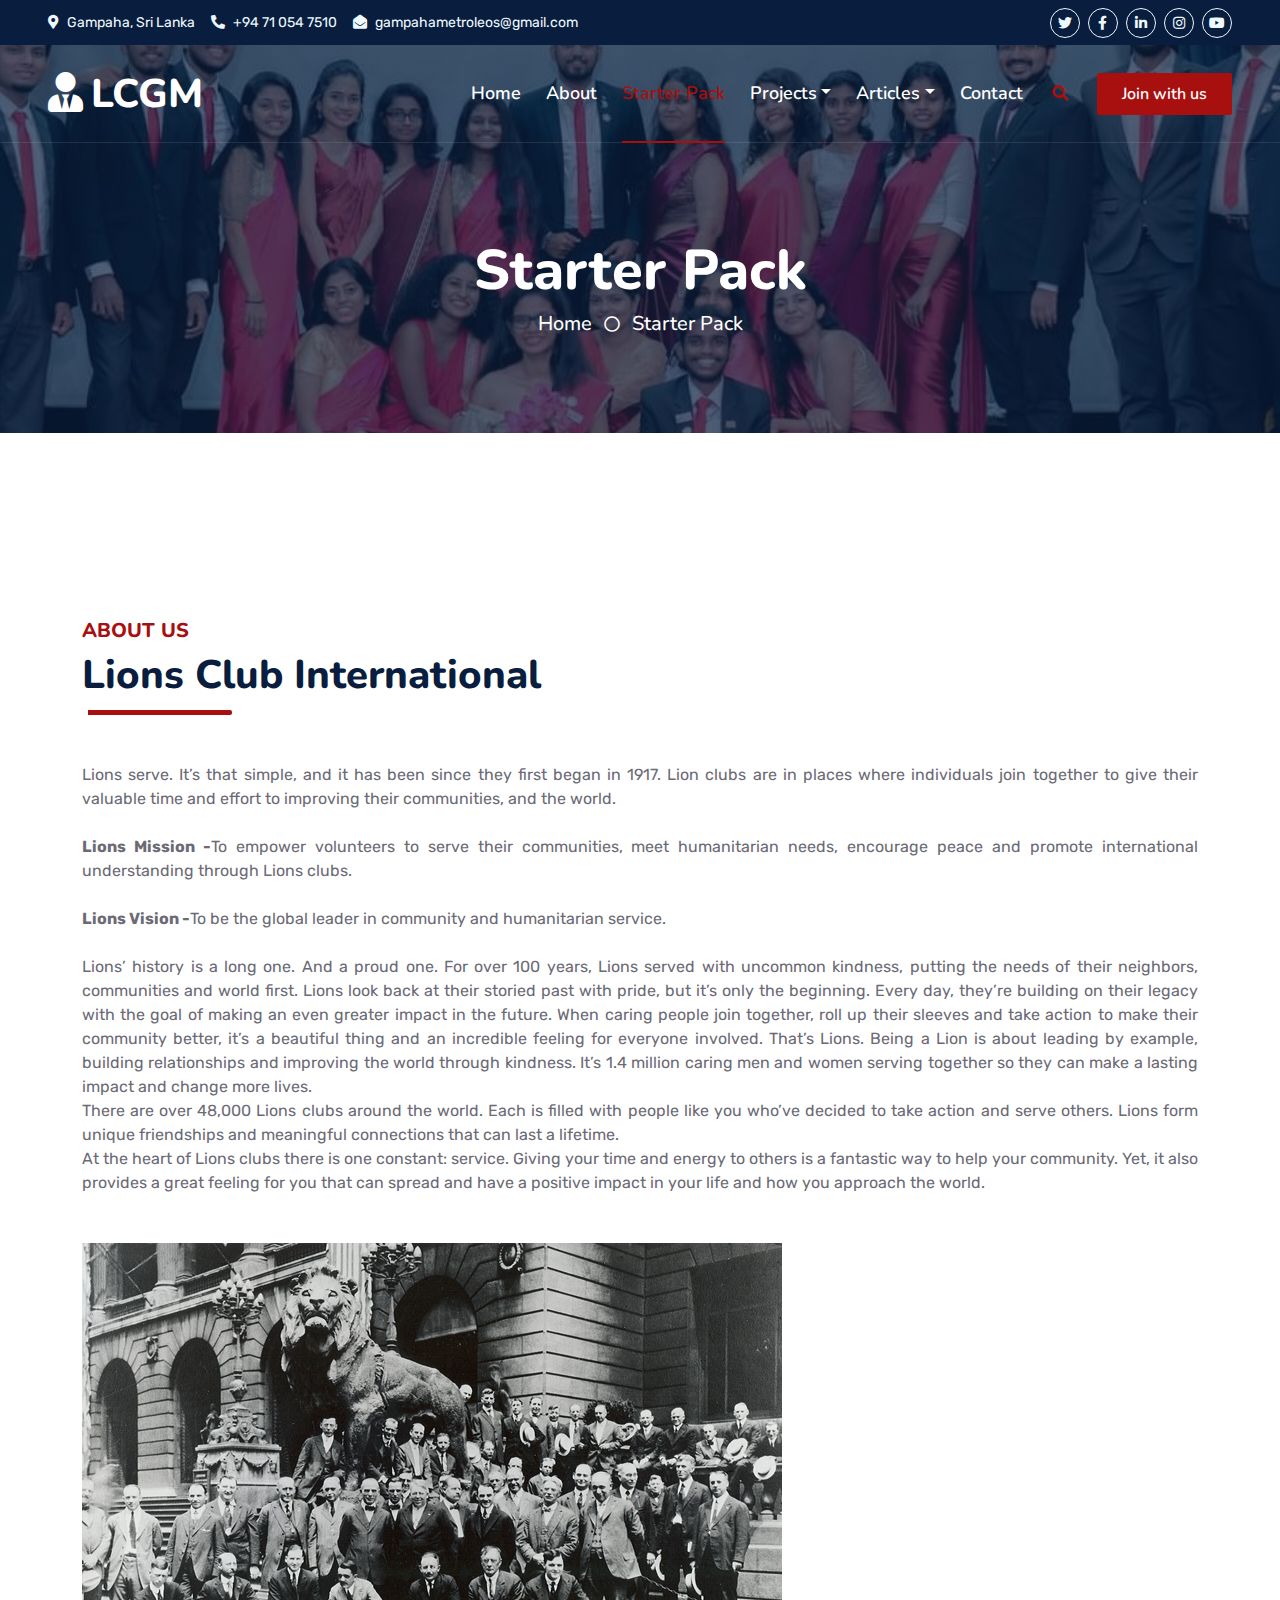
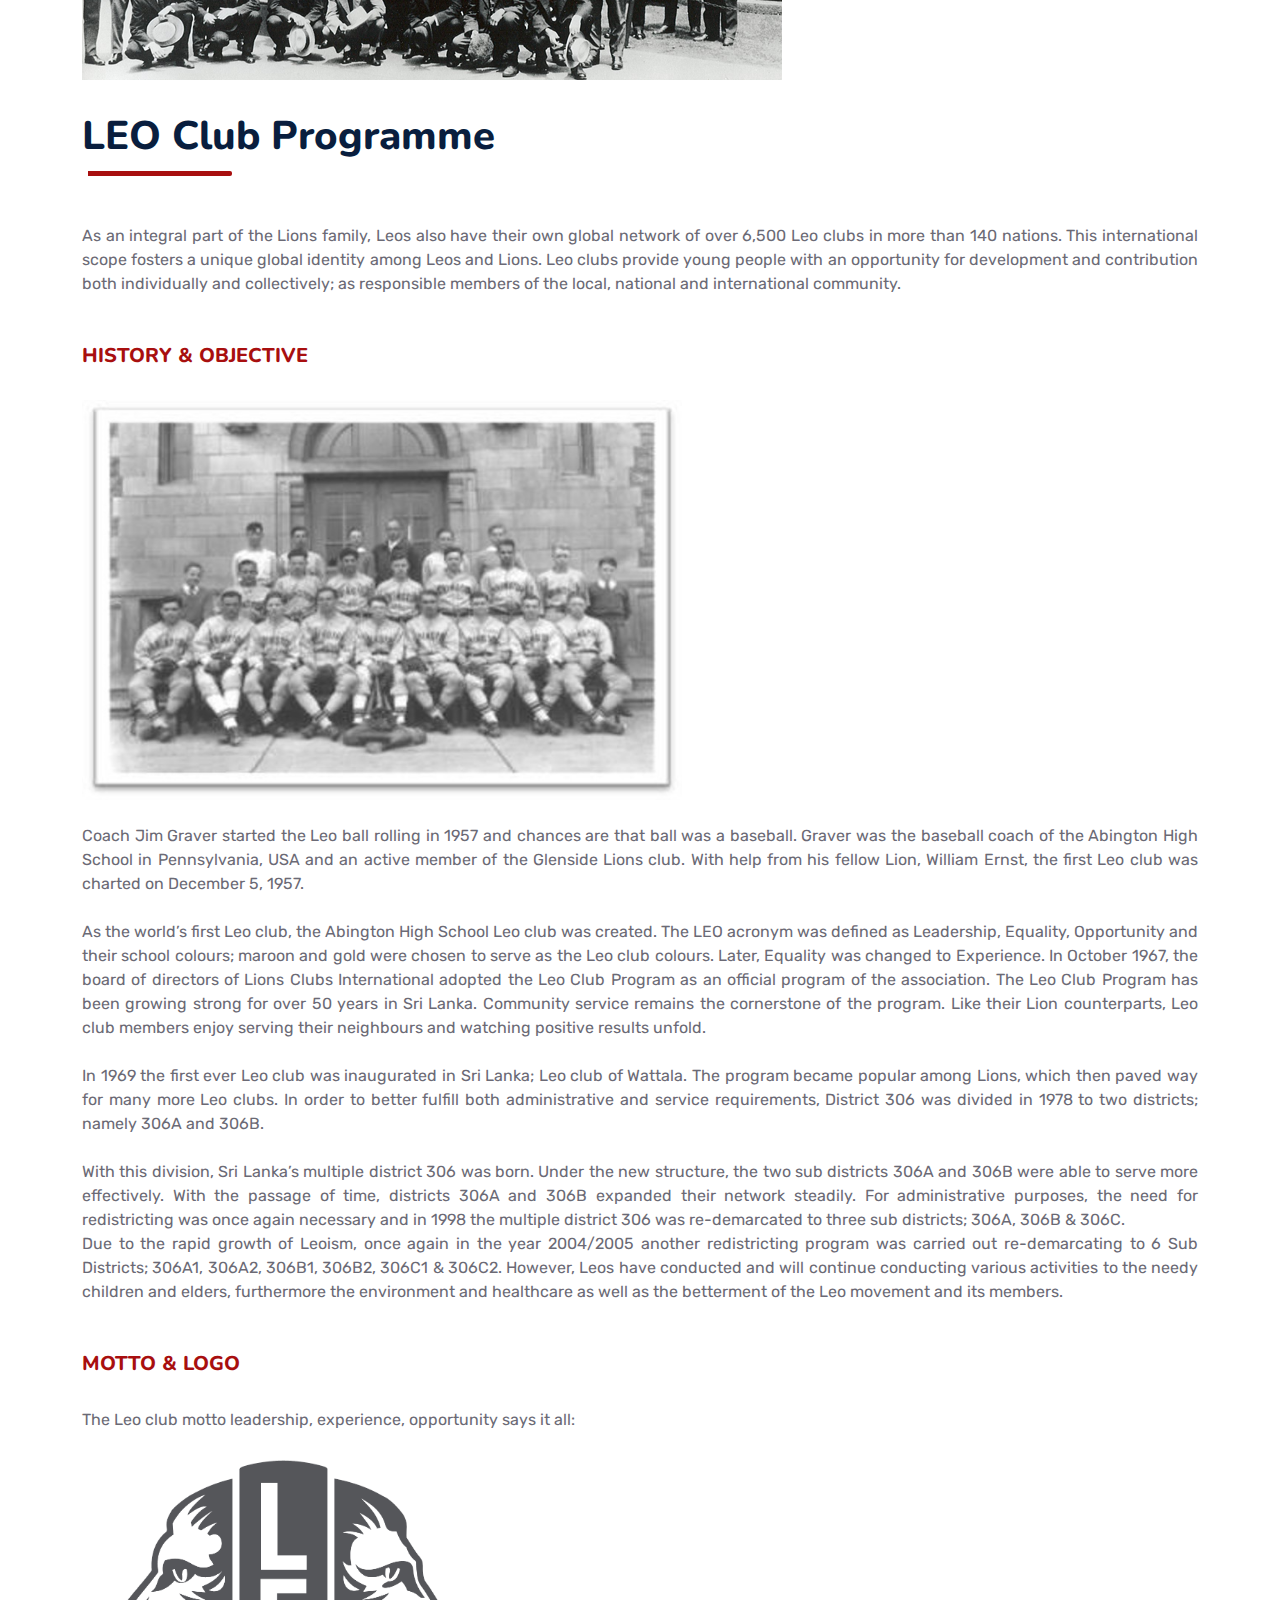
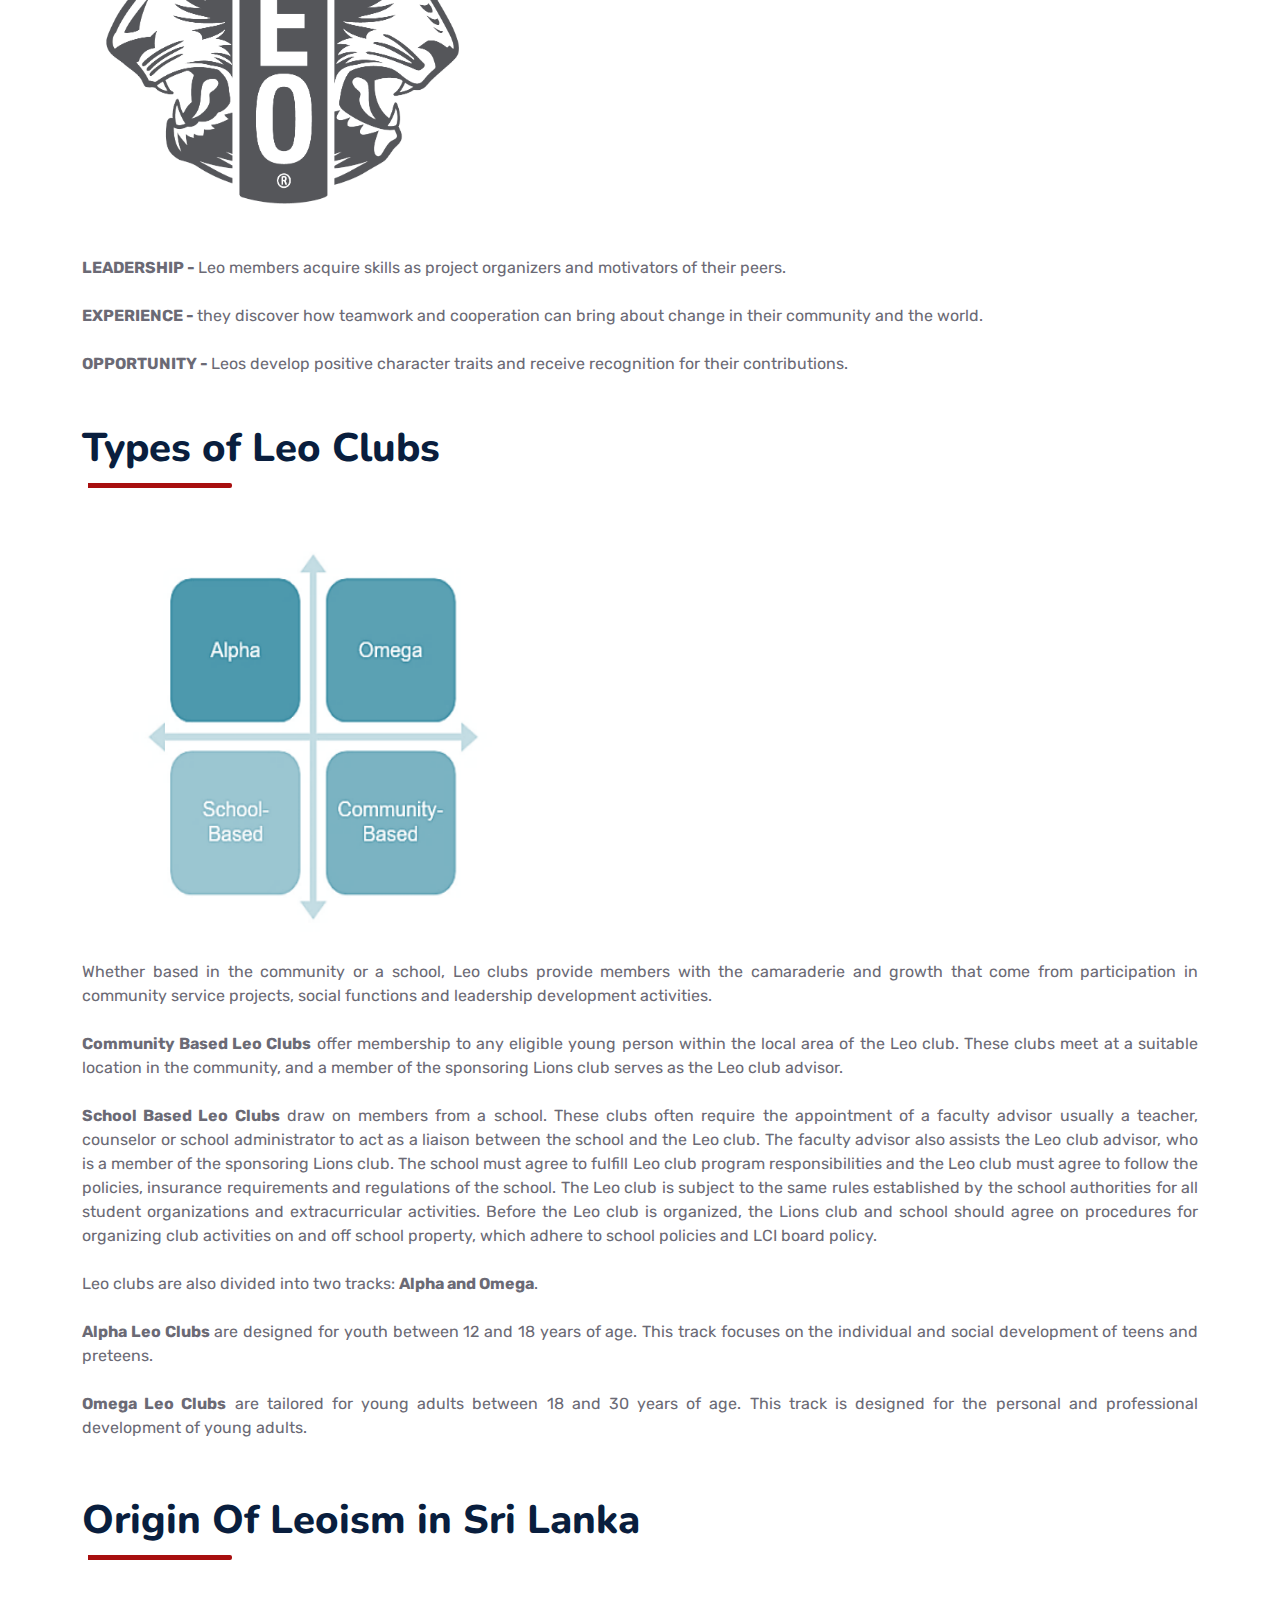
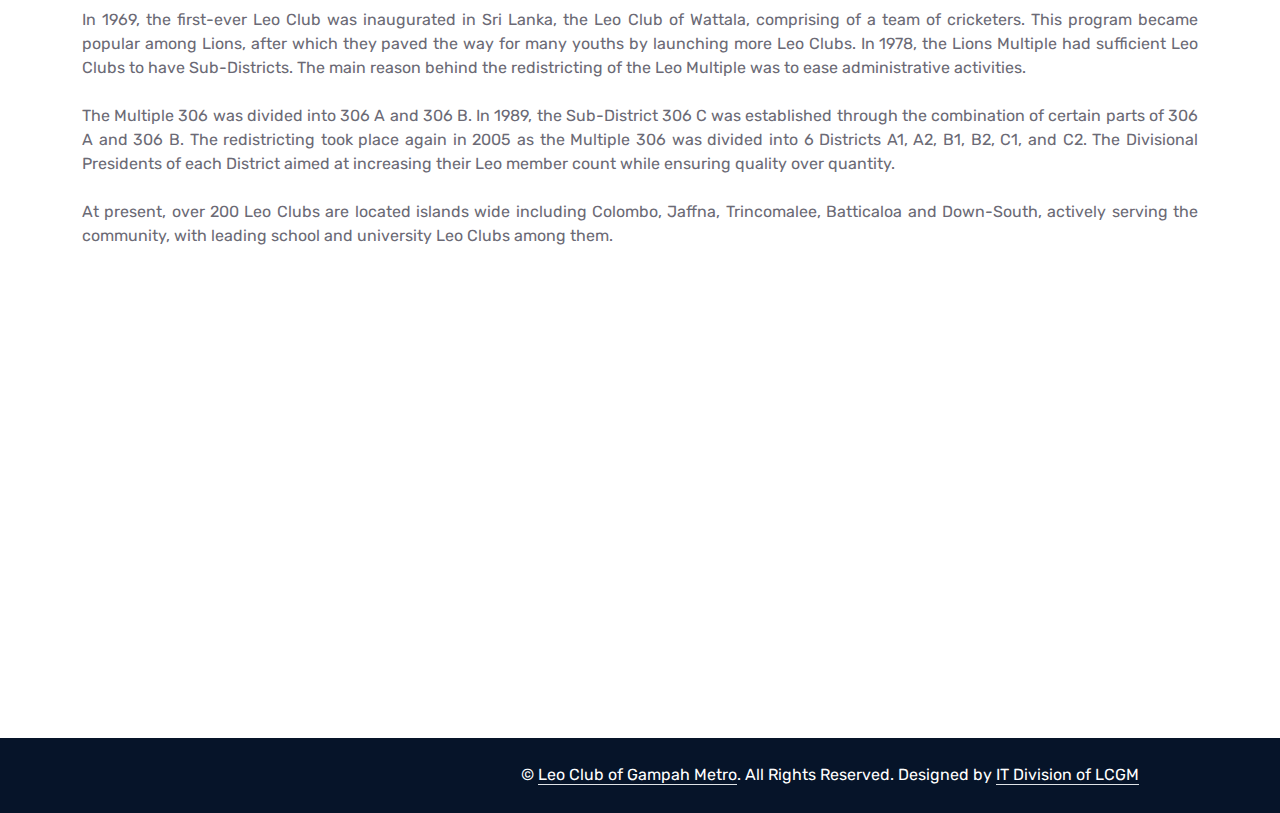
<file: service.html>
<!DOCTYPE html>
<html lang="en">

<head>
    <meta charset="utf-8">
    <title>Leo Club of Gampaha Metro</title>
    <meta content="width=device-width, initial-scale=1.0" name="viewport">
    <meta content="Free HTML Templates" name="keywords">
    <meta content="Free HTML Templates" name="description">

    <!-- Favicon -->
    <link href="img/favicon.ico" rel="icon">

    <!-- Google Web Fonts -->
    <link rel="preconnect" href="https://fonts.googleapis.com">
    <link rel="preconnect" href="https://fonts.gstatic.com" crossorigin>
    <link href="https://fonts.googleapis.com/css2?family=Nunito:wght@400;600;700;800&family=Rubik:wght@400;500;600;700&display=swap" rel="stylesheet">

    <!-- Icon Font Stylesheet -->
    <link href="https://cdnjs.cloudflare.com/ajax/libs/font-awesome/5.10.0/css/all.min.css" rel="stylesheet">
    <link href="https://cdn.jsdelivr.net/npm/bootstrap-icons@1.4.1/font/bootstrap-icons.css" rel="stylesheet">

    <!-- Libraries Stylesheet -->
    <link href="lib/owlcarousel/assets/owl.carousel.min.css" rel="stylesheet">
    <link href="lib/animate/animate.min.css" rel="stylesheet">

    <!-- Customized Bootstrap Stylesheet -->
    <link href="css/bootstrap.min.css" rel="stylesheet">

    <!-- Template Stylesheet -->
    <link href="css/style.css" rel="stylesheet">
</head>

<body>
    <!-- Spinner Start -->
    <div id="spinner" class="show bg-white position-fixed translate-middle w-100 vh-100 top-50 start-50 d-flex align-items-center justify-content-center">
        <div class="spinner"></div>
    </div>
    <!-- Spinner End -->


    <!-- Topbar Start -->
    <div class="container-fluid bg-dark px-5 d-none d-lg-block">
        <div class="row gx-0">
            <div class="col-lg-8 text-center text-lg-start mb-2 mb-lg-0">
                <div class="d-inline-flex align-items-center" style="height: 45px;">
                    <small class="me-3 text-light"><i class="fa fa-map-marker-alt me-2"></i>Gampaha, Sri Lanka</small>
                    <small class="me-3 text-light"><i class="fa fa-phone-alt me-2"></i>+94 71 054 7510</small>
                    <small class="text-light"><i class="fa fa-envelope-open me-2"></i>gampahametroleos@gmail.com</small>
                </div>
            </div>
            <div class="col-lg-4 text-center text-lg-end">
                <div class="d-inline-flex align-items-center" style="height: 45px;">
                    <a class="btn btn-sm btn-outline-light btn-sm-square rounded-circle me-2" href="https://twitter.com/LeoGampahaMetro?t=Y7Jq_QOmwOKsaofKnwrQxg&s=09"><i class="fab fa-twitter fw-normal"></i></a>
                    <a class="btn btn-sm btn-outline-light btn-sm-square rounded-circle me-2" href="https://bit.ly/LeoClubofGampahaMetroFB"><i class="fab fa-facebook-f fw-normal"></i></a>
                    <a class="btn btn-sm btn-outline-light btn-sm-square rounded-circle me-2" href="https://linkedin.com/in/leo-club-of-gampaha-metro-5b0b421bb"><i class="fab fa-linkedin-in fw-normal"></i></a>
                    <a class="btn btn-sm btn-outline-light btn-sm-square rounded-circle me-2" href="https://www.instagram.com/leos_of_gampaha_metro?igsh=cnB6ZmFnMThoOGFi&utm_source=qr"><i class="fab fa-instagram fw-normal"></i></a>
                    <a class="btn btn-sm btn-outline-light btn-sm-square rounded-circle" href="https://www.youtube.com/@VoiceofLeos"><i class="fab fa-youtube fw-normal"></i></a>
                </div>
            </div>
        </div>
    </div>
    <!-- Topbar End -->


    <!-- Navbar Start -->
    <div class="container-fluid position-relative p-0">
        <nav class="navbar navbar-expand-lg navbar-dark px-5 py-3 py-lg-0">
            <a href="index.html" class="navbar-brand p-0">
                <h1 class="m-0"><i class="fa fa-user-tie me-2"></i>LCGM</h1>
            </a>
            <button class="navbar-toggler" type="button" data-bs-toggle="collapse" data-bs-target="#navbarCollapse">
                <span class="fa fa-bars"></span>
            </button>
            <div class="collapse navbar-collapse" id="navbarCollapse">
                <div class="navbar-nav ms-auto py-0">
                    <a href="index.html" class="nav-item nav-link">Home</a>
                    <a href="about.html" class="nav-item nav-link">About</a>
                    <a href="service.html" class="nav-item nav-link active">Starter Pack</a>
                    <div class="nav-item dropdown">
                        <a href="#" class="nav-link dropdown-toggle" data-bs-toggle="dropdown">Projects</a>
                        <div class="dropdown-menu m-0">
                            <a href="blog.html" class="dropdown-item">Projects 23/24</a>
                            <a href="#" class="dropdown-item">Upcoimng Projects</a>
                            <a href="recap.html" class="dropdown-item">Recap 22/23</a>
                            <a href="lightographia.html" class="dropdown-item">Lightographia</a>
                        </div>
                    </div>
                    <div class="nav-item dropdown">
                        <a href="#" class="nav-link dropdown-toggle" data-bs-toggle="dropdown">Articles</a>
                        <div class="dropdown-menu m-0">
                            <a href="https://www.voiceofnexus.org/" class="dropdown-item">Blog</a>
                            <a href="#" class="dropdown-item">Newsletter</a>
                        </div>
                    </div>
                   <!-- <div class="nav-item dropdown">
                        <a href="#" class="nav-link dropdown-toggle" data-bs-toggle="dropdown">Pages</a>
                        <div class="dropdown-menu m-0">
                            <a href="price.html" class="dropdown-item">Pricing Plan</a>
                            <a href="feature.html" class="dropdown-item">Our features</a>
                            <a href="team.html" class="dropdown-item">Team Members</a>
                            <a href="testimonial.html" class="dropdown-item">Testimonial</a>
                            <a href="quote.html" class="dropdown-item">Free Quote</a>
                        </div>
                    </div>-->
                    <a href="contact.html" class="nav-item nav-link">Contact</a>
                </div>
                <butaton type="button" class="btn text-primary ms-3" data-bs-toggle="modal" data-bs-target="#searchModal"><i class="fa fa-search"></i></butaton>
                <a href="form.html" class="btn btn-primary py-2 px-4 ms-3">Join with us
                </a>
            </div>
        </nav>

        <div class="container-fluid bg-primary py-5 bg-header" style="margin-bottom: 90px;">
            <div class="row py-5">
                <div class="col-12 pt-lg-5 mt-lg-5 text-center">
                    <h1 class="display-4 text-white animated zoomIn">Starter Pack</h1>
                    <a href="" class="h5 text-white">Home</a>
                    <i class="far fa-circle text-white px-2"></i>
                    <a href="" class="h5 text-white">Starter Pack</a>
                </div>
            </div>
        </div>
    </div>
    <!-- Navbar End -->


    <!-- Full Screen Search Start -->
    <div class="modal fade" id="searchModal" tabindex="-1">
        <div class="modal-dialog modal-fullscreen">
            <div class="modal-content" style="background: rgba(9, 30, 62, .7);">
                <div class="modal-header border-0">
                    <button type="button" class="btn bg-white btn-close" data-bs-dismiss="modal" aria-label="Close"></button>
                </div>
                <div class="modal-body d-flex align-items-center justify-content-center">
                    <div class="input-group" style="max-width: 600px;">
                        <input type="text" class="form-control bg-transparent border-primary p-3" placeholder="Type search keyword">
                        <button class="btn btn-primary px-4"><i class="bi bi-search"></i></button>
                    </div>
                </div>
            </div>
        </div>
    </div>
    <!-- Full Screen Search End -->

<!-- Starter Pack Start -->

<div class="container-fluid py-5 wow fadeInUp" data-wow-delay="0.1s">
    <div class="container py-5">
        <div class="row g-5">
            <div class="">
                <div class="section-title position-relative pb-3 mb-5">
                    <h5 class="fw-bold text-primary text-uppercase">About Us</h5>
                    <h1 class="mb-0">Lions Club International</h1>
                </div>
                <p class="mb-4" style="text-align: justify;" >
                    Lions serve. It’s that simple, and it has been since they first began in 1917. Lion clubs are in places
where individuals join together to give their valuable time and effort to improving their communities,
and the world.<br> <br>

<B>Lions Mission -</B>To empower volunteers to serve their communities, meet humanitarian needs, encourage peace and
promote international understanding through Lions clubs.<br><br>

<B>Lions Vision -</B>To be the global leader in community and humanitarian service. <br> <br>

Lions’ history is a long one. And a proud one. For over 100 years, Lions served with uncommon
kindness, putting the needs of their neighbors, communities and world first. Lions look back at their
storied past with pride, but it’s only the beginning. Every day, they’re building on their legacy with the
goal of making an even greater impact in the future. When caring people join together, roll up their
sleeves and take action to make their community better, it’s a beautiful thing and an incredible feeling
for everyone involved. That’s Lions. Being a Lion is about leading by example, building relationships
and improving the world through kindness. It’s 1.4 million caring men and women serving together so
they can make a lasting impact and change more lives.<br>
There are over 48,000 Lions clubs around the world. Each is filled with people like you who’ve decided
to take action and serve others. Lions form unique friendships and meaningful connections that can
last a lifetime.<br>
At the heart of Lions clubs there is one constant: service. Giving your time and energy to others is a
fantastic way to help your community. Yet, it also provides a great feeling for you that can spread and
have a positive impact in your life and how you approach the world.<br> <br>
</p>

<img src="img/lions.png" alt="" class="center"> <br> <br>   

<div class="section-title position-relative pb-3 mb-5">
    <h5 class="fw-bold text-primary text-uppercase"></h5>
    <h1 class="mb-0">LEO Club Programme</h1>
</div>

<p class="mb-4" style="text-align: justify;" > 
    As an integral part of the Lions family, Leos also have their own global network of over 6,500 Leo clubs
in more than 140 nations. This international scope fosters a unique global identity among Leos and
Lions. Leo clubs provide young people with an opportunity for development and contribution both
individually and collectively; as responsible members of the local, national and international
community. <br> <br>  </p>

<h5 class="fw-bold text-primary text-uppercase">History & Objective</h5> <br>

<p class="mb-4" style="text-align: justify;" > 

    <img src="img/History New.jpg" alt="Paris" class="center" width="600px" height="400px"> <br> <br>

Coach Jim Graver started the Leo ball rolling in 1957 and chances are that ball was a baseball. Graver
was the baseball coach of the Abington High School in Pennsylvania, USA and an active member of the
Glenside Lions club. With help from his fellow Lion, William Ernst, the first Leo club was charted on
December 5, 1957.<br><br>
As the world’s first Leo club, the Abington High School Leo club was created. The LEO acronym was
defined as Leadership, Equality, Opportunity and their school colours; maroon and gold were chosen
to serve as the Leo club colours. Later, Equality was changed to Experience. In October 1967, the board
of directors of Lions Clubs International adopted the Leo Club Program as an official program of the
association. The Leo Club Program has been growing strong for over 50 years in Sri Lanka. Community
service remains the cornerstone of the program. Like their Lion counterparts, Leo club members enjoy
serving their neighbours and watching positive results unfold.<br><br>
In 1969 the first ever Leo club was inaugurated in Sri Lanka; Leo club of Wattala. The program became
popular among Lions, which then paved way for many more Leo clubs. In order to better fulfill both
administrative and service requirements, District 306 was divided in 1978 to two districts; namely
306A and 306B.<br><br>
With this division, Sri Lanka’s multiple district 306 was born. Under the new structure, the two sub
districts 306A and 306B were able to serve more effectively. With the passage of time, districts 306A
and 306B expanded their network steadily. For administrative purposes, the need for redistricting was

once again necessary and in 1998 the multiple district 306 was re-demarcated to three sub districts;
306A, 306B & 306C.<br>
Due to the rapid growth of Leoism, once again in the year 2004/2005 another redistricting program
was carried out re-demarcating to 6 Sub Districts; 306A1, 306A2, 306B1, 306B2, 306C1 & 306C2.
However, Leos have conducted and will continue conducting various activities to the needy children
and elders, furthermore the environment and healthcare as well as the betterment of the Leo
movement and its members. </p> <br>


<h5 class="fw-bold text-primary text-uppercase">Motto & Logo</h5> <br>
<p class="mb-4" style="text-align: justify;" > 
    The Leo club motto leadership, experience, opportunity says it all: <br> 

    <img src="img/Leo Emblem.png" alt="Paris" class="center" width="400px" height="400px"> <br> <br>

<b>LEADERSHIP - </b>

Leo members acquire skills as project organizers and motivators of their peers.<br> <br>

<b>EXPERIENCE - </b>

they discover how teamwork and cooperation can bring about change in their community and the

world. <br> <br>

<b>OPPORTUNITY - </b>

Leos develop positive character traits and receive recognition for their contributions. <br> <br></p>



<div class="section-title position-relative pb-3 mb-5">
    <h5 class="fw-bold text-primary text-uppercase"></h5>
    <h1 class="mb-0">Types of Leo Clubs</h1>
</div>

<img src="img/leo club types.png" alt="Paris" class="center" width="450px" height="400px"> <br> <br>

<p class="mb-4" style="text-align: justify;" >
    Whether based in the community or a school, Leo clubs provide members with the camaraderie and
growth that come from participation in community service projects, social functions and leadership
development activities. <br> <br>

<b>Community Based Leo Clubs</b> offer membership to any eligible young person within the local area of
the Leo club. These clubs meet at a suitable location in the community, and a member of the
sponsoring Lions club serves as the Leo club advisor. <br> <br>
<b>School Based Leo Clubs</b> draw on members from a school. These clubs often require the appointment
of a faculty advisor usually a teacher, counselor or school administrator to act as a liaison between
the school and the Leo club. The faculty advisor also assists the Leo club advisor, who is a member of
the sponsoring Lions club. The school must agree to fulfill Leo club program responsibilities and the
Leo club must agree to follow the policies, insurance requirements and regulations of the school. The
Leo club is subject to the same rules established by the school authorities for all student organizations
and extracurricular activities. Before the Leo club is organized, the Lions club and school should agree
on procedures for organizing club activities on and off school property, which adhere to school policies
and LCI board policy. <br> <br>
Leo clubs are also divided into two tracks: <b>Alpha and Omega</b>. <br><br>
<b>Alpha Leo Clubs</b> are designed for youth between 12 and 18 years of age. This track focuses on the
individual and social development of teens and preteens. <br> <br>
<b>Omega Leo Clubs</b> are tailored for young adults between 18 and 30 years of age. This track is designed
for the personal and professional development of young adults.

</p> <br>

<div class="section-title position-relative pb-3 mb-5">
    <h5 class="fw-bold text-primary text-uppercase"></h5>
    <h1 class="mb-0">Origin Of Leoism in Sri Lanka</h1>
</div>

<p class="mb-4" style="text-align: justify;" >

    In 1969, the first-ever Leo Club was inaugurated in Sri Lanka, the Leo Club of Wattala, comprising of a team of cricketers. This program became popular among Lions, after which they paved the way for many youths by launching more Leo Clubs. In 1978, the Lions Multiple had sufficient Leo Clubs to have Sub-Districts. The main reason behind the redistricting of the Leo Multiple was to ease administrative activities.
<br> <br>
The Multiple 306 was divided into 306 A and 306 B. In 1989, the Sub-District 306 C was established through the combination of certain parts of 306 A and 306 B. The redistricting took place again in 2005 as the Multiple 306 was divided into 6 Districts A1, A2, B1, B2, C1, and C2. The Divisional Presidents of each District aimed at increasing their Leo member count while ensuring quality over quantity.
<br> <br>
At present, over 200 Leo Clubs are located islands wide including Colombo, Jaffna, Trincomalee, Batticaloa and Down-South, actively serving the community, with leading school and university Leo Clubs among them.


</p>




            </div>
        </div> 
    </div>
</div>  
<!-- Starter Pack End -->
   

    

 <!-- Footer Start -->
 <div class="container-fluid bg-dark text-light mt-5 wow fadeInUp" data-wow-delay="0.1s">
    <div class="container">
        <div class="row gx-5">
            <div class="col-lg-4 col-md-6 footer-about">
                <div class="d-flex flex-column align-items-center justify-content-center text-center h-100 bg-primary p-4">
                    <a href="index.html" class="navbar-brand">
                        <h1 class="m-0 text-white"><i class="fa fa-user-tie me-2"></i>LCGM</h1>
                    </a>
                    <p class="mt-3 mb-4">Leadership, Experience, Opportunity</p>
                    <form action="">
                        <div class="input-group">
                            <input type="text" class="form-control border-white p-3" placeholder="Your Email">
                            <button class="btn btn-dark">Reach Us</button>
                        </div>
                    </form>
                </div>
            </div>
            <div class="col-lg-8 col-md-6">
                <div class="row gx-5">
                    <div class="col-lg-4 col-md-12 pt-5 mb-5">
                        <div class="section-title section-title-sm position-relative pb-3 mb-4">
                            <h3 class="text-light mb-0">Get In Touch</h3>
                        </div>
                        <div class="d-flex mb-2">
                            <i class="bi bi-geo-alt text-primary me-2"></i>
                            <p class="mb-0">Gampaha, Sri Lanka</p>
                        </div>
                        <div class="d-flex mb-2">
                            <i class="bi bi-envelope-open text-primary me-2"></i>
                            <p class="mb-0">gampahametroleos@gmail.com</p>
                        </div>
                        <div class="d-flex mb-2">
                            <i class="bi bi-telephone text-primary me-2"></i>
                            <p class="mb-0">+94 71 054 7510</p>
                        </div>
                        <div class="d-flex mt-4">
                            <a class="btn btn-primary btn-square me-2" href="https://twitter.com/LeoGampahaMetro?t=Y7Jq_QOmwOKsaofKnwrQxg&s=09"><i class="fab fa-twitter fw-normal"></i></a>
                            <a class="btn btn-primary btn-square me-2" href="https://bit.ly/LeoClubofGampahaMetroFB"><i class="fab fa-facebook-f fw-normal"></i></a>
                            <a class="btn btn-primary btn-square me-2" href="https://linkedin.com/in/leo-club-of-gampaha-metro-5b0b421bb"><i class="fab fa-linkedin-in fw-normal"></i></a>
                            <a class="btn btn-primary btn-square" href="https://www.instagram.com/leos_of_gampaha_metro?igsh=cnB6ZmFnMThoOGFi&utm_source=qr"><i class="fab fa-instagram fw-normal"></i></a>
                        </div>
                    </div>
                    <div class="col-lg-4 col-md-12 pt-0 pt-lg-5 mb-5">
                        <div class="section-title section-title-sm position-relative pb-3 mb-4">
                            <h3 class="text-light mb-0">Quick Links</h3>
                        </div>
                        <div class="link-animated d-flex flex-column justify-content-start">
                            <a class="text-light mb-2" href="index.html"><i class="bi bi-arrow-right text-primary me-2"></i>Home</a>
                            <a class="text-light mb-2" href="about.html"><i class="bi bi-arrow-right text-primary me-2"></i>About Us</a>
                            <a class="text-light mb-2" href="service.html"><i class="bi bi-arrow-right text-primary me-2"></i>Starter Pack</a>
                           <!-- <a class="text-light mb-2" href="#"><i class="bi bi-arrow-right text-primary me-2"></i>Meet The Team</a> -->
                            <a class="text-light mb-2" href="blog.html"><i class="bi bi-arrow-right text-primary me-2"></i>Projects</a>
                            <a class="text-light" href="contact.html"><i class="bi bi-arrow-right text-primary me-2"></i>Contact Us</a>
                        </div>
                    </div>
                    <div class="col-lg-4 col-md-12 pt-0 pt-lg-5 mb-5">
                        <div class="section-title section-title-sm position-relative pb-3 mb-4">
                            <h3 class="text-light mb-0">Popular Links</h3>
                        </div>
                        <div class="link-animated d-flex flex-column justify-content-start">
                            <a class="text-light mb-2" href="index.html"><i class="bi bi-arrow-right text-primary me-2"></i>Home</a>
                            <a class="text-light mb-2" href="about.html"><i class="bi bi-arrow-right text-primary me-2"></i>About Us</a>
                            <a class="text-light mb-2" href="service.html"><i class="bi bi-arrow-right text-primary me-2"></i>Starter Pack</a>
                           <!-- <a class="text-light mb-2" href="#"><i class="bi bi-arrow-right text-primary me-2"></i>Meet The Team</a> -->
                            <a class="text-light mb-2" href="blog.html"><i class="bi bi-arrow-right text-primary me-2"></i>Projects</a>
                           <!-- <a class="text-light" href="#"><i class="bi bi-arrow-right text-primary me-2"></i>Contact Us</a> -->
                        </div>
                    </div>
                </div>
            </div>
        </div>
    </div>
</div>
<div class="container-fluid text-white" style="background: #061429;">
    <div class="container text-center">
        <div class="row justify-content-end">
            <div class="col-lg-8 col-md-6">
                <div class="d-flex align-items-center justify-content-center" style="height: 75px;">
                    <p class="mb-0">&copy; <a class="text-white border-bottom" href="#">Leo Club of Gampah Metro</a>. All Rights Reserved. 
                    
                
                    Designed by <a class="text-white border-bottom" href="">IT Division of LCGM</a></p>
                </div>
            </div>
        </div>
    </div>
</div>
<!-- Footer End -->


    <!-- Back to Top -->
    <a href="#" class="btn btn-lg btn-primary btn-lg-square rounded back-to-top"><i class="bi bi-arrow-up"></i></a>


    <!-- JavaScript Libraries -->
    <script src="https://code.jquery.com/jquery-3.4.1.min.js"></script>
    <script src="https://cdn.jsdelivr.net/npm/bootstrap@5.0.0/dist/js/bootstrap.bundle.min.js"></script>
    <script src="lib/wow/wow.min.js"></script>
    <script src="lib/easing/easing.min.js"></script>
    <script src="lib/waypoints/waypoints.min.js"></script>
    <script src="lib/counterup/counterup.min.js"></script>
    <script src="lib/owlcarousel/owl.carousel.min.js"></script>

    <!-- Template Javascript -->
    <script src="js/main.js"></script>
</body>

</html>
</file>
<file: css/style.css>
/********** Template CSS **********/
:root {
    --primary: #a80f0f;
    --secondary: #34AD54;
    --light: #ffeeef;
    --dark: #091E3E;
}


/*** Spinner ***/
.spinner {
    width: 40px;
    height: 40px;
    background: var(--primary);
    margin: 100px auto;
    -webkit-animation: sk-rotateplane 1.2s infinite ease-in-out;
    animation: sk-rotateplane 1.2s infinite ease-in-out;
}

@-webkit-keyframes sk-rotateplane {
    0% {
        -webkit-transform: perspective(120px)
    }
    50% {
        -webkit-transform: perspective(120px) rotateY(180deg)
    }
    100% {
        -webkit-transform: perspective(120px) rotateY(180deg) rotateX(180deg)
    }
}

@keyframes sk-rotateplane {
    0% {
        transform: perspective(120px) rotateX(0deg) rotateY(0deg);
        -webkit-transform: perspective(120px) rotateX(0deg) rotateY(0deg)
    }
    50% {
        transform: perspective(120px) rotateX(-180.1deg) rotateY(0deg);
        -webkit-transform: perspective(120px) rotateX(-180.1deg) rotateY(0deg)
    }
    100% {
        transform: perspective(120px) rotateX(-180deg) rotateY(-179.9deg);
        -webkit-transform: perspective(120px) rotateX(-180deg) rotateY(-179.9deg);
    }
}

#spinner {
    opacity: 0;
    visibility: hidden;
    transition: opacity .5s ease-out, visibility 0s linear .5s;
    z-index: 99999;
}

#spinner.show {
    transition: opacity .5s ease-out, visibility 0s linear 0s;
    visibility: visible;
    opacity: 1;
}


/*** Heading ***/
h1,
h2,
.fw-bold {
    font-weight: 800 !important;
}

h3,
h4,
.fw-semi-bold {
    font-weight: 700 !important;
}

h5,
h6,
.fw-medium {
    font-weight: 600 !important;
}


/*** Button ***/
.btn {
    font-family: 'Nunito', sans-serif;
    font-weight: 600;
    transition: .5s;
}

.btn-primary,
.btn-secondary {
    color: #FFFFFF;
    box-shadow: inset 0 0 0 50px transparent;
}

.btn-primary:hover {
    box-shadow: inset 0 0 0 0 var(--primary);
}

.btn-secondary:hover {
    box-shadow: inset 0 0 0 0 var(--secondary);
}

.btn-square {
    width: 36px;
    height: 36px;
}

.btn-sm-square {
    width: 30px;
    height: 30px;
}

.btn-lg-square {
    width: 48px;
    height: 48px;
}

.btn-square,
.btn-sm-square,
.btn-lg-square {
    padding-left: 0;
    padding-right: 0;
    text-align: center;
}


/*** Navbar ***/
.navbar-dark .navbar-nav .nav-link {
    font-family: 'Nunito', sans-serif;
    position: relative;
    margin-left: 25px;
    padding: 35px 0;
    color: #FFFFFF;
    font-size: 18px;
    font-weight: 600;
    outline: none;
    transition: .5s;
}

.sticky-top.navbar-dark .navbar-nav .nav-link {
    padding: 20px 0;
    color: var(--dark);
}

.navbar-dark .navbar-nav .nav-link:hover,
.navbar-dark .navbar-nav .nav-link.active {
    color: var(--primary);
}

.navbar-dark .navbar-brand h1 {
    color: #FFFFFF;
}

.navbar-dark .navbar-toggler {
    color: var(--primary) !important;
    border-color: var(--primary) !important;
}

@media (max-width: 991.98px) {
    .sticky-top.navbar-dark {
        position: relative;
        background: #FFFFFF;
    }

    .navbar-dark .navbar-nav .nav-link,
    .navbar-dark .navbar-nav .nav-link.show,
    .sticky-top.navbar-dark .navbar-nav .nav-link {
        padding: 10px 0;
        color: var(--dark);
    }

    .navbar-dark .navbar-brand h1 {
        color: var(--primary);
    }
}

@media (min-width: 992px) {
    .navbar-dark {
        position: absolute;
        width: 100%;
        top: 0;
        left: 0;
        border-bottom: 1px solid rgba(256, 256, 256, .1);
        z-index: 999;
    }
    
    .sticky-top.navbar-dark {
        position: fixed;
        background: #FFFFFF;
    }

    .navbar-dark .navbar-nav .nav-link::before {
        position: absolute;
        content: "";
        width: 0;
        height: 2px;
        bottom: -1px;
        left: 50%;
        background: var(--primary);
        transition: .5s;
    }

    .navbar-dark .navbar-nav .nav-link:hover::before,
    .navbar-dark .navbar-nav .nav-link.active::before {
        width: 100%;
        left: 0;
    }

    .navbar-dark .navbar-nav .nav-link.nav-contact::before {
        display: none;
    }

    .sticky-top.navbar-dark .navbar-brand h1 {
        color: var(--primary);
    }
}


/*** Carousel ***/
.carousel-caption {
    top: 0;
    left: 0;
    right: 0;
    bottom: 0;
    background: rgba(9, 30, 62, .7);
    z-index: 1;
}

@media (max-width: 576px) {
    .carousel-caption h5 {
        font-size: 14px;
        font-weight: 500 !important;
    }

    .carousel-caption h1 {
        font-size: 30px;
        font-weight: 600 !important;
    }
}

.carousel-control-prev,
.carousel-control-next {
    width: 10%;
}

.carousel-control-prev-icon,
.carousel-control-next-icon {
    width: 3rem;
    height: 3rem;
}


/*** Section Title ***/
.section-title::before {
    position: absolute;
    content: "";
    width: 150px;
    height: 5px;
    left: 0;
    bottom: 0;
    background: var(--primary);
    border-radius: 2px;
}

.section-title.text-center::before {
    left: 50%;
    margin-left: -75px;
}

.section-title.section-title-sm::before {
    width: 90px;
    height: 3px;
}

.section-title::after {
    position: absolute;
    content: "";
    width: 6px;
    height: 5px;
    bottom: 0px;
    background: #FFFFFF;
    -webkit-animation: section-title-run 5s infinite linear;
    animation: section-title-run 5s infinite linear;
}

.section-title.section-title-sm::after {
    width: 4px;
    height: 3px;
}

.section-title.text-center::after {
    -webkit-animation: section-title-run-center 5s infinite linear;
    animation: section-title-run-center 5s infinite linear;
}

.section-title.section-title-sm::after {
    -webkit-animation: section-title-run-sm 5s infinite linear;
    animation: section-title-run-sm 5s infinite linear;
}

@-webkit-keyframes section-title-run {
    0% {left: 0; } 50% { left : 145px; } 100% { left: 0; }
}

@-webkit-keyframes section-title-run-center {
    0% { left: 50%; margin-left: -75px; } 50% { left : 50%; margin-left: 45px; } 100% { left: 50%; margin-left: -75px; }
}

@-webkit-keyframes section-title-run-sm {
    0% {left: 0; } 50% { left : 85px; } 100% { left: 0; }
}


/*** Service ***/
.service-item {
    position: relative;
    height: 300px;
    padding: 0 30px;
    transition: .5s;
}

.service-item .service-icon {
    margin-bottom: 30px;
    width: 60px;
    height: 60px;
    display: flex;
    align-items: center;
    justify-content: center;
    background: var(--primary);
    border-radius: 2px;
    transform: rotate(-45deg);
}

.service-item .service-icon i {
    transform: rotate(45deg);
}

.service-item a.btn {
    position: absolute;
    width: 60px;
    bottom: -48px;
    left: 50%;
    margin-left: -30px;
    opacity: 0;
}

.service-item:hover a.btn {
    bottom: -24px;
    opacity: 1;
}


/*** Testimonial ***/
.testimonial-carousel .owl-dots {
    margin-top: 15px;
    display: flex;
    align-items: flex-end;
    justify-content: center;
}

.testimonial-carousel .owl-dot {
    position: relative;
    display: inline-block;
    margin: 0 5px;
    width: 15px;
    height: 15px;
    background: #DDDDDD;
    border-radius: 2px;
    transition: .5s;
}

.testimonial-carousel .owl-dot.active {
    width: 30px;
    background: var(--primary);
}

.testimonial-carousel .owl-item.center {
    position: relative;
    z-index: 1;
}

.testimonial-carousel .owl-item .testimonial-item {
    transition: .5s;
}

.testimonial-carousel .owl-item.center .testimonial-item {
    background: #FFFFFF !important;
    box-shadow: 0 0 30px #DDDDDD;
}


/*** Team ***/
.team-item {
    transition: .5s;
}

.team-social {
    position: absolute;
    width: 100%;
    height: 100%;
    top: 0;
    left: 0;
    display: flex;
    align-items: center;
    justify-content: center;
    transition: .5s;
}

.team-social a.btn {
    position: relative;
    margin: 0 3px;
    margin-top: 100px;
    opacity: 0;
}

.team-item:hover {
    box-shadow: 0 0 30px #DDDDDD;
}

.team-item:hover .team-social {
    background: rgba(9, 30, 62, .7);
}

.team-item:hover .team-social a.btn:first-child {
    opacity: 1;
    margin-top: 0;
    transition: .3s 0s;
}

.team-item:hover .team-social a.btn:nth-child(2) {
    opacity: 1;
    margin-top: 0;
    transition: .3s .05s;
}

.team-item:hover .team-social a.btn:nth-child(3) {
    opacity: 1;
    margin-top: 0;
    transition: .3s .1s;
}

.team-item:hover .team-social a.btn:nth-child(4) {
    opacity: 1;
    margin-top: 0;
    transition: .3s .15s;
}

.team-item .team-img img,
.blog-item .blog-img img  {
    transition: .5s;
}

.team-item:hover .team-img img,
.blog-item:hover .blog-img img {
    transform: scale(1.15);
}


/*** Miscellaneous ***/
@media (min-width: 991.98px) {
    .facts {
        position: relative;
        margin-top: -75px;
        z-index: 1;
    }
}

.back-to-top {
    position: fixed;
    display: none;
    right: 45px;
    bottom: 45px;
    z-index: 99;
}

.bg-header {
    background: linear-gradient(rgba(9, 30, 62, .7), rgba(9, 30, 62, .7)), url(../img/carousel-1.jpg) center center no-repeat;
    background-size: cover;
}

.link-animated a {
    transition: .5s;
}

.link-animated a:hover {
    padding-left: 10px;
}

@media (min-width: 767.98px) {
    .footer-about {
        margin-bottom: -75px;
    }
}
</file>
